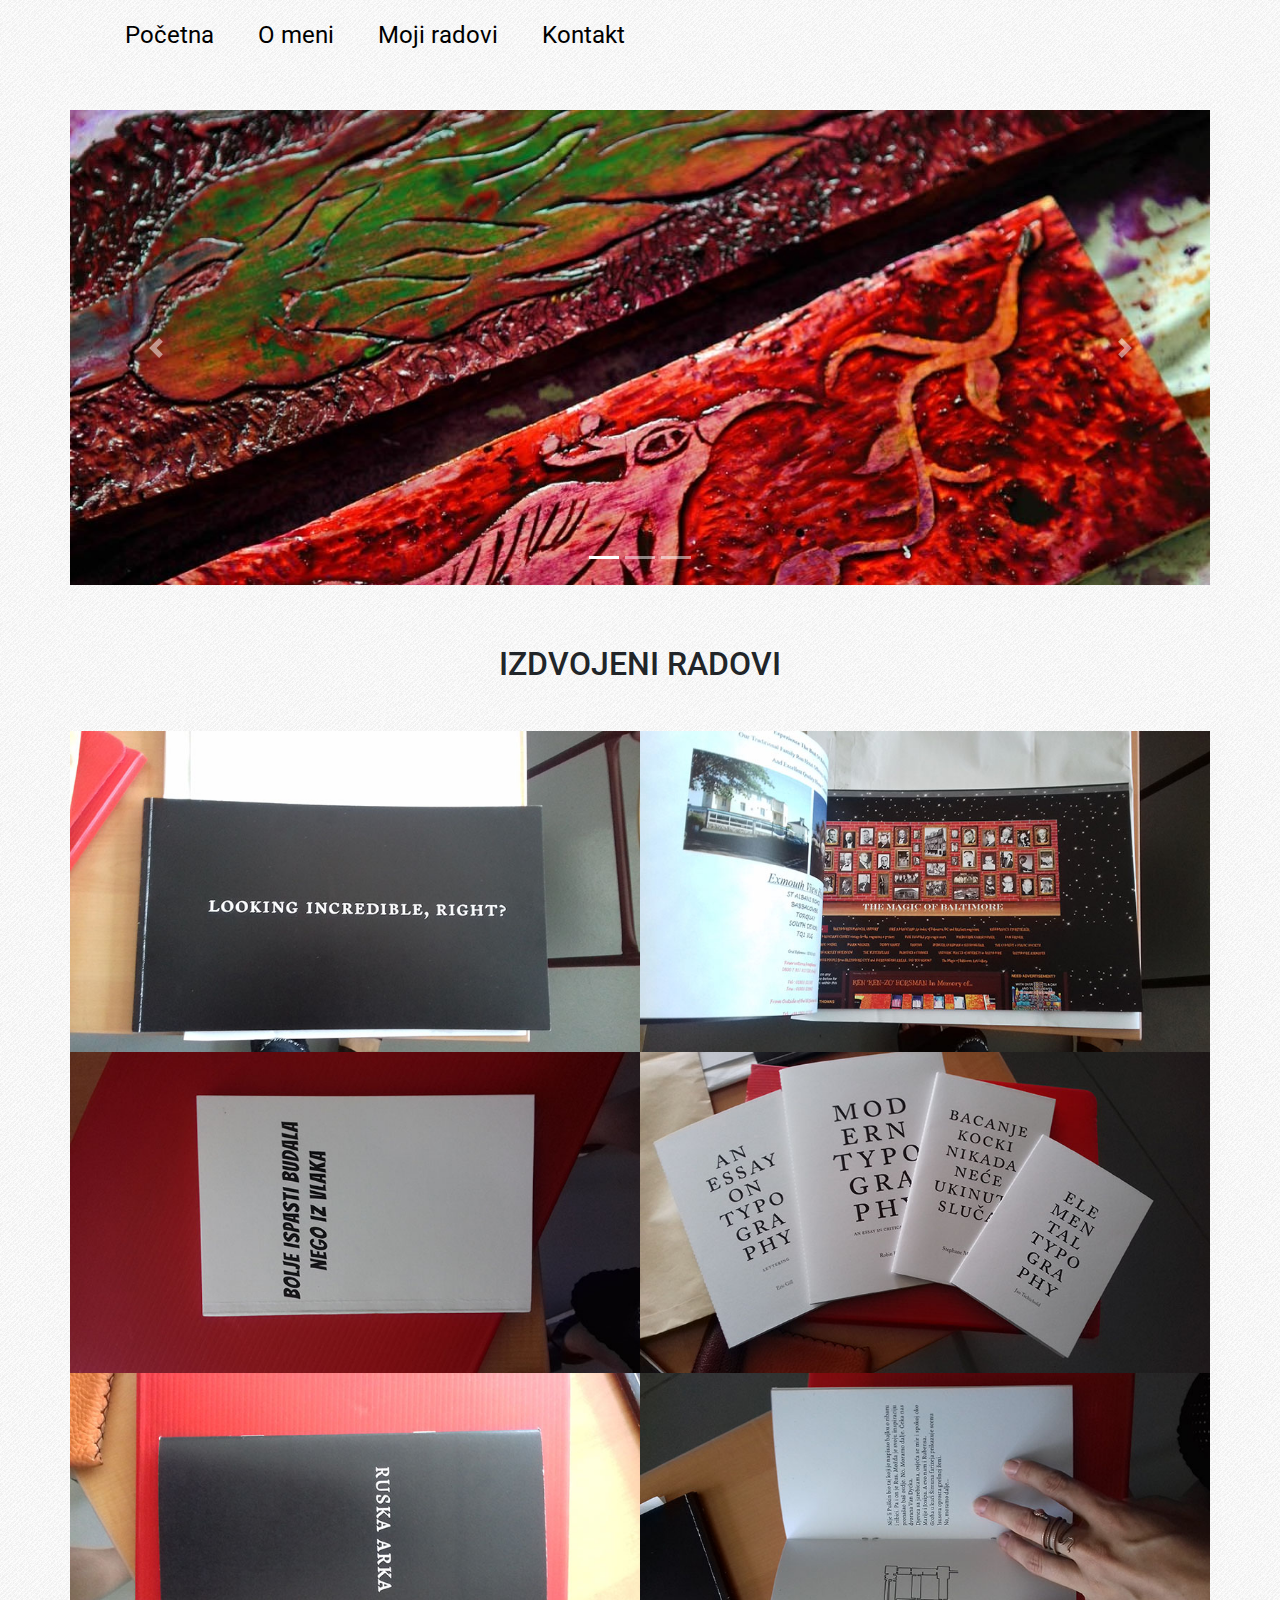
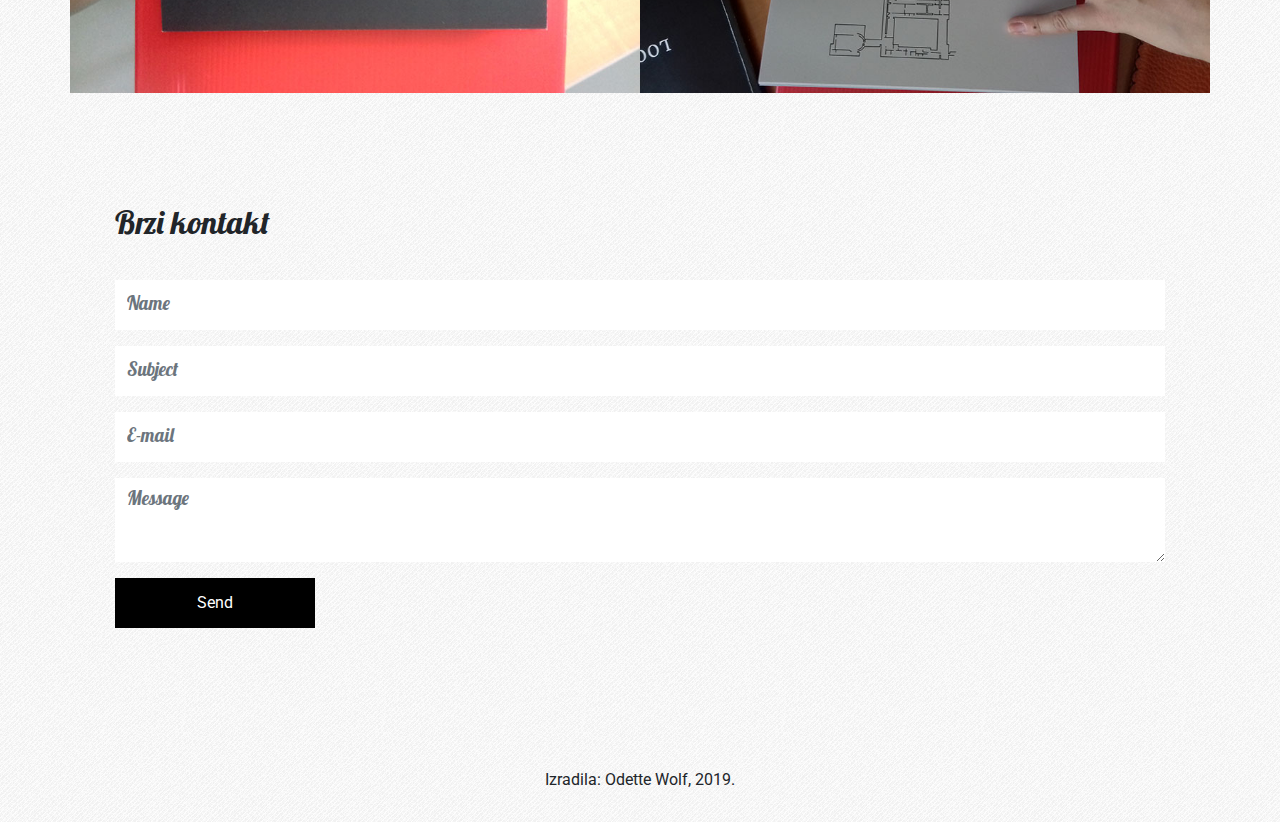
<file: index.html>
<!doctype html>
<html lang="hr">
	<head>
		<meta charset="utf-8">
		<meta name="viewport" content="width=device-width, initial-scale=1, shrink-to-fit=no">
		<title>Moj portfolio</title>
		<link rel="stylesheet" href="bootstrap/bootstrap.min.css">		
		<link href="https://fonts.googleapis.com/css?family=Lobster|Roboto" rel="stylesheet">
		<link rel="stylesheet" href="https://use.fontawesome.com/releases/v5.5.0/css/all.css">
		<link rel="stylesheet" href="lightbox/css/lightbox.css">
		<link rel="stylesheet" href="style.css">
	</head>
	<body>
		<div class="container">			
			<!-- ************** Zaglavlje / početak ************** -->
			<!--div class="row">
				<div class="col">
					<a href="index.html">Odette Wolf</a>
					
				</div>
			</div-->
			<!-- ************** Zaglavlje / kraj ************** -->
			
			<!-- ************** Navigacija / početak ************** -->
			<div class="row navigacija">
				<div class="col">
					<div class="hamburger">
						<span class="fas fa-bars"></span>
					</div>
					<ul class="main-menu">
						<li><a href="index.html">Početna</a></li>
						<li><a href="o_meni.html">O meni</a></li>
						<li><a href="moji_radovi.html">Moji radovi</a></li>
						<li><a href="kontakt.html">Kontakt</a></li>
					</ul>
				</div>
			</div>
			<!-- ************** Navigacija / kraj ************** -->

			<!-- ************** Carousel / početak ************** -->
			<div class="row slider">
				<div class="col">
					<div id="carouselIndicators" class="carousel slide carousel-fade" data-ride="carousel">
						<ol class="carousel-indicators">
							<!-- ************** Indikatori / početak ************** -->
							<li data-target="#carouselIndicators" data-slide-to="0" class="active"></li>
							<li data-target="#carouselIndicators" data-slide-to="1"></li>
							<li data-target="#carouselIndicators" data-slide-to="2"></li>
							<!-- ************** Indikatori / kraj ************** -->
						</ol>
						<div class="carousel-inner">
							<!-- ************** Slideovi / početak ************** -->
							<div class="carousel-item active">
								<!--img class="d-block w-100" src="slike/slider/001.jpg" alt="Prvi slide"-->
								<div class="d-block w-100 slika-slider">
									<img style="width: 100%;" src="slike/slider/001.jpg" alt="Prvi slide">
								</div>
								<!--div class="carousel-caption d-none d-md-block">
									<h2>Drvorez</h2>
									<p>Jela na bukvi</p>
								</div-->
							</div>
							<div class="carousel-item">
								<!--img class="d-block w-100" src="slike/slider/002.jpg" alt="Drugi slide"-->
								<div class="d-block w-100 slika-slider">
									<img style="width: 100%; position: relative; top: -140px;" src="slike/slider/002.jpg" alt="Prvi slide">
								</div>
								<!--div class="carousel-caption d-none d-md-block">
									<h2>Drvorez</h2>
									<p>Kratki opis rada</p>
								</div-->
							</div>
							<div class="carousel-item">
								<!--img class="d-block w-100" src="slike/slider/003.jpg" alt="Treći slide"-->
								<div class="d-block w-100 slika-slider">
									<img style="width: 100%;" src="slike/slider/003.jpg" alt="Prvi slide">
								</div>
								<!--div class="carousel-caption d-none d-md-block">
									<h2>Drvorez</h2>
									<p>Kratki opis rada</p>
								</div-->
							</div>							
							<!-- ************** Slideovi / kraj ************** -->
						</div>
						<a class="carousel-control-prev" href="#carouselIndicators" role="button" data-slide="prev">
							<span class="carousel-control-prev-icon" aria-hidden="true"></span>						
						</a>
						<a class="carousel-control-next" href="#carouselIndicators" role="button" data-slide="next">
							<span class="carousel-control-next-icon" aria-hidden="true"></span>						
						</a>
					</div>
				</div>
			</div>
			<!-- ************** Carousel / kraj ************** -->

			<!-- ************** Galerija / početak ************** -->
			<div class="row galerija">
				<div class="col-12">
					<h1>Izdvojeni radovi</h1>
				</div>
				
				<!-- ************** Prva slika / početak ************** -->
				<div class="col-12 col-md-6 slika">
					<div class="maska">
						<p>
							<a href="slike/0001.jpg" data-lightbox="galerija" class="naziv-rada">Dizajn medijskih sustava</a>
						
						</p>
					</div>
					<img src="slike/0001.jpg" class="img-fluid">
				</div>
				<!-- ************** Prva slika / kraj ************** -->
				
				<!-- ************** Druga slika / početak ************** -->
				<div class="col-12 col-md-6 slika">
					<div class="maska">
						<p>
							<a href="slike/0002.jpg" data-lightbox="galerija" class="naziv-rada">Dizajn medijskih sustava</a>
													
						</p>
					</div>
					<img src="slike/0002.jpg" class="img-fluid">
				</div>
				<!-- ************** Druga slika / kraj ************** -->
				
				<!-- ************** Treća slika / početak ************** -->
				<div class="col-12 col-md-6 slika">
					<div class="maska">
						<p>
							<a href="slike/0003.jpg" data-lightbox="galerija" class="naziv-rada">Alan Ford-citati</a>
				
						</p>
					</div>
					<img src="slike/0003.jpg" class="img-fluid">
				</div>
				<!-- ************** Treća slika / kraj ************** -->
				
				
				<!-- ************** Četvrta slika / početak ************** -->
				<div class="col-12 col-md-6 slika">
					<div class="maska">
						<p>
							<a href="slike/0004.jpg" data-lightbox="galerija" class="naziv-rada">Tekst i pismo</a>
						
						</p>
					</div>
					<img src="slike/0004.jpg" class="img-fluid">
				</div>
				<!-- ************** Četvrta slika / kraj ************** -->
				
				<!-- ************** Peta slika / početak ************** -->
				<div class="col-12 col-md-6 slika">
					<div class="maska">
						<p>
							<a href="slike/0005.jpg" data-lightbox="galerija" class="naziv-rada">Muzejska brošura</a>
						
						</p>
					</div>
					<img src="slike/0005.jpg" class="img-fluid">
				</div>
				<!-- ************** Peta slika / kraj ************** -->
				
				<!-- ************** Šesta slika / početak ************** -->
				<div class="col-12 col-md-6 slika">
					<div class="maska">
						<p>
							<a href="slike/0006.jpg" data-lightbox="galerija" class="naziv-rada">Muzejska brošura</a>
						
						</p>
					</div>
					<img src="slike/0006.jpg" class="img-fluid">
				</div>
				<!-- ************** Šesta slika / kraj ************** -->
			</div>
			<!-- ************** Galerija / kraj ************** -->
			
			<!-- ************** Kontakt / početak ************** -->
			<div class="row kontakt">
				<div class="col">
					<h1>Brzi kontakt</h1>
					<form action="" method="post">
						<div class="form-group">							
							<input type="text" class="form-control" id="name" placeholder="Name">
						</div>
						<div class="form-group">							
							<input type="text" class="form-control" id="subject" placeholder="Subject">
						</div>	
						<div class="form-group">							
							<input type="email" class="form-control" id="e-mail" placeholder="E-mail">
						</div>				
						<div class="form-group">
							<textarea class="form-control" id="message" rows="3" placeholder="Message"></textarea>
						</div>
						<button type="submit" class="btn btn-primary">Send</button>
					</form>
				</div>
			</div>
			<!-- ************** Kontakt / kraj ************** -->
		
			<!-- ************** Footer / početak ************** -->
			<div class="row footer">
				<div class="col">
					<div>
						
						<p>Izradila: Odette Wolf, 2019.</p>
					</div>
				</div>
			</div>
			<!-- ************** Footer / kraj ************** -->
		</div>
		<script src="bootstrap/jquery.min.js"></script>
		<script src="bootstrap/popper.min.js"></script>
		<script src="bootstrap/bootstrap.min.js"></script>
		<script src="lightbox/js/lightbox.js"></script>
		<script>
			$('.hamburger').click(function(){
				$('.main-menu').slideToggle();
			});
		</script>
	</body>
</html>
</file>
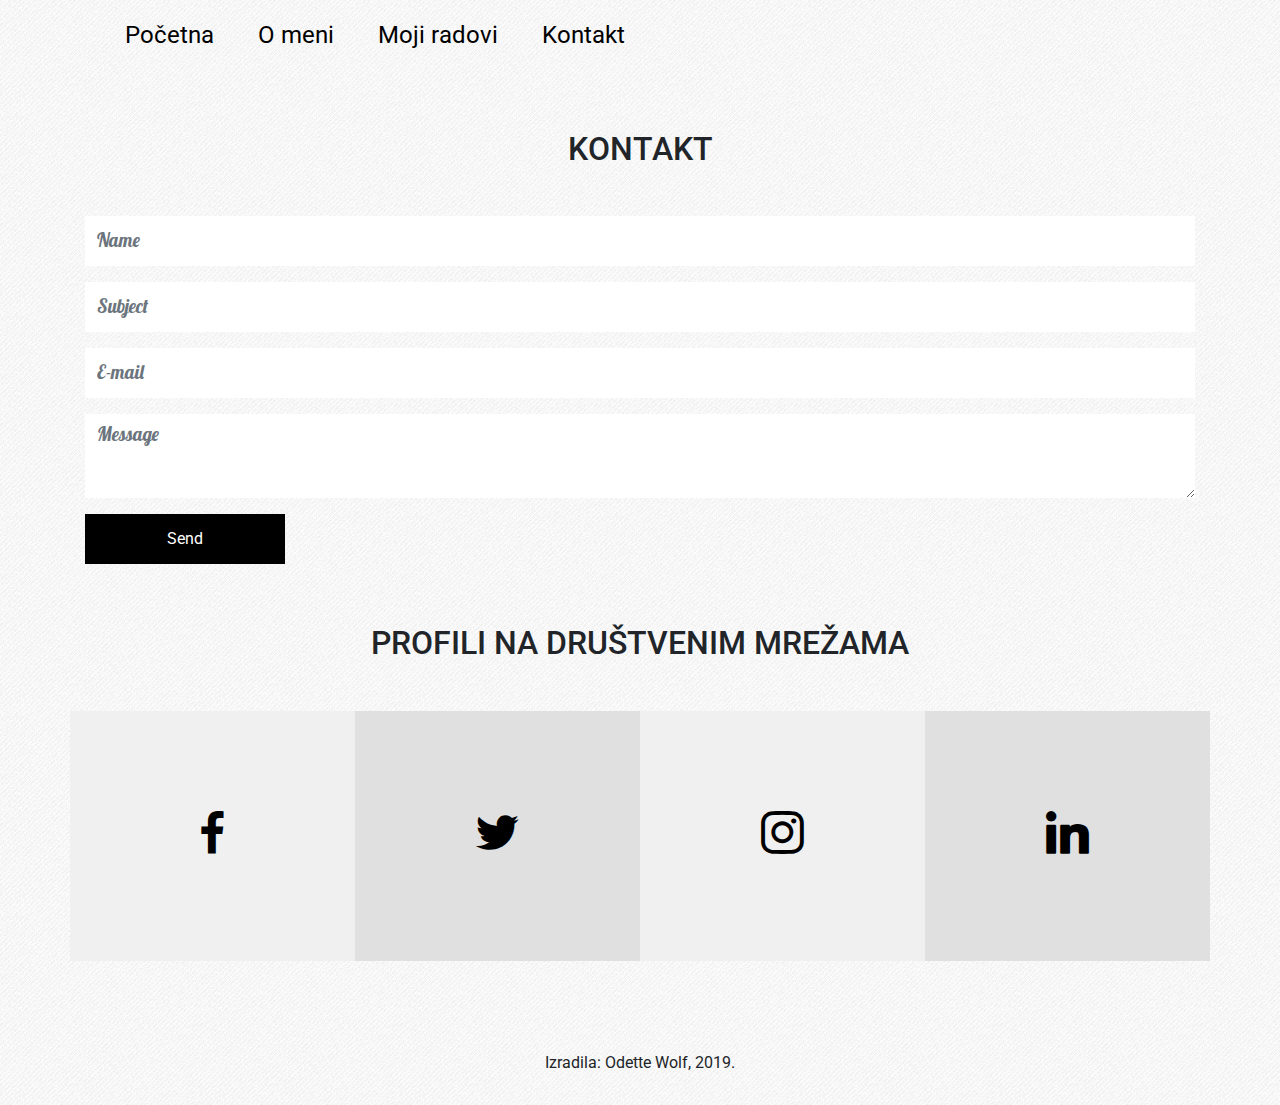
<file: kontakt.html>
<!doctype html>
<html lang="hr">
	<head>
		<meta charset="utf-8">
		<meta name="viewport" content="width=device-width, initial-scale=1, shrink-to-fit=no">
		<title>Moj portfolio</title>
		<link rel="stylesheet" href="bootstrap/bootstrap.min.css">		
		<link href="https://fonts.googleapis.com/css?family=Lobster|Roboto" rel="stylesheet">
		<link rel="stylesheet" href="https://use.fontawesome.com/releases/v5.5.0/css/all.css">
		<link rel="stylesheet" href="lightbox/css/lightbox.css">
		<link rel="stylesheet" href="socicon/style.css">
		<link rel="stylesheet" href="style.css">
	</head>
	<body>
		<div class="container">			
			<!-- ************** Zaglavlje / početak ************** -->
			<!--div class="row zaglavlje">
				<div class="col">
					<a href="index.html">Moj portfolio</a>
					<p>hello world!</p>
				</div>
			</div-->
			<!-- ************** Zaglavlje / kraj ************** -->
			
			<!-- ************** Navigacija / početak ************** -->
			<div class="row navigacija">
				<div class="col">
					<div class="hamburger">
						<span class="fas fa-bars"></span>
					</div>
					<ul class="main-menu">
						<li><a href="index.html">Početna</a></li>
						<li><a href="o_meni.html">O meni</a></li>
						<li><a href="moji_radovi.html">Moji radovi</a></li>
						<li><a href="kontakt.html">Kontakt</a></li>
					</ul>
				</div>
			</div>
			<!-- ************** Navigacija / kraj ************** -->
			
			<!-- ************** Kontakt / početak ************** -->
			<div class="row kontakt glavni">
				<div class="col-12">
					<h1>Kontakt</h1>
				</div>
				<div class="col">
					<form action="" method="post">
						<div class="form-group">							
							<input type="text" class="form-control" id="name" placeholder="Name">
						</div>
						<div class="form-group">							
							<input type="text" class="form-control" id="subject" placeholder="Subject">
						</div>	
						<div class="form-group">							
							<input type="email" class="form-control" id="e-mail" placeholder="E-mail">
						</div>				
						<div class="form-group">
							<textarea class="form-control" id="message" rows="3" placeholder="Message"></textarea>
						</div>
						<button type="submit" class="btn btn-primary">Send</button>
					</form>
				</div>
			</div>
			<!-- ************** Kontakt / kraj ************** -->

			<!-- ************** Društvene mreže / početak ************** -->			
			<div class="row social-profiles">
				<div class="col-12">
					<h1>Profili na društvenim mrežama</h1>
				</div>
				<div class="col-md-3 social-profile svijetlo-siva"><p><a href="https://facebook.com"><span class="socicon-facebook"></span></a></p></div>			
				<div class="col-md-3 social-profile tamno-siva"><p><a href="https://twitter.com"><span class="socicon-twitter"></span></a></p></div>			
				<div class="col-md-3 social-profile svijetlo-siva"><p><a href="https://instagram.com"><span class="socicon-instagram"></span></a></p></div>			
				<div class="col-md-3 social-profile tamno-siva"><p><a href="https://linkedin.com"><span class="socicon-linkedin"></span></a></p></div>	
			</div>
			
			<!-- ************** Društvene mreže / kraj ************** -->
					
			<!-- ************** Footer / početak ************** -->
			<div class="row footer">
				<div class="col">
					<div>
						
						<p>Izradila: Odette Wolf, 2019.</p>
					</div>
				</div>
			</div>
			<!-- ************** Footer / kraj ************** -->
		</div>
		<script src="bootstrap/jquery.min.js"></script>
		<script src="bootstrap/popper.min.js"></script>
		<script src="bootstrap/bootstrap.min.js"></script>
		<script src="lightbox/js/lightbox.js"></script>
		<script>
			$('.hamburger').click(function(){
				$('.main-menu').slideToggle();
			});
		</script>
	</body>
</html>
</file>
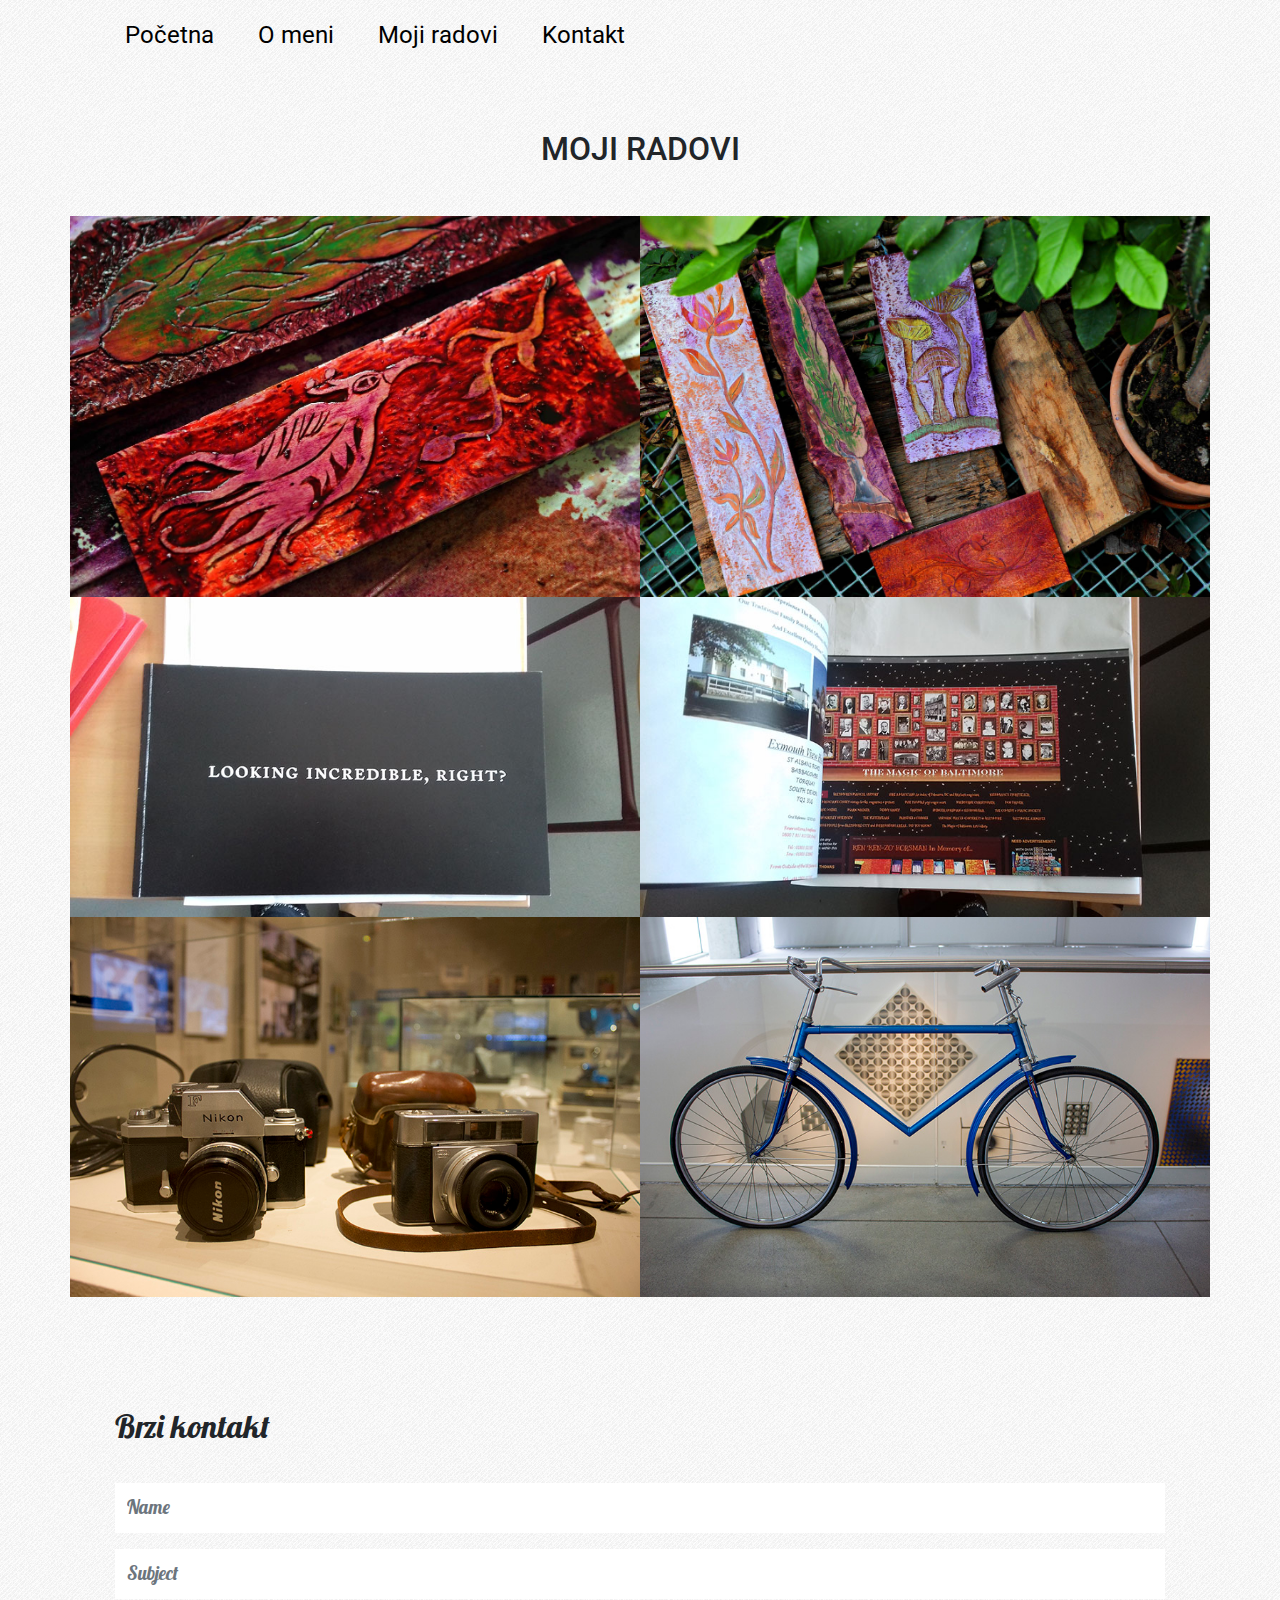
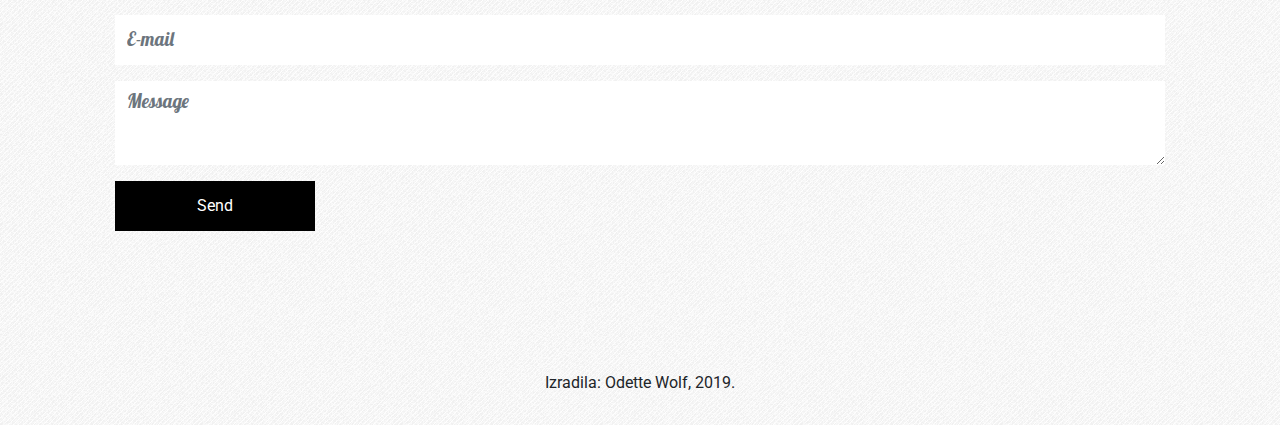
<file: moji_radovi.html>
<!doctype html>
<html lang="hr">
	<head>
		<meta charset="utf-8">
		<meta name="viewport" content="width=device-width, initial-scale=1, shrink-to-fit=no">
		<title>Moj portfolio</title>
		<link rel="stylesheet" href="bootstrap/bootstrap.min.css">		
		<link href="https://fonts.googleapis.com/css?family=Lobster|Roboto" rel="stylesheet">
		<link rel="stylesheet" href="https://use.fontawesome.com/releases/v5.5.0/css/all.css">
		<link rel="stylesheet" href="lightbox/css/lightbox.css">
		<link rel="stylesheet" href="style.css">
	</head>
	<body>
		<div class="container">			
			<!-- ************** Zaglavlje / početak ************** -->
			<!--div class="row zaglavlje">
				<div class="col">
					<a href="index.html">Moj portfolio</a>
					<p>hello world!</p>
				</div>
			</div-->
			<!-- ************** Zaglavlje / kraj ************** -->
			
			<!-- ************** Navigacija / početak ************** -->
			<div class="row navigacija">
				<div class="col">
					<div class="hamburger">
						<span class="fas fa-bars"></span>
					</div>
					<ul class="main-menu">
						<li><a href="index.html">Početna</a></li>
						<li><a href="o_meni.html">O meni</a></li>
						<li><a href="moji_radovi.html">Moji radovi</a></li>
						<li><a href="kontakt.html">Kontakt</a></li>
					</ul>
				</div>
			</div>
			<!-- ************** Navigacija / kraj ************** -->
									
			<!-- ************** Galerija / početak ************** -->
			<div class="row galerija">
				<div class="col-12">
					<h1>Moji radovi</h1>
				</div>
				
				<!-- ************** Prva slika / početak ************** -->
				<div class="col-12 col-md-6 slika">
					<div class="maska">
						<p>
							<a href="slike/slider/001.jpg" data-lightbox="galerija" class="naziv-rada">Drvotezna matrica</a>
							
						</p>
					</div>
					<img src="slike/slider/001.jpg" class="img-fluid">
				</div>
				<!-- ************** Prva slika / kraj ************** -->
				
				<!-- ************** Druga slika / početak ************** -->
				<div class="col-12 col-md-6 slika">
					<div class="maska">
						<p>
							<a href="slike/slider/003.jpg" data-lightbox="galerija" class="naziv-rada">Drvorezna matrica</a>
													
						</p>
					</div>
					<img src="slike/slider/003.jpg" class="img-fluid">
				</div>
				<!-- ************** Druga slika / kraj ************** -->
				
				<!-- ************** Treća slika / početak ************** -->
				<div class="col-12 col-md-6 slika">
					<div class="maska">
						<p>
							<a href="slike/0001.jpg" data-lightbox="galerija" class="naziv-rada">Dizajn medisjkih sustava</a>
							
						</p>
					</div>
					<img src="slike/0001.jpg" class="img-fluid">
				</div>
				<!-- ************** Treća slika / kraj ************** -->
				
				
				<!-- ************** Četvrta slika / početak ************** -->
				<div class="col-12 col-md-6 slika">
					<div class="maska">
						<p>
							<a href="slike/0002.jpg" data-lightbox="galerija" class="naziv-rada">Dizajn medisjkih sustava</a>
						
						</p>
					</div>
					<img src="slike/0002.jpg" class="img-fluid">
				</div>
				<!-- ************** Četvrta slika / kraj ************** -->
				
				<!-- ************** Peta slika / početak ************** -->
				<div class="col-12 col-md-6 slika">
					<div class="maska">
						<p>
							<a href="slike/IMG_3064.jpg" data-lightbox="galerija" class="naziv-rada">Izložba 60-e</a>
							
						</p>
					</div>
					<img src="slike/IMG_3064.jpg" class="img-fluid">
				</div>
				<!-- ************** Peta slika / kraj ************** -->
				
				<!-- ************** Šesta slika / početak ************** -->
				<div class="col-12 col-md-6 slika">
					<div class="maska">
						<p>
							<a href="slike/IMG_4608.jpg" data-lightbox="galerija" class="naziv-rada">Fotografija</a>
							
						</p>
					</div>
					<img src="slike/IMG_4608.jpg" class="img-fluid">
				</div>
				<!-- ************** Šesta slika / kraj ************** -->			
			</div>
			<!-- ************** Galerija / kraj ************** -->
			
			
			<!-- ************** Članci / početak ************** -->
						
			<!--div class="row clanci">
				<div class="col-12">
					<h1>Članci</h1>
				</div>
				<div class="row clanak">
					<div class="col-md-5">
						<img src="slike/o_meni.jpg" class="img-fluid">
					</div>				
					<div class="col-md-7">
						<h2>Naslov članka 1</h2>
						<p>Lorem ipsum dolor sit amet, consectetur adipiscing elit. Sed fringilla bibendum elit, dignissim placerat velit ultricies et. Nulla nec consequat orci. Sed vitae semper augue. Aliquam sed nunc mauris. Etiam nec rhoncus ex. Suspendisse potenti. Vivamus tempus ornare magna eget dignissim.</p>
						<p>Maecenas imperdiet ex quis enim volutpat, sed bibendum neque maximus. Praesent auctor erat sit amet nisi posuere venenatis. Aenean tristique tempus imperdiet. Etiam accumsan, enim posuere ullamcorper lacinia, quam sem dapibus nulla, dignissim commodo risus mauris et neque. Aenean sit amet nunc id lorem ultrices efficitur. Aliquam sodales eros et nulla finibus fermentum. In vestibulum metus eu vestibulum luctus.</p>
					</div>
				</div>
				<div class="row clanak mt-60">
					<div class="col-md-5">
						<img src="slike/o_meni.jpg" class="img-fluid">
					</div>				
					<div class="col-md-7">
						<h2>Naslov članka 2</h2>
						<p>Lorem ipsum dolor sit amet, consectetur adipiscing elit. Sed fringilla bibendum elit, dignissim placerat velit ultricies et. Nulla nec consequat orci. Sed vitae semper augue. Aliquam sed nunc mauris. Etiam nec rhoncus ex. Suspendisse potenti. Vivamus tempus ornare magna eget dignissim.</p>
						<p>Maecenas imperdiet ex quis enim volutpat, sed bibendum neque maximus. Praesent auctor erat sit amet nisi posuere venenatis. Aenean tristique tempus imperdiet. Etiam accumsan, enim posuere ullamcorper lacinia, quam sem dapibus nulla, dignissim commodo risus mauris et neque. Aenean sit amet nunc id lorem ultrices efficitur. Aliquam sodales eros et nulla finibus fermentum. In vestibulum metus eu vestibulum luctus.</p>
					</div>
				</div>
				<div class="row clanak mt-60">
					<div class="col-md-5">
						<img src="slike/o_meni.jpg" class="img-fluid">
					</div>				
					<div class="col-md-7">
						<h2>Naslov članka 2</h2>
						<p>Lorem ipsum dolor sit amet, consectetur adipiscing elit. Sed fringilla bibendum elit, dignissim placerat velit ultricies et. Nulla nec consequat orci. Sed vitae semper augue. Aliquam sed nunc mauris. Etiam nec rhoncus ex. Suspendisse potenti. Vivamus tempus ornare magna eget dignissim.</p>
						<p>Maecenas imperdiet ex quis enim volutpat, sed bibendum neque maximus. Praesent auctor erat sit amet nisi posuere venenatis. Aenean tristique tempus imperdiet. Etiam accumsan, enim posuere ullamcorper lacinia, quam sem dapibus nulla, dignissim commodo risus mauris et neque. Aenean sit amet nunc id lorem ultrices efficitur. Aliquam sodales eros et nulla finibus fermentum. In vestibulum metus eu vestibulum luctus.</p>
					</div>
				</div>
			</div-->
			
			<!-- ************** Članci / kraj ************** -->
			
			<!-- ************** Kontakt / početak ************** -->
			<div class="row kontakt">
				<div class="col">
					<h1>Brzi kontakt</h1>
					<form action="" method="post">
						<div class="form-group">							
							<input type="text" class="form-control" id="name" placeholder="Name">
						</div>
						<div class="form-group">							
							<input type="text" class="form-control" id="subject" placeholder="Subject">
						</div>	
						<div class="form-group">							
							<input type="email" class="form-control" id="e-mail" placeholder="E-mail">
						</div>				
						<div class="form-group">
							<textarea class="form-control" id="message" rows="3" placeholder="Message"></textarea>
						</div>
						<button type="submit" class="btn btn-primary">Send</button>
					</form>
				</div>
			</div>
			<!-- ************** Kontakt / kraj ************** -->
		
			<!-- ************** Footer / početak ************** -->
			<div class="row footer">
				<div class="col">
					<div>
						<p>Izradila: Odette Wolf, 2019.</p>
					</div>
				</div>
			</div>
			<!-- ************** Footer / kraj ************** -->
		</div>
		<script src="bootstrap/jquery.min.js"></script>
		<script src="bootstrap/popper.min.js"></script>
		<script src="bootstrap/bootstrap.min.js"></script>
		<script src="lightbox/js/lightbox.js"></script>
		<script>
			$('.hamburger').click(function(){
				$('.main-menu').slideToggle();
			});
		</script>
	</body>
</html>
</file>
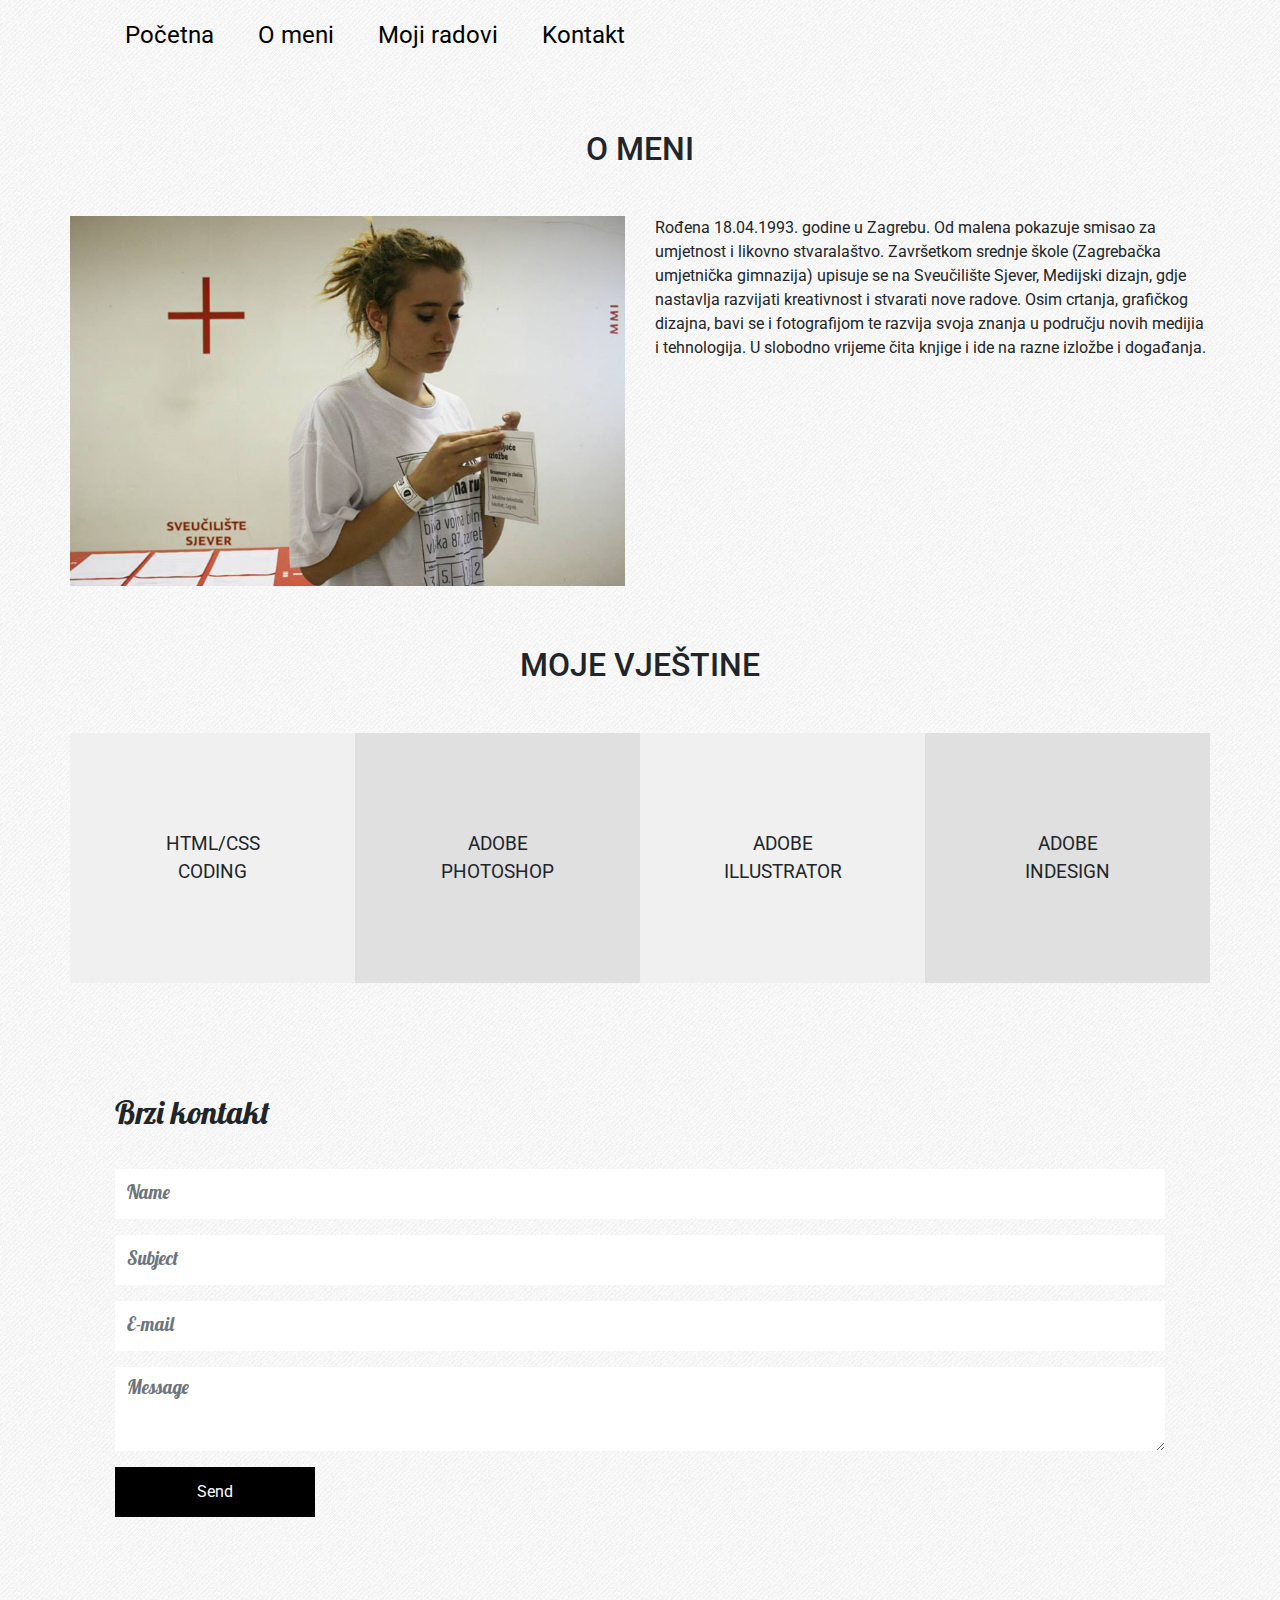
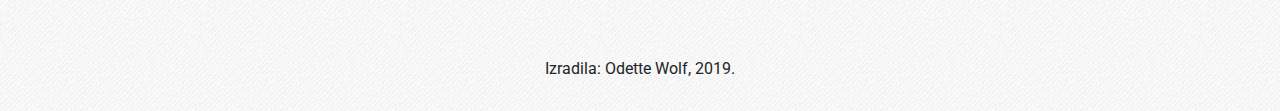
<file: o_meni.html>
<!doctype html>
<html lang="hr">
	<head>
		<meta charset="utf-8">
		<meta name="viewport" content="width=device-width, initial-scale=1, shrink-to-fit=no">
		<title>Moj portfolio</title>
		<link rel="stylesheet" href="bootstrap/bootstrap.min.css">		
		<link href="https://fonts.googleapis.com/css?family=Lobster|Roboto" rel="stylesheet">
		<link rel="stylesheet" href="https://use.fontawesome.com/releases/v5.5.0/css/all.css">
		<link rel="stylesheet" href="lightbox/css/lightbox.css">
		<link rel="stylesheet" href="style.css">
	</head>
	<body>
		<div class="container">			
			<!-- ************** Zaglavlje / početak ************** -->
			<!--div class="row zaglavlje">
				<div class="col">
					<a href="index.html">Moj portfolio</a>
					<p>hello world!</p>
				</div>
			</div-->
			<!-- ************** Zaglavlje / kraj ************** -->
			
			<!-- ************** Navigacija / početak ************** -->
			<div class="row navigacija">
				<div class="col">
					<div class="hamburger">
						<span class="fas fa-bars"></span>
					</div>
					<ul class="main-menu">
						<li><a href="index.html">Početna</a></li>
						<li><a href="o_meni.html">O meni</a></li>
						<li><a href="moji_radovi.html">Moji radovi</a></li>
						<li><a href="kontakt.html">Kontakt</a></li>
					</ul>
				</div>
			</div>
			<!-- ************** Navigacija / kraj ************** -->

			<!-- ************** O meni / početak ************** -->
						
			<div class="row o-meni">
				<div class="col-12">
					<h1>O meni</h1>
				</div>
				<div class="row">
					<div class="col-md-6">
						<img src="slike/o_meni.jpg" class="img-fluid">
					</div>				
					<div class="col-md-6">
						<p>Rođena 18.04.1993. godine u Zagrebu. Od malena pokazuje smisao za umjetnost i likovno stvaralaštvo. Završetkom srednje škole (Zagrebačka umjetnička gimnazija) upisuje se na Sveučilište Sjever, Medijski dizajn, gdje nastavlja razvijati kreativnost i stvarati nove radove. Osim crtanja, grafičkog dizajna, bavi se i fotografijom te razvija svoja znanja u području novih medijia i tehnologija. U slobodno vrijeme čita knjige i ide na razne izložbe i događanja.</p>
						<p></p>
					</div>
				</div>
			</div>
			
			<div class="row vjestine">
				<div class="col-12">
					<h1>Moje vještine</h1>
				</div>		
				<div class="col-md-3 vjestina svijetlo-siva"><p>HTML/CSS Coding</p></div>			
				<div class="col-md-3 vjestina tamno-siva"><p>Adobe Photoshop</p></div>
				<div class="col-md-3 vjestina svijetlo-siva"><p>Adobe Illustrator</p></div>		
				<div class="col-md-3 vjestina tamno-siva"><p>Adobe InDesign</p></div>		
			</div>
			
			<!-- ************** O meni / kraj ************** -->
			
			<!-- ************** Kontakt / početak ************** -->
			<div class="row kontakt">
				<div class="col">
					<h1>Brzi kontakt</h1>
					<form action="" method="post">
						<div class="form-group">							
							<input type="text" class="form-control" id="name" placeholder="Name">
						</div>
						<div class="form-group">							
							<input type="text" class="form-control" id="subject" placeholder="Subject">
						</div>	
						<div class="form-group">							
							<input type="email" class="form-control" id="e-mail" placeholder="E-mail">
						</div>				
						<div class="form-group">
							<textarea class="form-control" id="message" rows="3" placeholder="Message"></textarea>
						</div>
						<button type="submit" class="btn btn-primary">Send</button>
					</form>
				</div>
			</div>
			<!-- ************** Kontakt / kraj ************** -->
		
			<!-- ************** Footer / početak ************** -->
			<div class="row footer">
				<div class="col">
					<div>
						
						<p>Izradila: Odette Wolf, 2019.</p>
					</div>
				</div>
			</div>
			<!-- ************** Footer / kraj ************** -->
		</div>
		<script src="bootstrap/jquery.min.js"></script>
		<script src="bootstrap/popper.min.js"></script>
		<script src="bootstrap/bootstrap.min.js"></script>
		<script src="lightbox/js/lightbox.js"></script>
		<script>
			$('.hamburger').click(function(){
				$('.main-menu').slideToggle();
			});
		</script>
	</body>
</html>
</file>
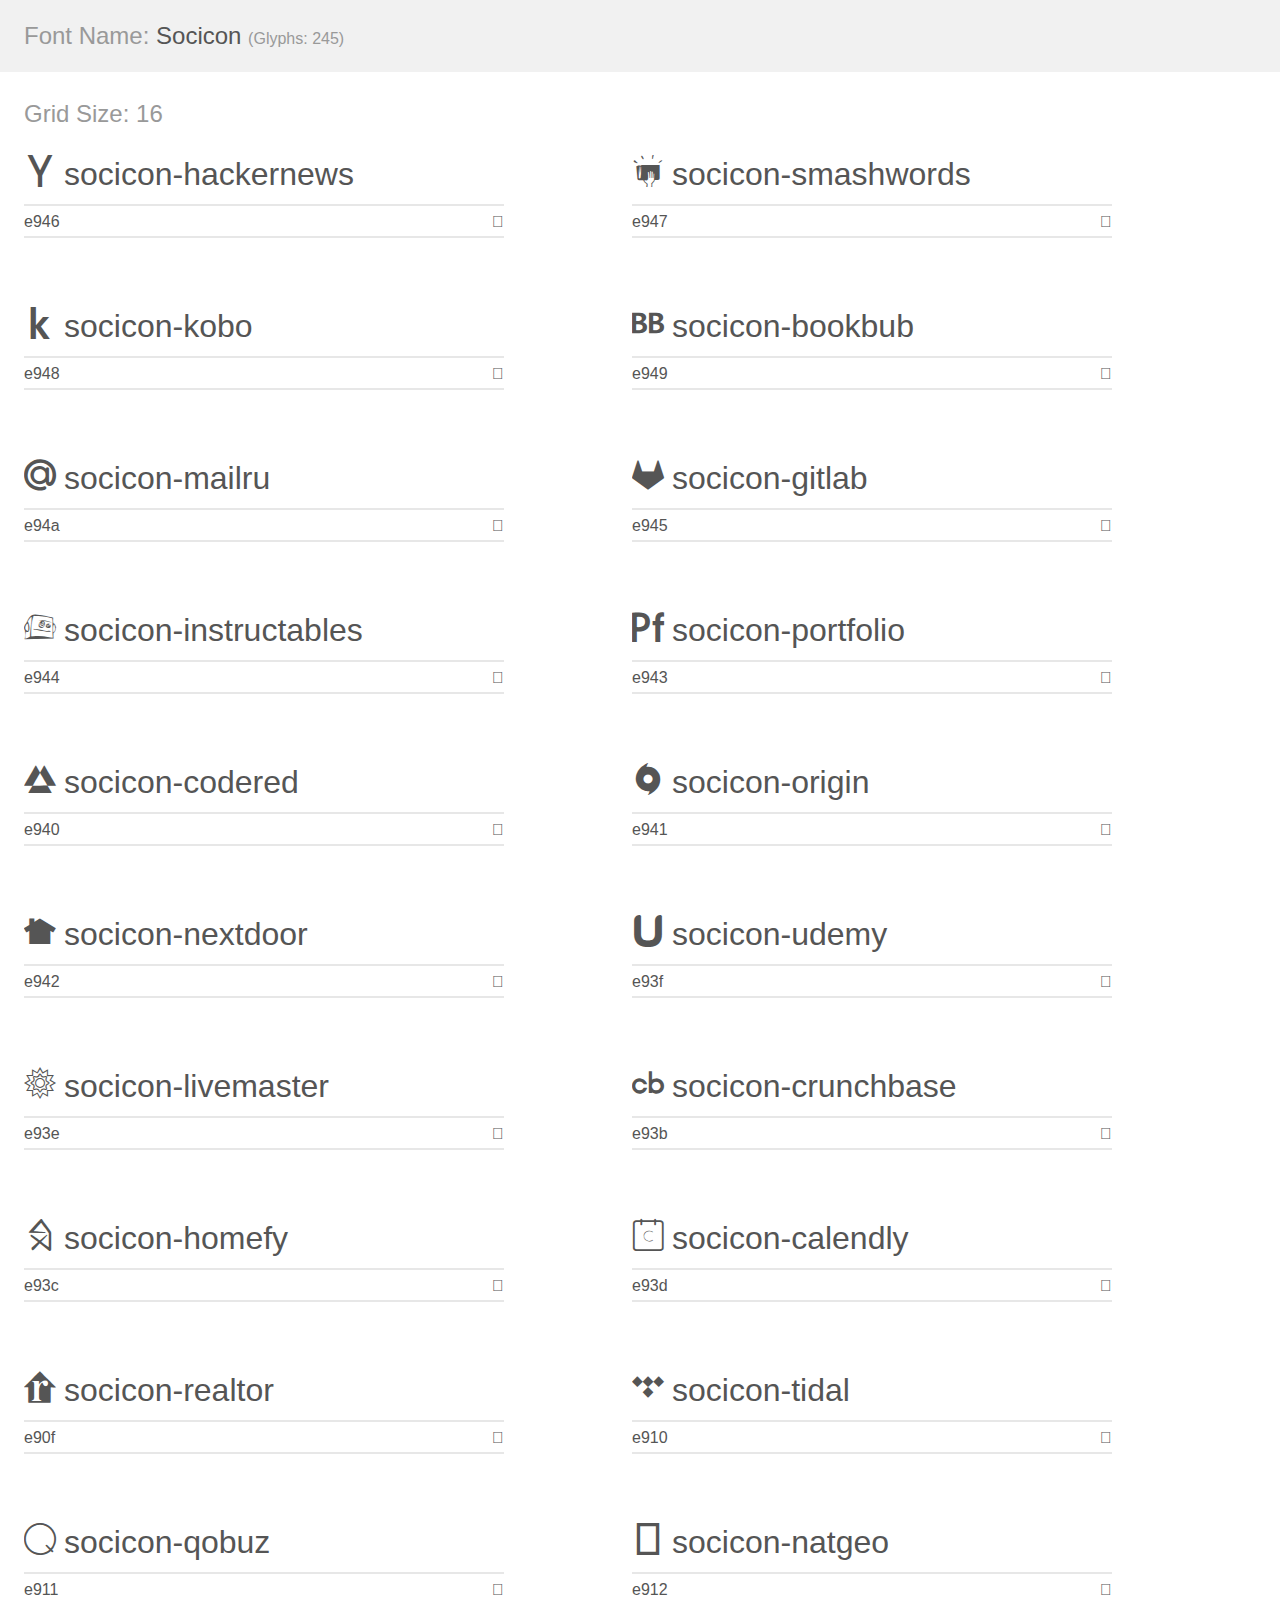
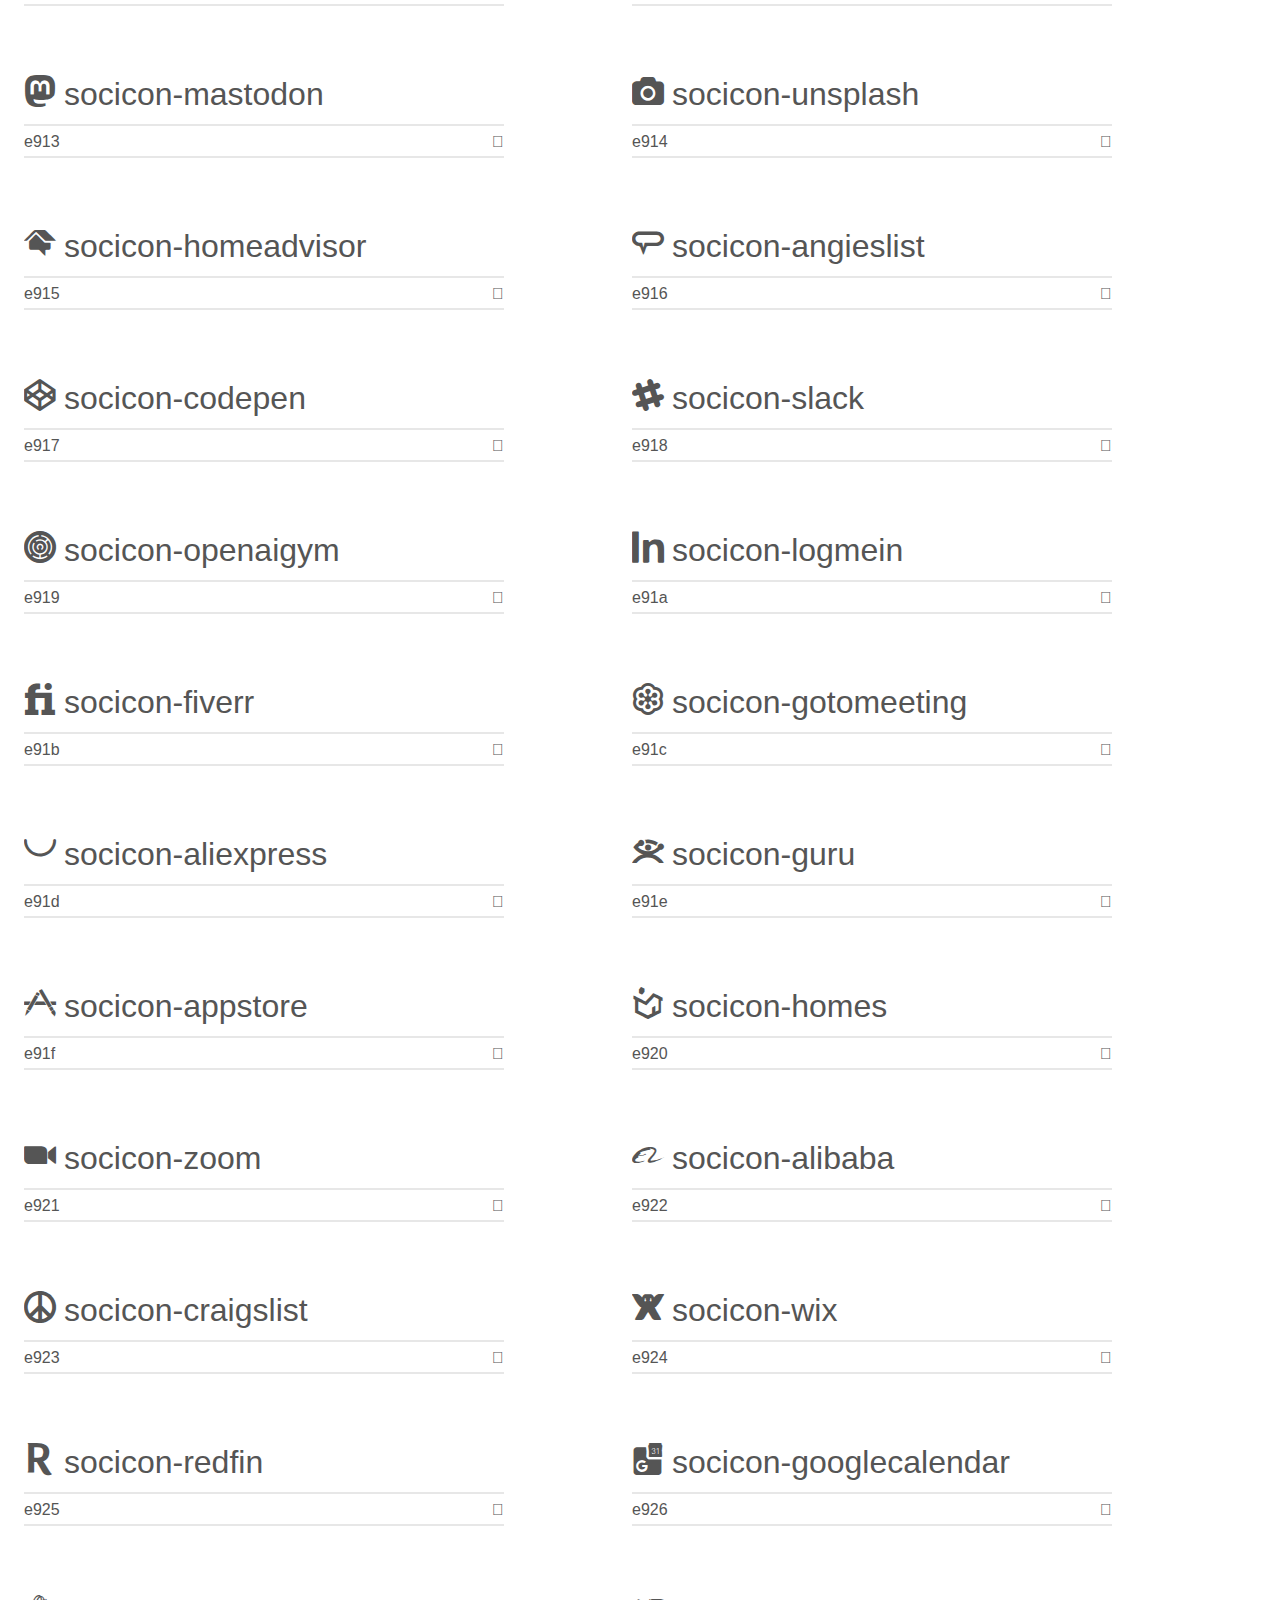
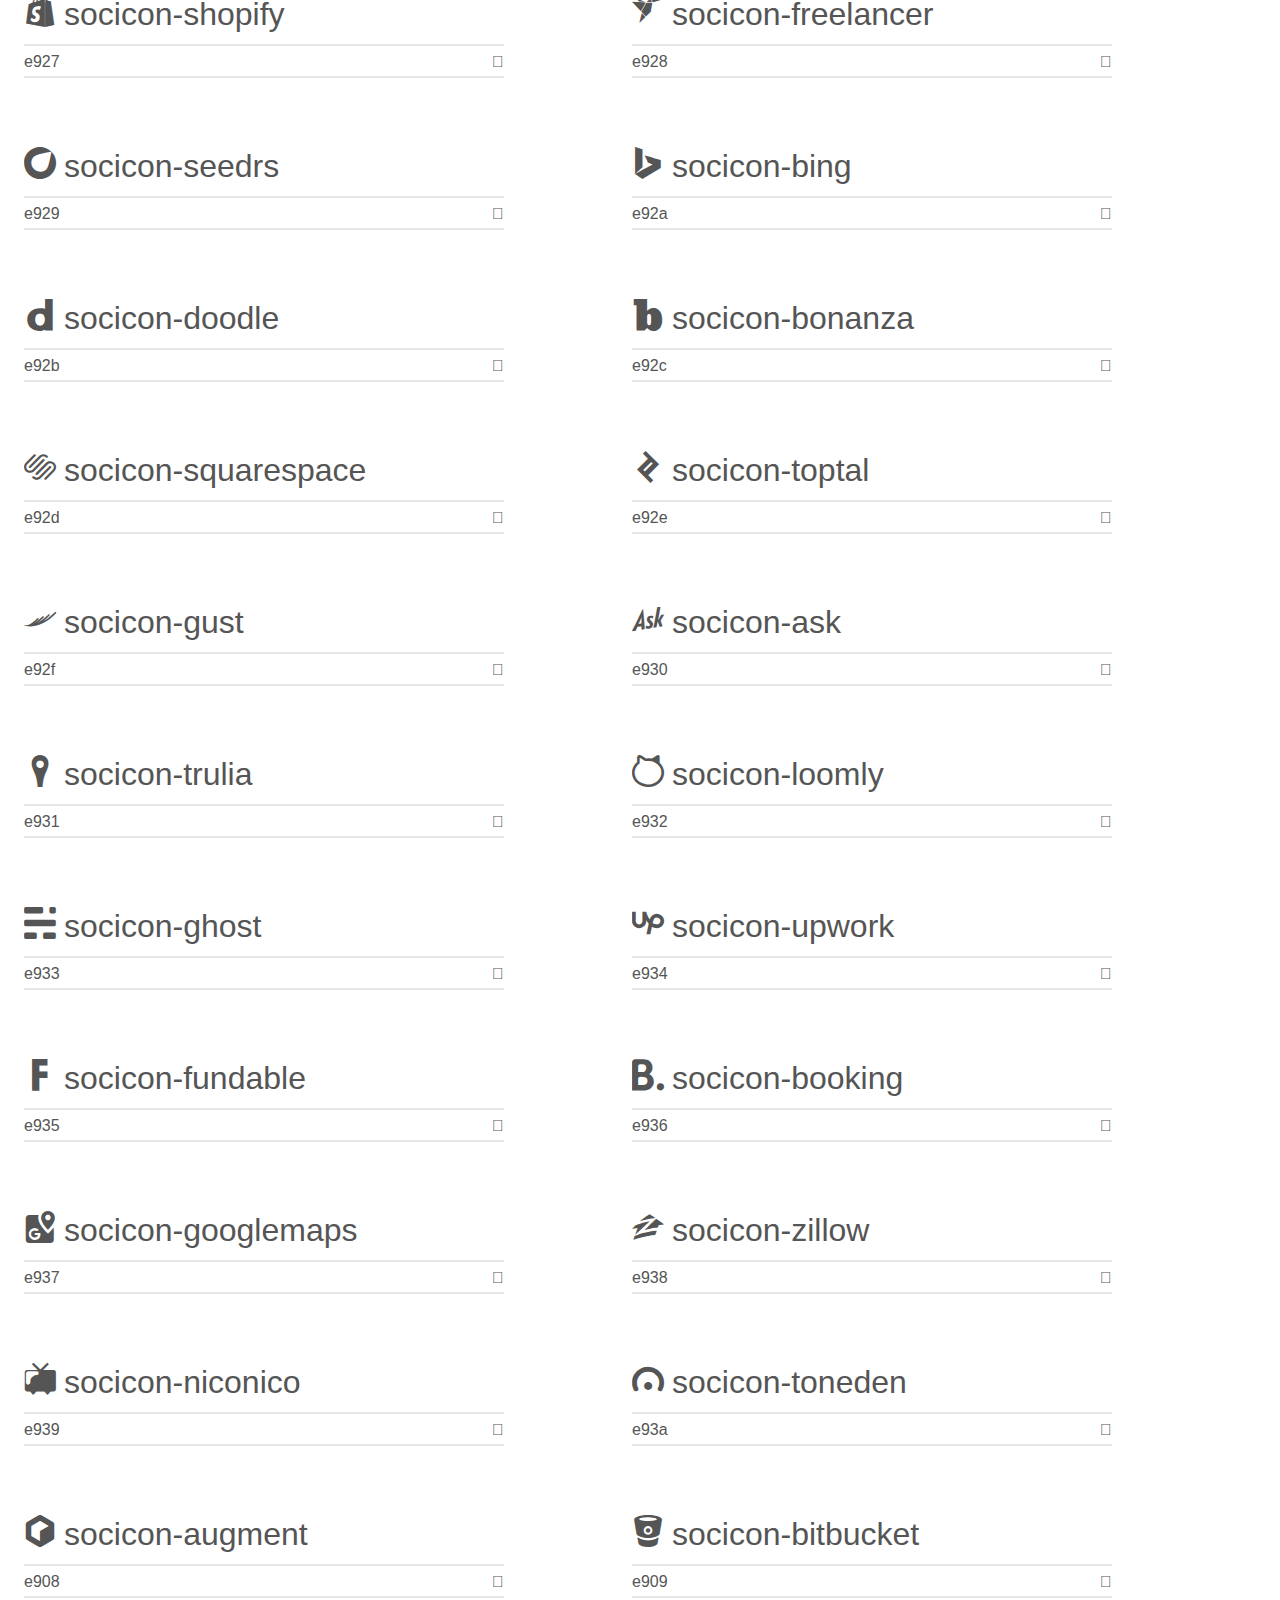
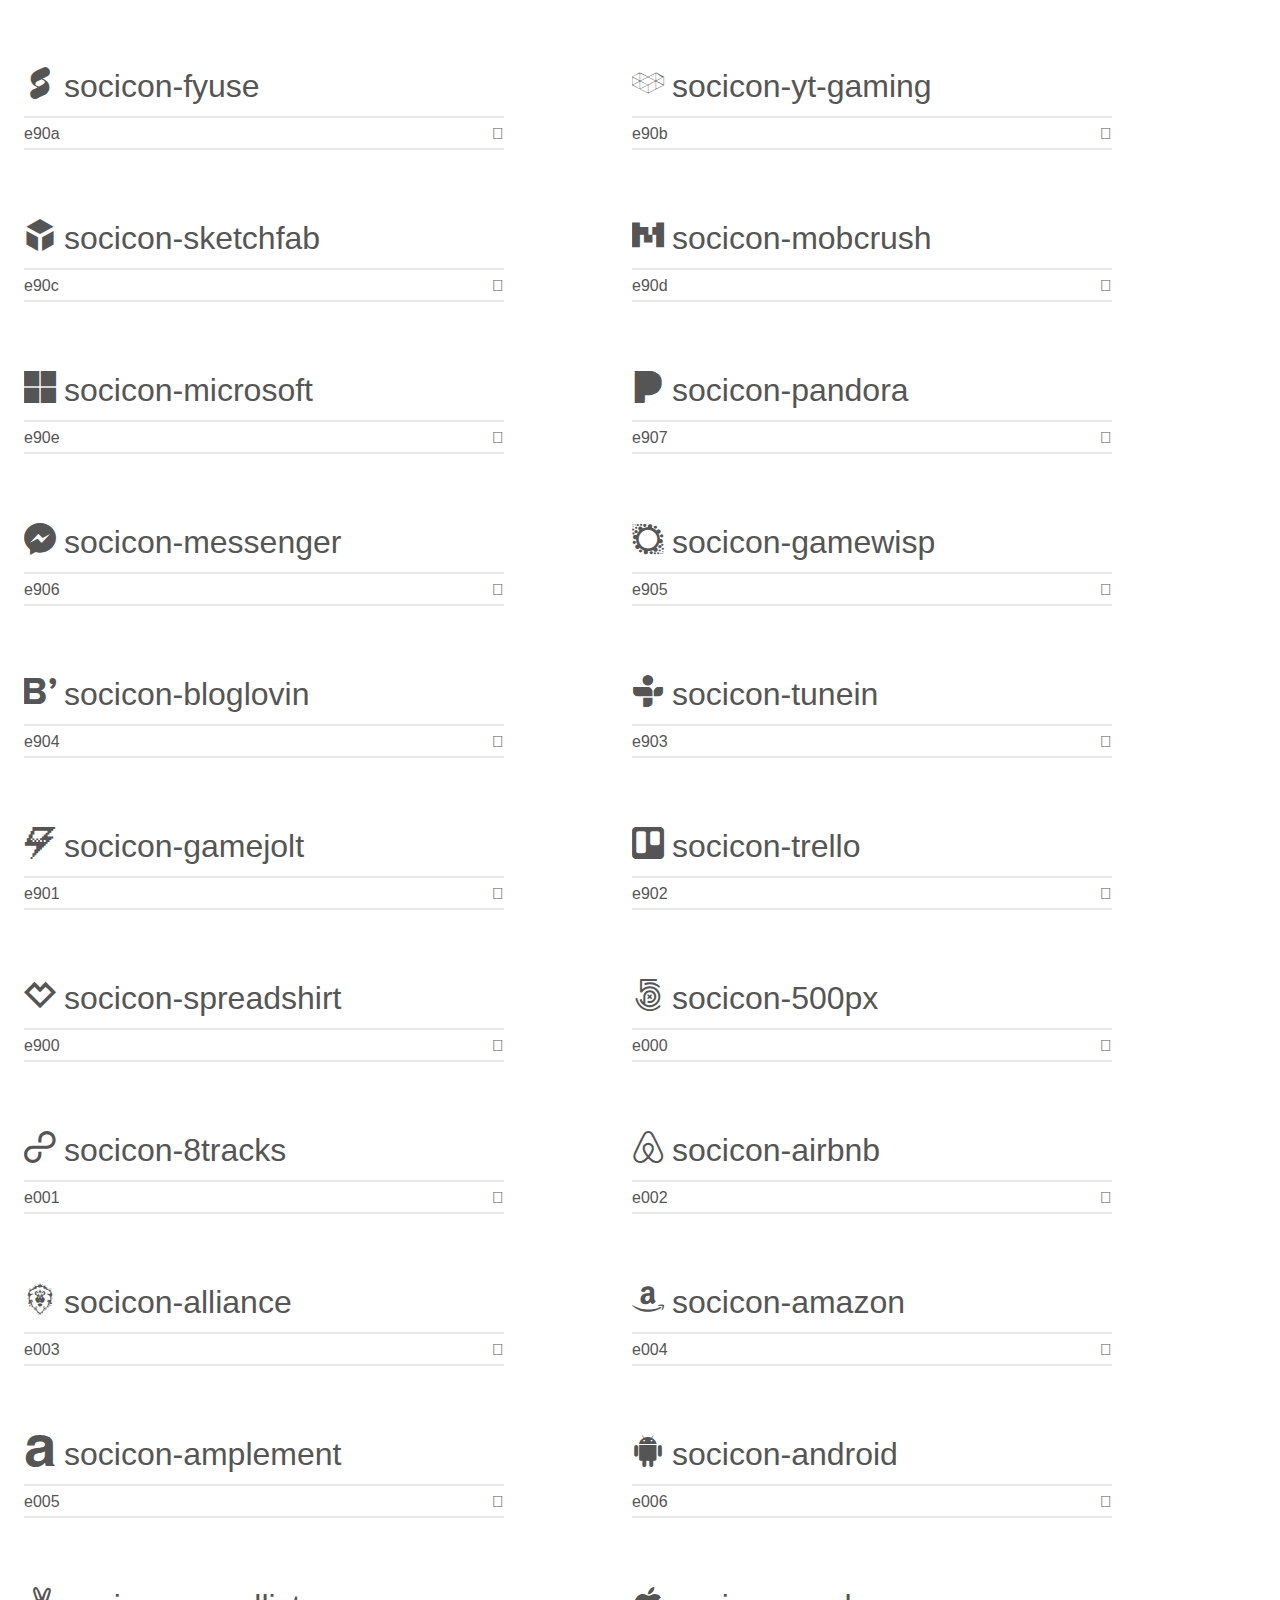
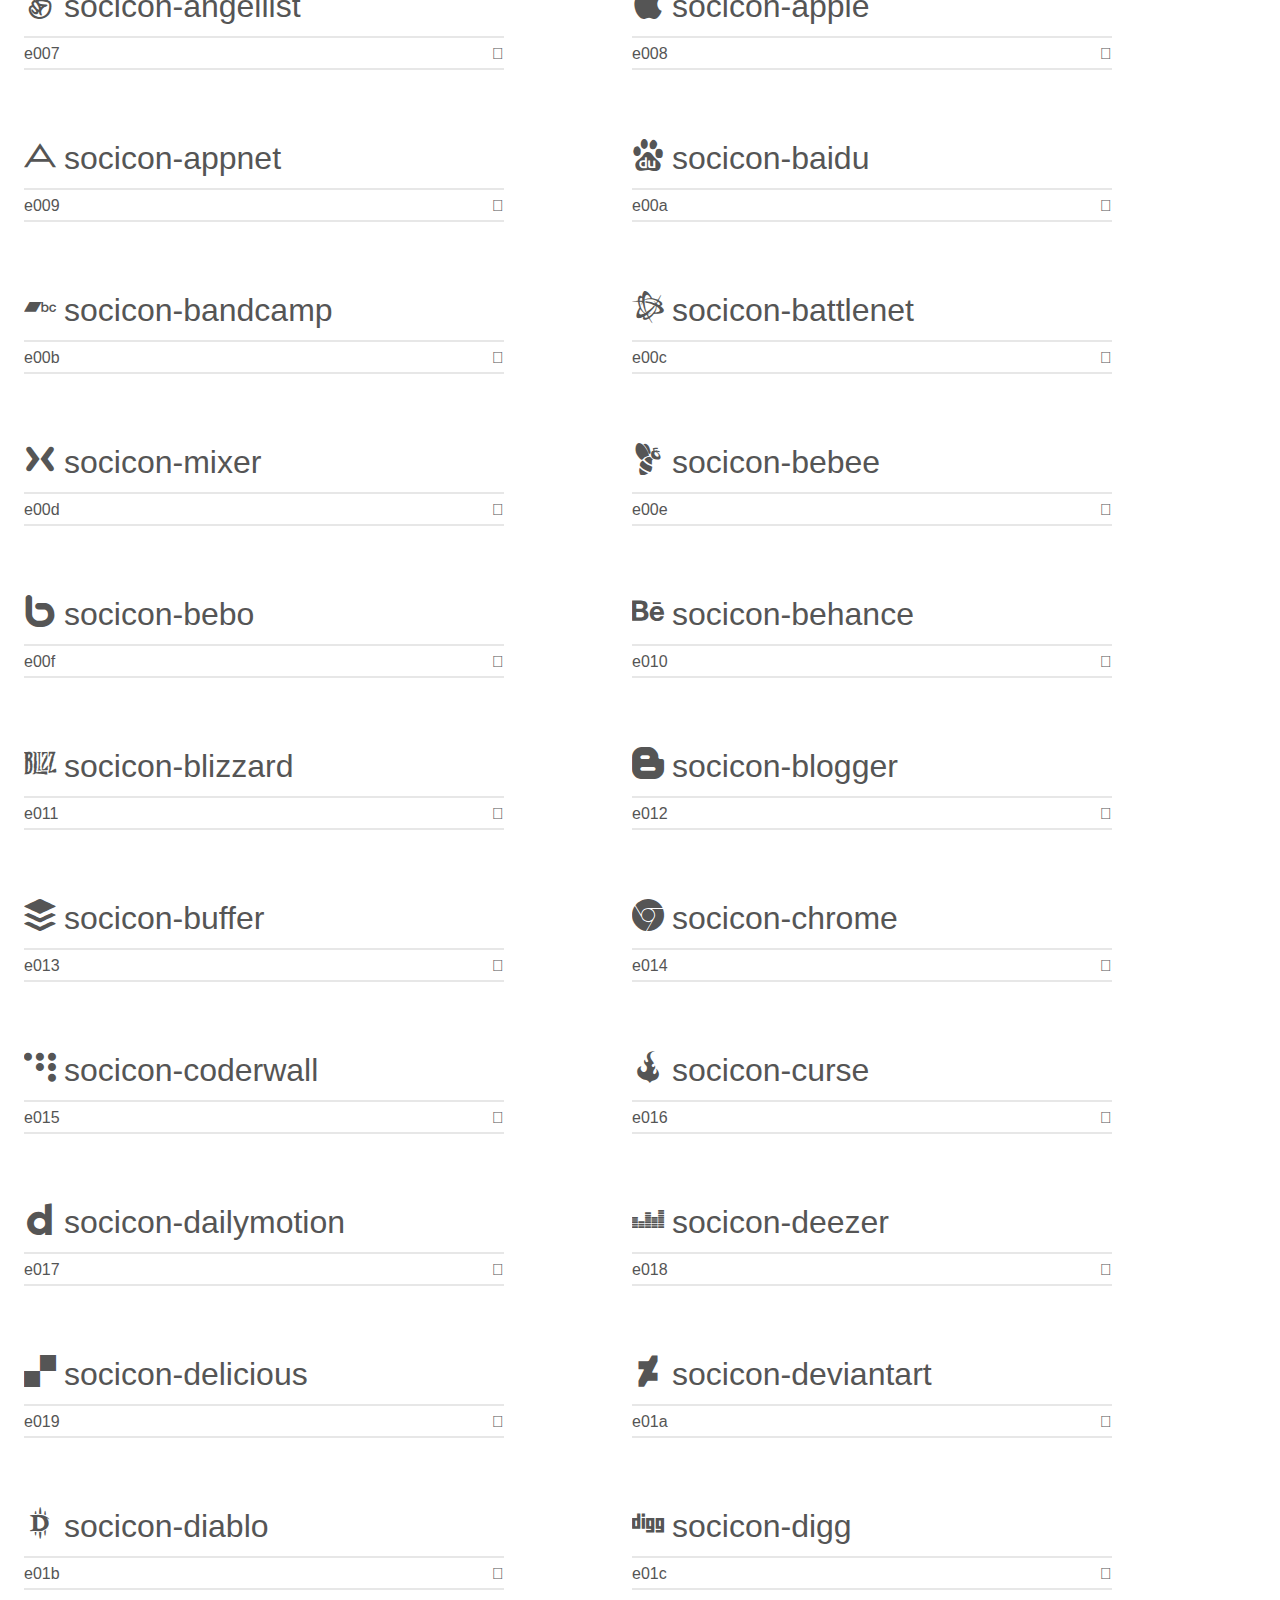
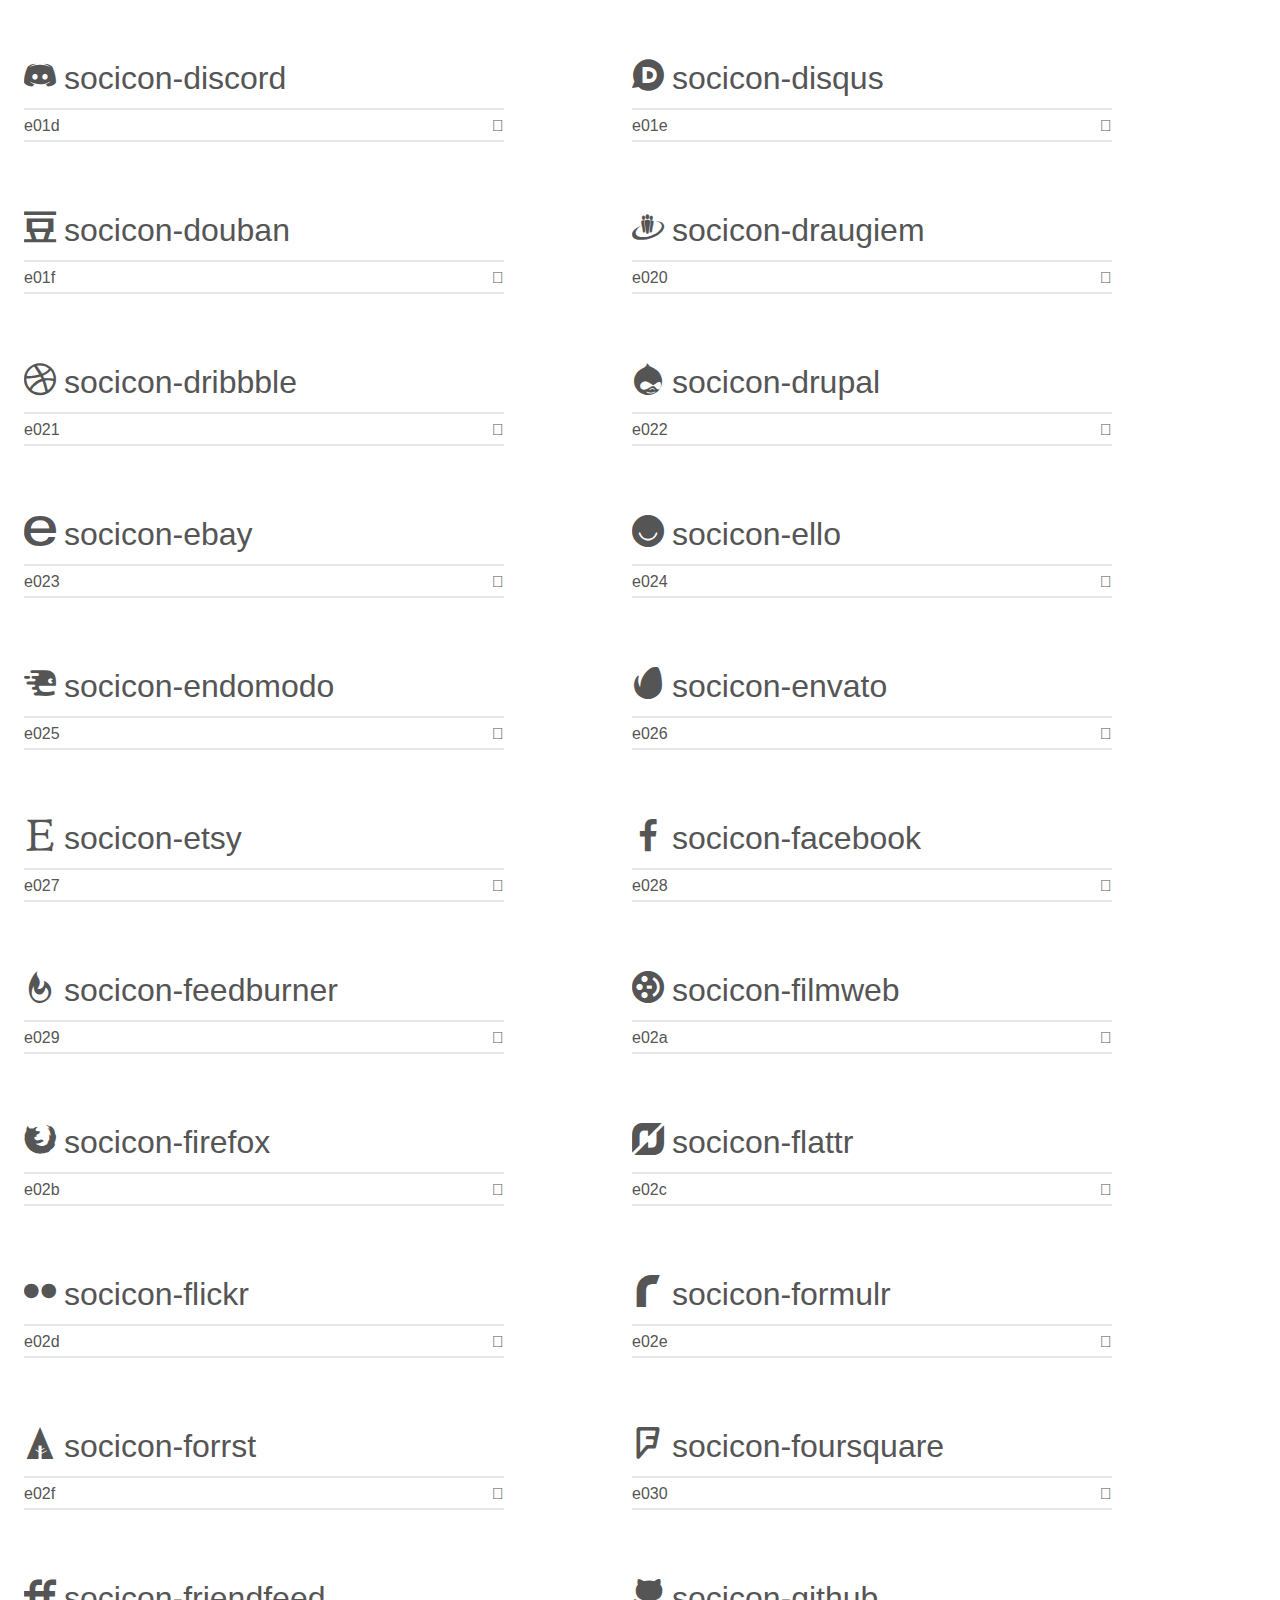
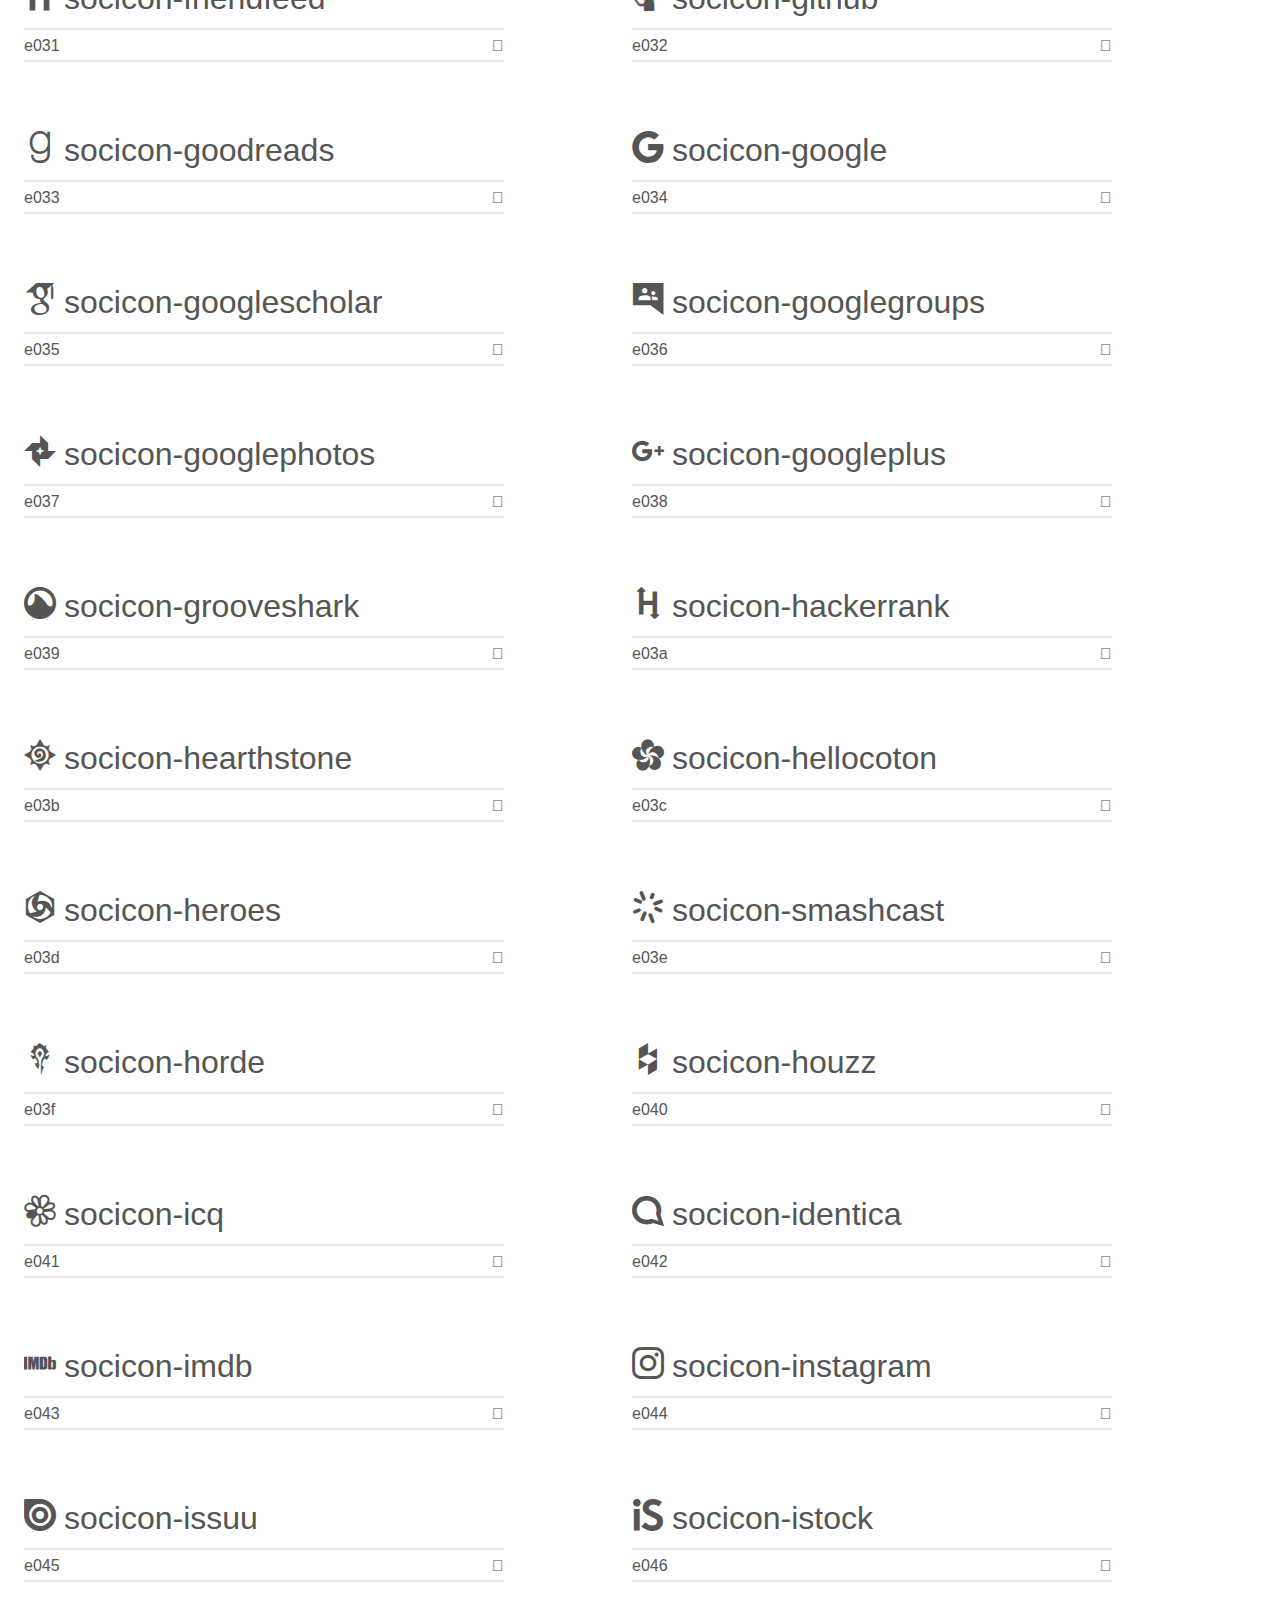
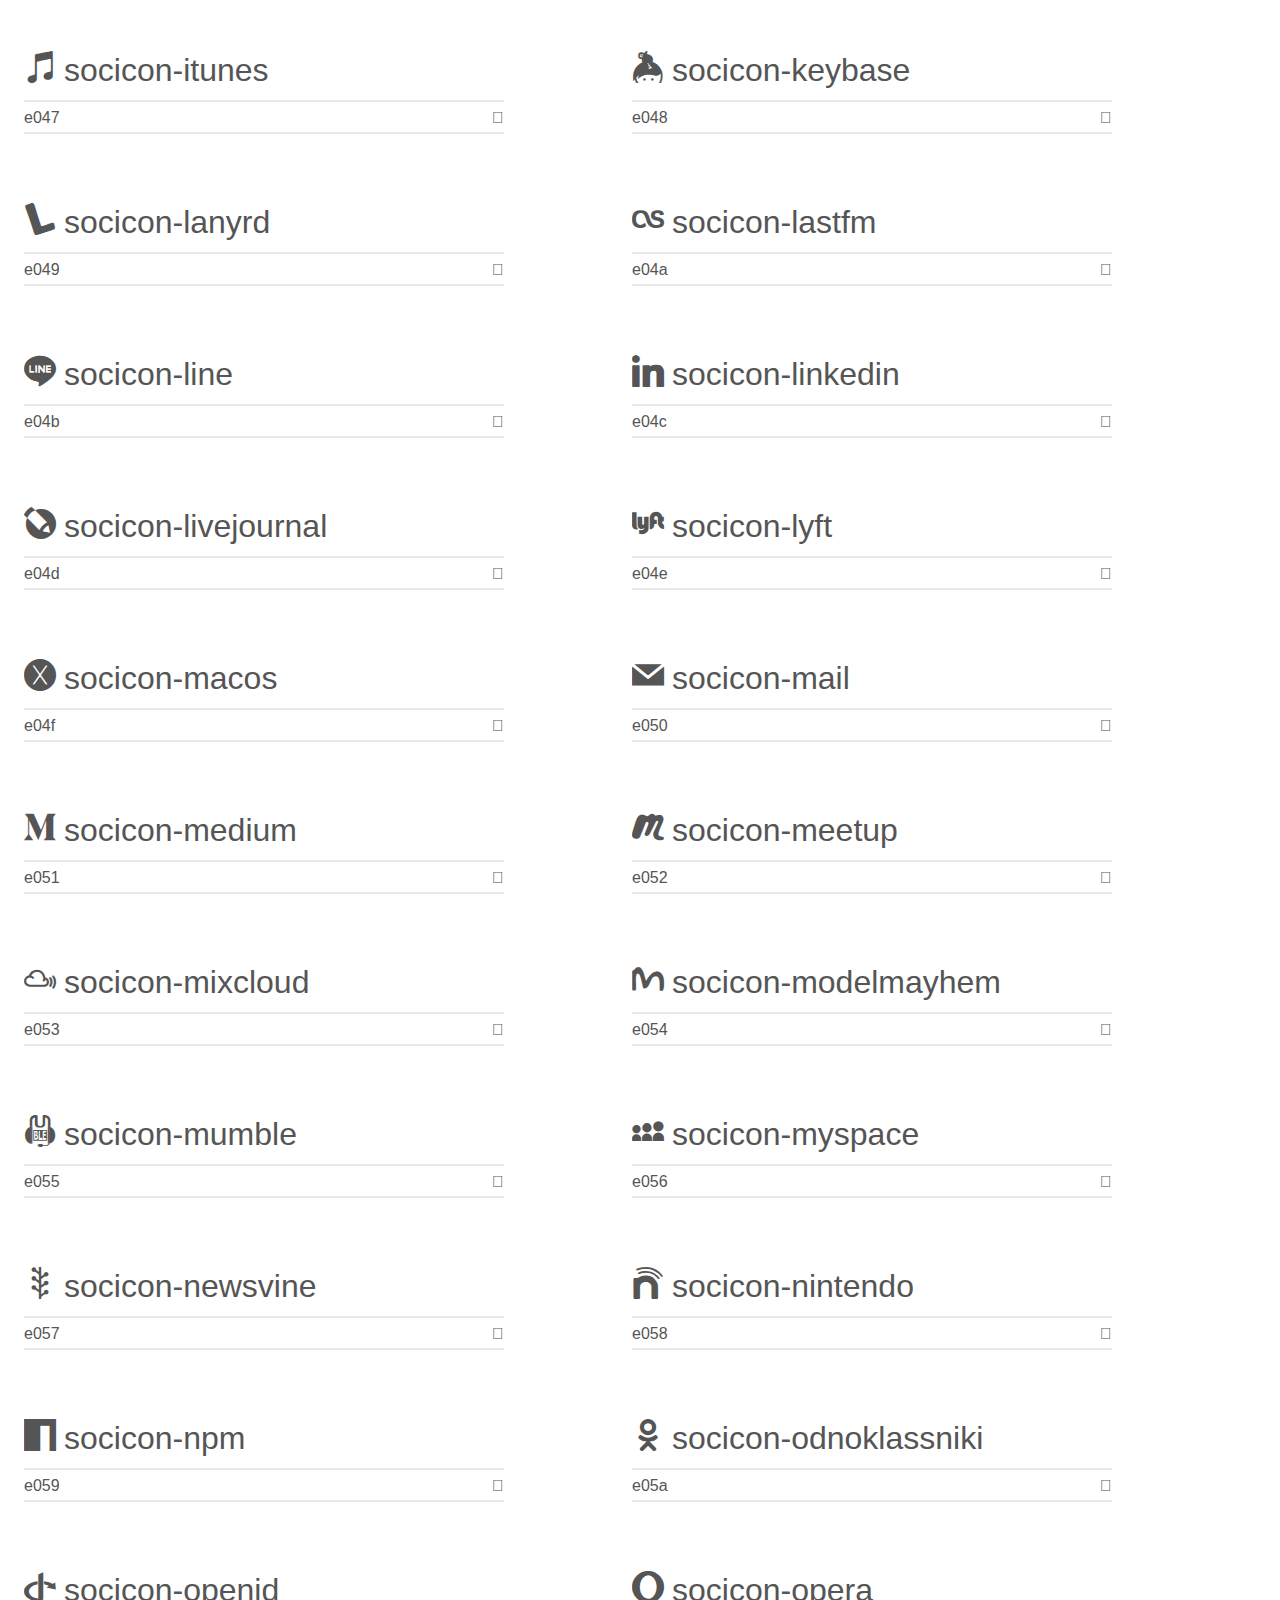
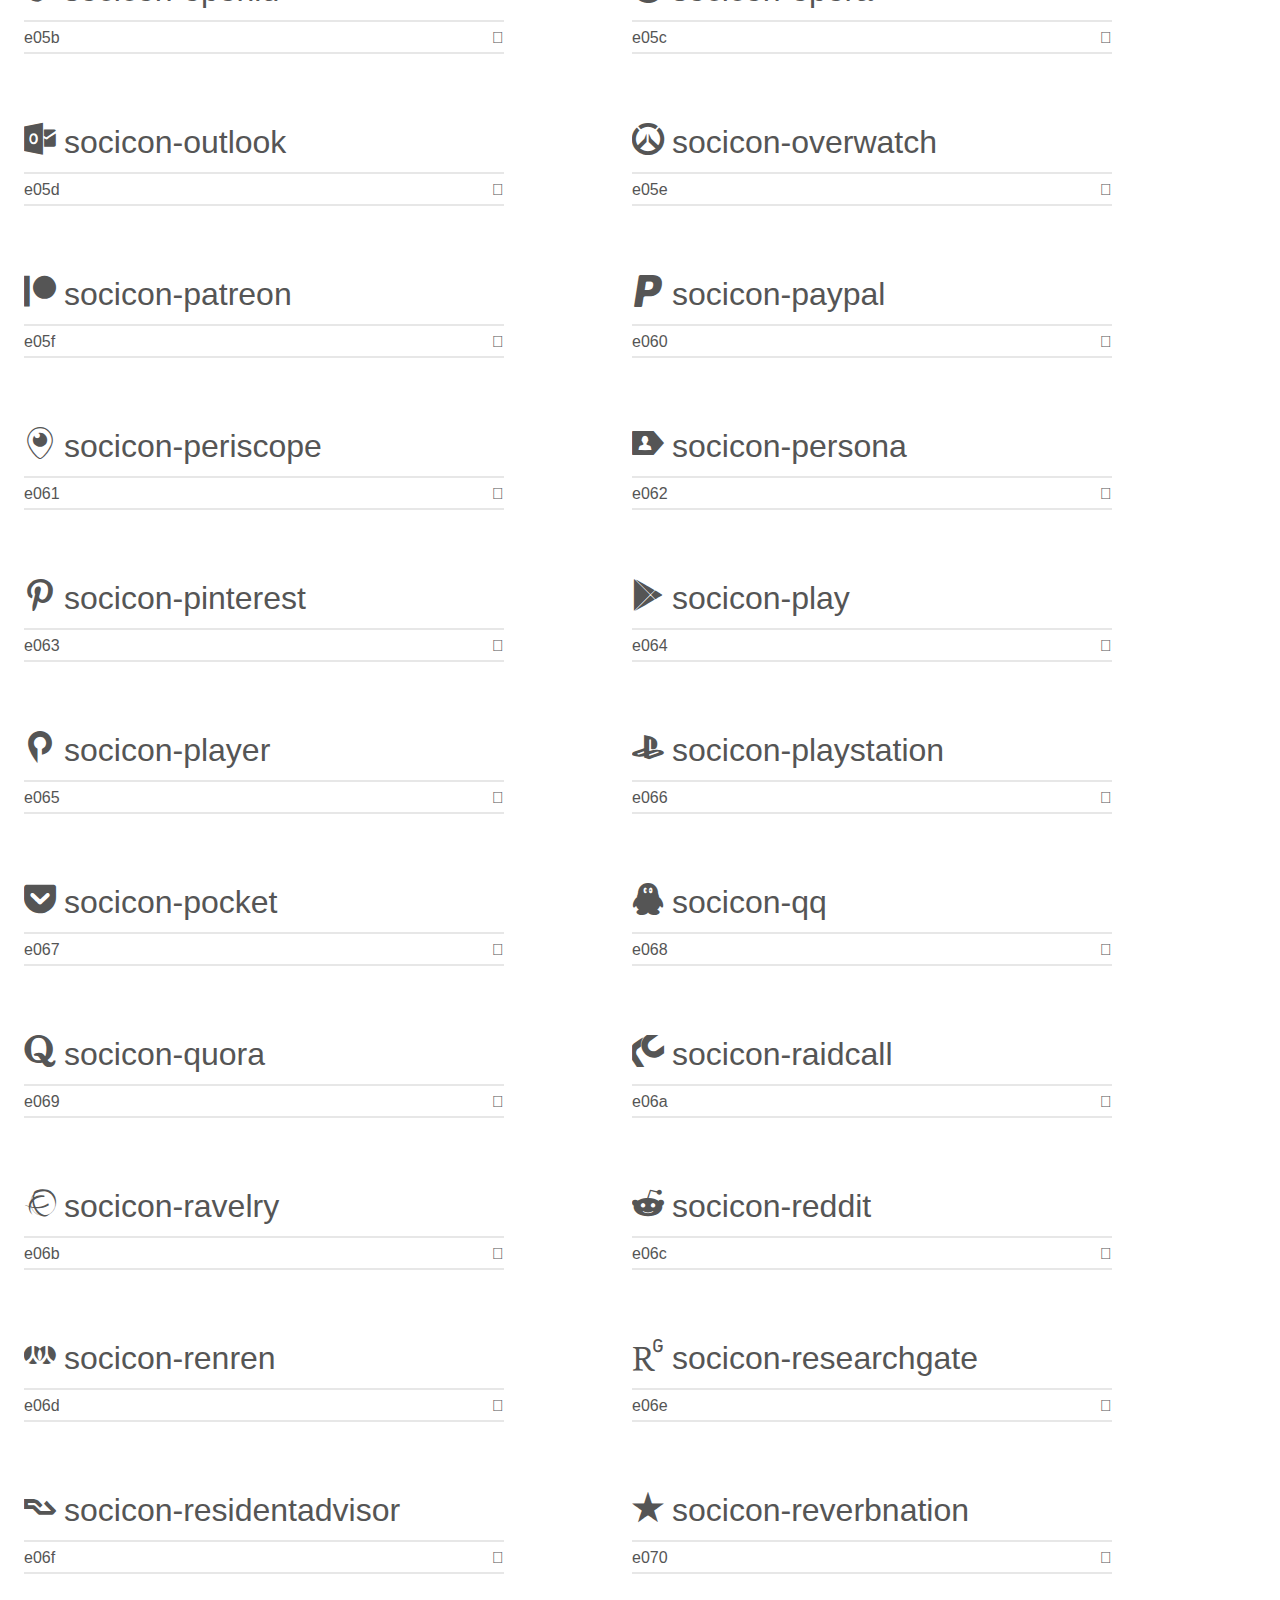
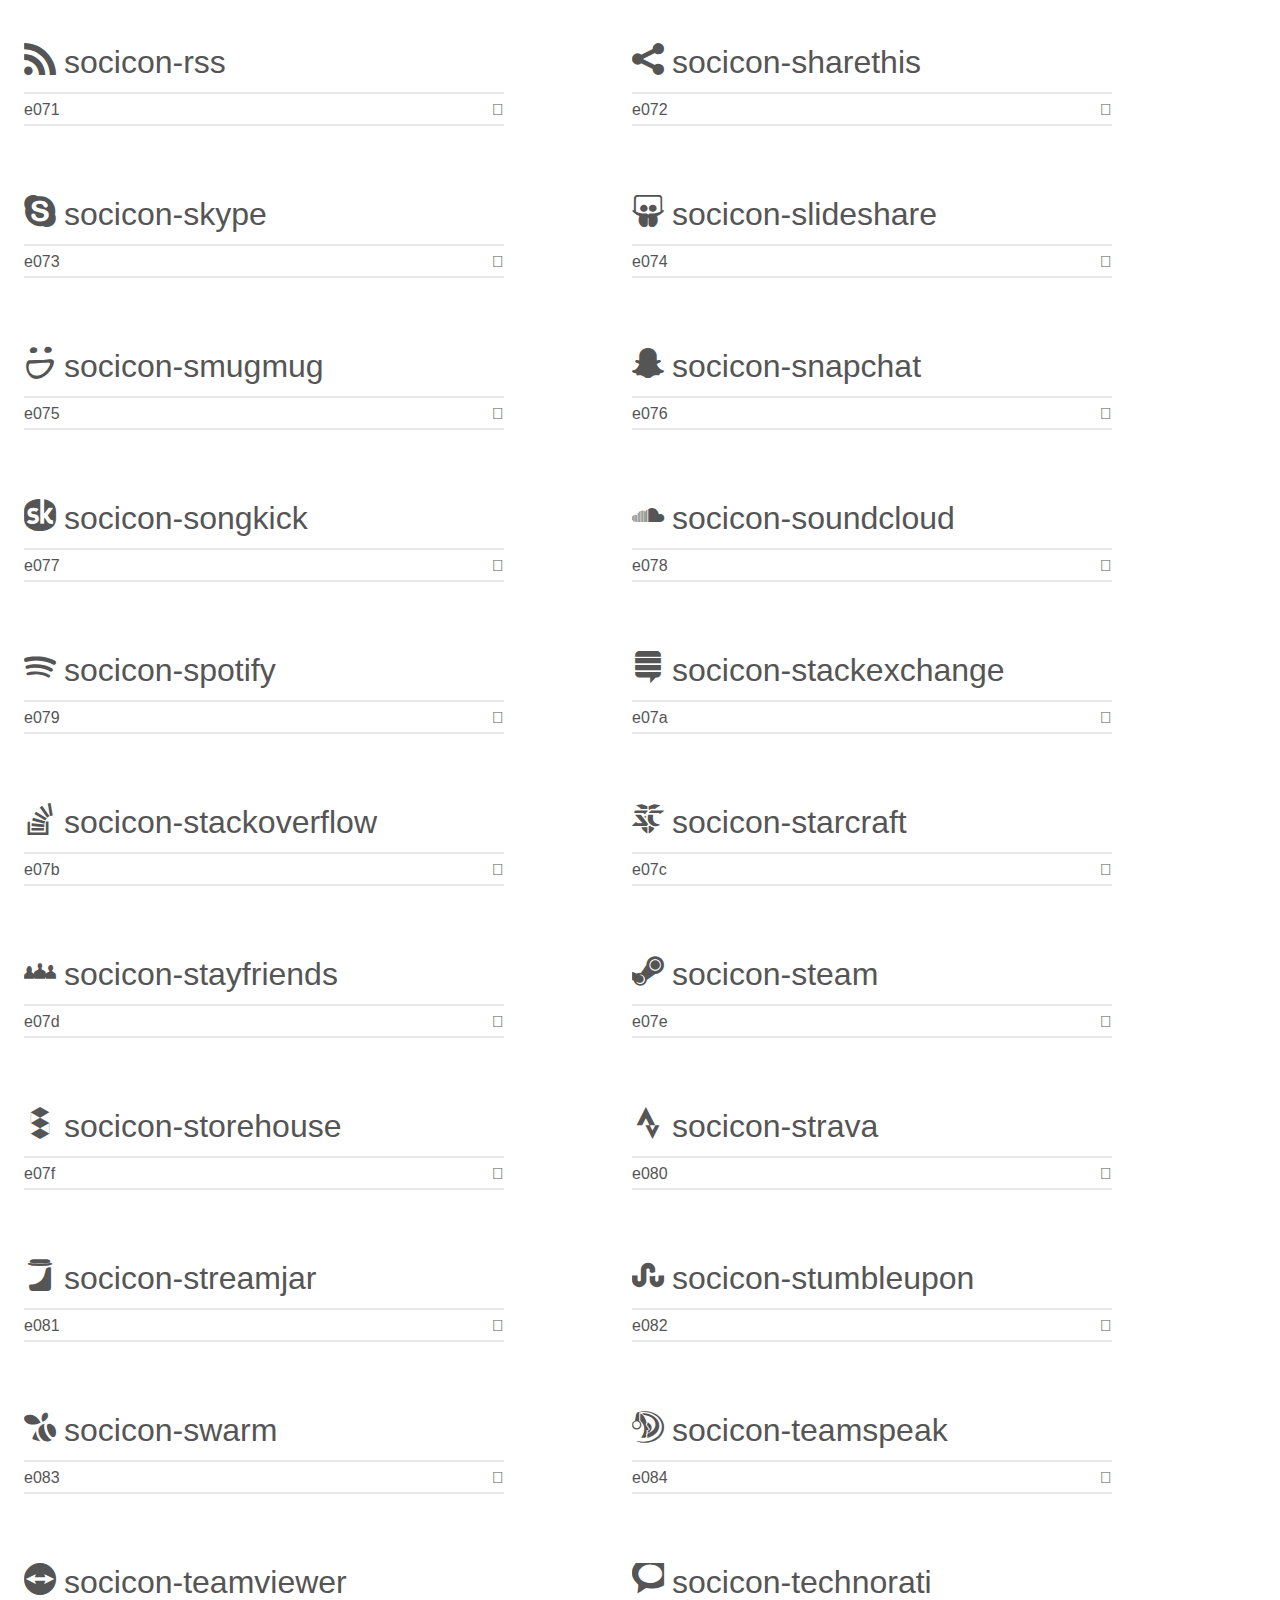
<file: socicon/demo.html>
<!doctype html>
<html>
<head>
    <meta charset="utf-8">
    <title>IcoMoon Demo</title>
    <meta name="description" content="An Icon Font Generated By IcoMoon.io">
    <meta name="viewport" content="width=device-width, initial-scale=1">
    <link rel="stylesheet" href="demo-files/demo.css">
    <link rel="stylesheet" href="style.css"></head>
<body>
    <div class="bgc1 clearfix">
        <h1 class="mhmm mvm"><span class="fgc1">Font Name:</span> Socicon <small class="fgc1">(Glyphs:&nbsp;245)</small></h1>
    </div>
    <div class="clearfix mhl ptl">
        <h1 class="mvm mtn fgc1">Grid Size: 16</h1>
        <div class="glyph fs1">
            <div class="clearfix bshadow0 pbs">
                <span class="socicon-hackernews">
                
                </span>
                <span class="mls"> socicon-hackernews</span>
            </div>
            <fieldset class="fs0 size1of1 clearfix hidden-false">
                <input type="text" readonly value="e946" class="unit size1of2" />
                <input type="text" maxlength="1" readonly value="&#xe946;" class="unitRight size1of2 talign-right" />
            </fieldset>
            <div class="fs0 bshadow0 clearfix hidden-true">
                <span class="unit pvs fgc1">liga: </span>
                <input type="text" readonly value="" class="liga unitRight" />
            </div>
        </div>
        <div class="glyph fs1">
            <div class="clearfix bshadow0 pbs">
                <span class="socicon-smashwords">
                
                </span>
                <span class="mls"> socicon-smashwords</span>
            </div>
            <fieldset class="fs0 size1of1 clearfix hidden-false">
                <input type="text" readonly value="e947" class="unit size1of2" />
                <input type="text" maxlength="1" readonly value="&#xe947;" class="unitRight size1of2 talign-right" />
            </fieldset>
            <div class="fs0 bshadow0 clearfix hidden-true">
                <span class="unit pvs fgc1">liga: </span>
                <input type="text" readonly value="" class="liga unitRight" />
            </div>
        </div>
        <div class="glyph fs1">
            <div class="clearfix bshadow0 pbs">
                <span class="socicon-kobo">
                
                </span>
                <span class="mls"> socicon-kobo</span>
            </div>
            <fieldset class="fs0 size1of1 clearfix hidden-false">
                <input type="text" readonly value="e948" class="unit size1of2" />
                <input type="text" maxlength="1" readonly value="&#xe948;" class="unitRight size1of2 talign-right" />
            </fieldset>
            <div class="fs0 bshadow0 clearfix hidden-true">
                <span class="unit pvs fgc1">liga: </span>
                <input type="text" readonly value="" class="liga unitRight" />
            </div>
        </div>
        <div class="glyph fs1">
            <div class="clearfix bshadow0 pbs">
                <span class="socicon-bookbub">
                
                </span>
                <span class="mls"> socicon-bookbub</span>
            </div>
            <fieldset class="fs0 size1of1 clearfix hidden-false">
                <input type="text" readonly value="e949" class="unit size1of2" />
                <input type="text" maxlength="1" readonly value="&#xe949;" class="unitRight size1of2 talign-right" />
            </fieldset>
            <div class="fs0 bshadow0 clearfix hidden-true">
                <span class="unit pvs fgc1">liga: </span>
                <input type="text" readonly value="" class="liga unitRight" />
            </div>
        </div>
        <div class="glyph fs1">
            <div class="clearfix bshadow0 pbs">
                <span class="socicon-mailru">
                
                </span>
                <span class="mls"> socicon-mailru</span>
            </div>
            <fieldset class="fs0 size1of1 clearfix hidden-false">
                <input type="text" readonly value="e94a" class="unit size1of2" />
                <input type="text" maxlength="1" readonly value="&#xe94a;" class="unitRight size1of2 talign-right" />
            </fieldset>
            <div class="fs0 bshadow0 clearfix hidden-true">
                <span class="unit pvs fgc1">liga: </span>
                <input type="text" readonly value="" class="liga unitRight" />
            </div>
        </div>
        <div class="glyph fs1">
            <div class="clearfix bshadow0 pbs">
                <span class="socicon-gitlab">
                
                </span>
                <span class="mls"> socicon-gitlab</span>
            </div>
            <fieldset class="fs0 size1of1 clearfix hidden-false">
                <input type="text" readonly value="e945" class="unit size1of2" />
                <input type="text" maxlength="1" readonly value="&#xe945;" class="unitRight size1of2 talign-right" />
            </fieldset>
            <div class="fs0 bshadow0 clearfix hidden-true">
                <span class="unit pvs fgc1">liga: </span>
                <input type="text" readonly value="" class="liga unitRight" />
            </div>
        </div>
        <div class="glyph fs1">
            <div class="clearfix bshadow0 pbs">
                <span class="socicon-instructables">
                
                </span>
                <span class="mls"> socicon-instructables</span>
            </div>
            <fieldset class="fs0 size1of1 clearfix hidden-false">
                <input type="text" readonly value="e944" class="unit size1of2" />
                <input type="text" maxlength="1" readonly value="&#xe944;" class="unitRight size1of2 talign-right" />
            </fieldset>
            <div class="fs0 bshadow0 clearfix hidden-true">
                <span class="unit pvs fgc1">liga: </span>
                <input type="text" readonly value="" class="liga unitRight" />
            </div>
        </div>
        <div class="glyph fs1">
            <div class="clearfix bshadow0 pbs">
                <span class="socicon-portfolio">
                
                </span>
                <span class="mls"> socicon-portfolio</span>
            </div>
            <fieldset class="fs0 size1of1 clearfix hidden-false">
                <input type="text" readonly value="e943" class="unit size1of2" />
                <input type="text" maxlength="1" readonly value="&#xe943;" class="unitRight size1of2 talign-right" />
            </fieldset>
            <div class="fs0 bshadow0 clearfix hidden-true">
                <span class="unit pvs fgc1">liga: </span>
                <input type="text" readonly value="" class="liga unitRight" />
            </div>
        </div>
        <div class="glyph fs1">
            <div class="clearfix bshadow0 pbs">
                <span class="socicon-codered">
                
                </span>
                <span class="mls"> socicon-codered</span>
            </div>
            <fieldset class="fs0 size1of1 clearfix hidden-false">
                <input type="text" readonly value="e940" class="unit size1of2" />
                <input type="text" maxlength="1" readonly value="&#xe940;" class="unitRight size1of2 talign-right" />
            </fieldset>
            <div class="fs0 bshadow0 clearfix hidden-true">
                <span class="unit pvs fgc1">liga: </span>
                <input type="text" readonly value="" class="liga unitRight" />
            </div>
        </div>
        <div class="glyph fs1">
            <div class="clearfix bshadow0 pbs">
                <span class="socicon-origin">
                
                </span>
                <span class="mls"> socicon-origin</span>
            </div>
            <fieldset class="fs0 size1of1 clearfix hidden-false">
                <input type="text" readonly value="e941" class="unit size1of2" />
                <input type="text" maxlength="1" readonly value="&#xe941;" class="unitRight size1of2 talign-right" />
            </fieldset>
            <div class="fs0 bshadow0 clearfix hidden-true">
                <span class="unit pvs fgc1">liga: </span>
                <input type="text" readonly value="" class="liga unitRight" />
            </div>
        </div>
        <div class="glyph fs1">
            <div class="clearfix bshadow0 pbs">
                <span class="socicon-nextdoor">
                
                </span>
                <span class="mls"> socicon-nextdoor</span>
            </div>
            <fieldset class="fs0 size1of1 clearfix hidden-false">
                <input type="text" readonly value="e942" class="unit size1of2" />
                <input type="text" maxlength="1" readonly value="&#xe942;" class="unitRight size1of2 talign-right" />
            </fieldset>
            <div class="fs0 bshadow0 clearfix hidden-true">
                <span class="unit pvs fgc1">liga: </span>
                <input type="text" readonly value="" class="liga unitRight" />
            </div>
        </div>
        <div class="glyph fs1">
            <div class="clearfix bshadow0 pbs">
                <span class="socicon-udemy">
                
                </span>
                <span class="mls"> socicon-udemy</span>
            </div>
            <fieldset class="fs0 size1of1 clearfix hidden-false">
                <input type="text" readonly value="e93f" class="unit size1of2" />
                <input type="text" maxlength="1" readonly value="&#xe93f;" class="unitRight size1of2 talign-right" />
            </fieldset>
            <div class="fs0 bshadow0 clearfix hidden-true">
                <span class="unit pvs fgc1">liga: </span>
                <input type="text" readonly value="" class="liga unitRight" />
            </div>
        </div>
        <div class="glyph fs1">
            <div class="clearfix bshadow0 pbs">
                <span class="socicon-livemaster">
                
                </span>
                <span class="mls"> socicon-livemaster</span>
            </div>
            <fieldset class="fs0 size1of1 clearfix hidden-false">
                <input type="text" readonly value="e93e" class="unit size1of2" />
                <input type="text" maxlength="1" readonly value="&#xe93e;" class="unitRight size1of2 talign-right" />
            </fieldset>
            <div class="fs0 bshadow0 clearfix hidden-true">
                <span class="unit pvs fgc1">liga: </span>
                <input type="text" readonly value="" class="liga unitRight" />
            </div>
        </div>
        <div class="glyph fs1">
            <div class="clearfix bshadow0 pbs">
                <span class="socicon-crunchbase">
                
                </span>
                <span class="mls"> socicon-crunchbase</span>
            </div>
            <fieldset class="fs0 size1of1 clearfix hidden-false">
                <input type="text" readonly value="e93b" class="unit size1of2" />
                <input type="text" maxlength="1" readonly value="&#xe93b;" class="unitRight size1of2 talign-right" />
            </fieldset>
            <div class="fs0 bshadow0 clearfix hidden-true">
                <span class="unit pvs fgc1">liga: </span>
                <input type="text" readonly value="" class="liga unitRight" />
            </div>
        </div>
        <div class="glyph fs1">
            <div class="clearfix bshadow0 pbs">
                <span class="socicon-homefy">
                
                </span>
                <span class="mls"> socicon-homefy</span>
            </div>
            <fieldset class="fs0 size1of1 clearfix hidden-false">
                <input type="text" readonly value="e93c" class="unit size1of2" />
                <input type="text" maxlength="1" readonly value="&#xe93c;" class="unitRight size1of2 talign-right" />
            </fieldset>
            <div class="fs0 bshadow0 clearfix hidden-true">
                <span class="unit pvs fgc1">liga: </span>
                <input type="text" readonly value="" class="liga unitRight" />
            </div>
        </div>
        <div class="glyph fs1">
            <div class="clearfix bshadow0 pbs">
                <span class="socicon-calendly">
                
                </span>
                <span class="mls"> socicon-calendly</span>
            </div>
            <fieldset class="fs0 size1of1 clearfix hidden-false">
                <input type="text" readonly value="e93d" class="unit size1of2" />
                <input type="text" maxlength="1" readonly value="&#xe93d;" class="unitRight size1of2 talign-right" />
            </fieldset>
            <div class="fs0 bshadow0 clearfix hidden-true">
                <span class="unit pvs fgc1">liga: </span>
                <input type="text" readonly value="" class="liga unitRight" />
            </div>
        </div>
        <div class="glyph fs1">
            <div class="clearfix bshadow0 pbs">
                <span class="socicon-realtor">
                
                </span>
                <span class="mls"> socicon-realtor</span>
            </div>
            <fieldset class="fs0 size1of1 clearfix hidden-false">
                <input type="text" readonly value="e90f" class="unit size1of2" />
                <input type="text" maxlength="1" readonly value="&#xe90f;" class="unitRight size1of2 talign-right" />
            </fieldset>
            <div class="fs0 bshadow0 clearfix hidden-true">
                <span class="unit pvs fgc1">liga: </span>
                <input type="text" readonly value="" class="liga unitRight" />
            </div>
        </div>
        <div class="glyph fs1">
            <div class="clearfix bshadow0 pbs">
                <span class="socicon-tidal">
                
                </span>
                <span class="mls"> socicon-tidal</span>
            </div>
            <fieldset class="fs0 size1of1 clearfix hidden-false">
                <input type="text" readonly value="e910" class="unit size1of2" />
                <input type="text" maxlength="1" readonly value="&#xe910;" class="unitRight size1of2 talign-right" />
            </fieldset>
            <div class="fs0 bshadow0 clearfix hidden-true">
                <span class="unit pvs fgc1">liga: </span>
                <input type="text" readonly value="" class="liga unitRight" />
            </div>
        </div>
        <div class="glyph fs1">
            <div class="clearfix bshadow0 pbs">
                <span class="socicon-qobuz">
                
                </span>
                <span class="mls"> socicon-qobuz</span>
            </div>
            <fieldset class="fs0 size1of1 clearfix hidden-false">
                <input type="text" readonly value="e911" class="unit size1of2" />
                <input type="text" maxlength="1" readonly value="&#xe911;" class="unitRight size1of2 talign-right" />
            </fieldset>
            <div class="fs0 bshadow0 clearfix hidden-true">
                <span class="unit pvs fgc1">liga: </span>
                <input type="text" readonly value="" class="liga unitRight" />
            </div>
        </div>
        <div class="glyph fs1">
            <div class="clearfix bshadow0 pbs">
                <span class="socicon-natgeo">
                
                </span>
                <span class="mls"> socicon-natgeo</span>
            </div>
            <fieldset class="fs0 size1of1 clearfix hidden-false">
                <input type="text" readonly value="e912" class="unit size1of2" />
                <input type="text" maxlength="1" readonly value="&#xe912;" class="unitRight size1of2 talign-right" />
            </fieldset>
            <div class="fs0 bshadow0 clearfix hidden-true">
                <span class="unit pvs fgc1">liga: </span>
                <input type="text" readonly value="" class="liga unitRight" />
            </div>
        </div>
        <div class="glyph fs1">
            <div class="clearfix bshadow0 pbs">
                <span class="socicon-mastodon">
                
                </span>
                <span class="mls"> socicon-mastodon</span>
            </div>
            <fieldset class="fs0 size1of1 clearfix hidden-false">
                <input type="text" readonly value="e913" class="unit size1of2" />
                <input type="text" maxlength="1" readonly value="&#xe913;" class="unitRight size1of2 talign-right" />
            </fieldset>
            <div class="fs0 bshadow0 clearfix hidden-true">
                <span class="unit pvs fgc1">liga: </span>
                <input type="text" readonly value="" class="liga unitRight" />
            </div>
        </div>
        <div class="glyph fs1">
            <div class="clearfix bshadow0 pbs">
                <span class="socicon-unsplash">
                
                </span>
                <span class="mls"> socicon-unsplash</span>
            </div>
            <fieldset class="fs0 size1of1 clearfix hidden-false">
                <input type="text" readonly value="e914" class="unit size1of2" />
                <input type="text" maxlength="1" readonly value="&#xe914;" class="unitRight size1of2 talign-right" />
            </fieldset>
            <div class="fs0 bshadow0 clearfix hidden-true">
                <span class="unit pvs fgc1">liga: </span>
                <input type="text" readonly value="" class="liga unitRight" />
            </div>
        </div>
        <div class="glyph fs1">
            <div class="clearfix bshadow0 pbs">
                <span class="socicon-homeadvisor">
                
                </span>
                <span class="mls"> socicon-homeadvisor</span>
            </div>
            <fieldset class="fs0 size1of1 clearfix hidden-false">
                <input type="text" readonly value="e915" class="unit size1of2" />
                <input type="text" maxlength="1" readonly value="&#xe915;" class="unitRight size1of2 talign-right" />
            </fieldset>
            <div class="fs0 bshadow0 clearfix hidden-true">
                <span class="unit pvs fgc1">liga: </span>
                <input type="text" readonly value="" class="liga unitRight" />
            </div>
        </div>
        <div class="glyph fs1">
            <div class="clearfix bshadow0 pbs">
                <span class="socicon-angieslist">
                
                </span>
                <span class="mls"> socicon-angieslist</span>
            </div>
            <fieldset class="fs0 size1of1 clearfix hidden-false">
                <input type="text" readonly value="e916" class="unit size1of2" />
                <input type="text" maxlength="1" readonly value="&#xe916;" class="unitRight size1of2 talign-right" />
            </fieldset>
            <div class="fs0 bshadow0 clearfix hidden-true">
                <span class="unit pvs fgc1">liga: </span>
                <input type="text" readonly value="" class="liga unitRight" />
            </div>
        </div>
        <div class="glyph fs1">
            <div class="clearfix bshadow0 pbs">
                <span class="socicon-codepen">
                
                </span>
                <span class="mls"> socicon-codepen</span>
            </div>
            <fieldset class="fs0 size1of1 clearfix hidden-false">
                <input type="text" readonly value="e917" class="unit size1of2" />
                <input type="text" maxlength="1" readonly value="&#xe917;" class="unitRight size1of2 talign-right" />
            </fieldset>
            <div class="fs0 bshadow0 clearfix hidden-true">
                <span class="unit pvs fgc1">liga: </span>
                <input type="text" readonly value="" class="liga unitRight" />
            </div>
        </div>
        <div class="glyph fs1">
            <div class="clearfix bshadow0 pbs">
                <span class="socicon-slack">
                
                </span>
                <span class="mls"> socicon-slack</span>
            </div>
            <fieldset class="fs0 size1of1 clearfix hidden-false">
                <input type="text" readonly value="e918" class="unit size1of2" />
                <input type="text" maxlength="1" readonly value="&#xe918;" class="unitRight size1of2 talign-right" />
            </fieldset>
            <div class="fs0 bshadow0 clearfix hidden-true">
                <span class="unit pvs fgc1">liga: </span>
                <input type="text" readonly value="" class="liga unitRight" />
            </div>
        </div>
        <div class="glyph fs1">
            <div class="clearfix bshadow0 pbs">
                <span class="socicon-openaigym">
                
                </span>
                <span class="mls"> socicon-openaigym</span>
            </div>
            <fieldset class="fs0 size1of1 clearfix hidden-false">
                <input type="text" readonly value="e919" class="unit size1of2" />
                <input type="text" maxlength="1" readonly value="&#xe919;" class="unitRight size1of2 talign-right" />
            </fieldset>
            <div class="fs0 bshadow0 clearfix hidden-true">
                <span class="unit pvs fgc1">liga: </span>
                <input type="text" readonly value="" class="liga unitRight" />
            </div>
        </div>
        <div class="glyph fs1">
            <div class="clearfix bshadow0 pbs">
                <span class="socicon-logmein">
                
                </span>
                <span class="mls"> socicon-logmein</span>
            </div>
            <fieldset class="fs0 size1of1 clearfix hidden-false">
                <input type="text" readonly value="e91a" class="unit size1of2" />
                <input type="text" maxlength="1" readonly value="&#xe91a;" class="unitRight size1of2 talign-right" />
            </fieldset>
            <div class="fs0 bshadow0 clearfix hidden-true">
                <span class="unit pvs fgc1">liga: </span>
                <input type="text" readonly value="" class="liga unitRight" />
            </div>
        </div>
        <div class="glyph fs1">
            <div class="clearfix bshadow0 pbs">
                <span class="socicon-fiverr">
                
                </span>
                <span class="mls"> socicon-fiverr</span>
            </div>
            <fieldset class="fs0 size1of1 clearfix hidden-false">
                <input type="text" readonly value="e91b" class="unit size1of2" />
                <input type="text" maxlength="1" readonly value="&#xe91b;" class="unitRight size1of2 talign-right" />
            </fieldset>
            <div class="fs0 bshadow0 clearfix hidden-true">
                <span class="unit pvs fgc1">liga: </span>
                <input type="text" readonly value="" class="liga unitRight" />
            </div>
        </div>
        <div class="glyph fs1">
            <div class="clearfix bshadow0 pbs">
                <span class="socicon-gotomeeting">
                
                </span>
                <span class="mls"> socicon-gotomeeting</span>
            </div>
            <fieldset class="fs0 size1of1 clearfix hidden-false">
                <input type="text" readonly value="e91c" class="unit size1of2" />
                <input type="text" maxlength="1" readonly value="&#xe91c;" class="unitRight size1of2 talign-right" />
            </fieldset>
            <div class="fs0 bshadow0 clearfix hidden-true">
                <span class="unit pvs fgc1">liga: </span>
                <input type="text" readonly value="" class="liga unitRight" />
            </div>
        </div>
        <div class="glyph fs1">
            <div class="clearfix bshadow0 pbs">
                <span class="socicon-aliexpress">
                
                </span>
                <span class="mls"> socicon-aliexpress</span>
            </div>
            <fieldset class="fs0 size1of1 clearfix hidden-false">
                <input type="text" readonly value="e91d" class="unit size1of2" />
                <input type="text" maxlength="1" readonly value="&#xe91d;" class="unitRight size1of2 talign-right" />
            </fieldset>
            <div class="fs0 bshadow0 clearfix hidden-true">
                <span class="unit pvs fgc1">liga: </span>
                <input type="text" readonly value="" class="liga unitRight" />
            </div>
        </div>
        <div class="glyph fs1">
            <div class="clearfix bshadow0 pbs">
                <span class="socicon-guru">
                
                </span>
                <span class="mls"> socicon-guru</span>
            </div>
            <fieldset class="fs0 size1of1 clearfix hidden-false">
                <input type="text" readonly value="e91e" class="unit size1of2" />
                <input type="text" maxlength="1" readonly value="&#xe91e;" class="unitRight size1of2 talign-right" />
            </fieldset>
            <div class="fs0 bshadow0 clearfix hidden-true">
                <span class="unit pvs fgc1">liga: </span>
                <input type="text" readonly value="" class="liga unitRight" />
            </div>
        </div>
        <div class="glyph fs1">
            <div class="clearfix bshadow0 pbs">
                <span class="socicon-appstore">
                
                </span>
                <span class="mls"> socicon-appstore</span>
            </div>
            <fieldset class="fs0 size1of1 clearfix hidden-false">
                <input type="text" readonly value="e91f" class="unit size1of2" />
                <input type="text" maxlength="1" readonly value="&#xe91f;" class="unitRight size1of2 talign-right" />
            </fieldset>
            <div class="fs0 bshadow0 clearfix hidden-true">
                <span class="unit pvs fgc1">liga: </span>
                <input type="text" readonly value="" class="liga unitRight" />
            </div>
        </div>
        <div class="glyph fs1">
            <div class="clearfix bshadow0 pbs">
                <span class="socicon-homes">
                
                </span>
                <span class="mls"> socicon-homes</span>
            </div>
            <fieldset class="fs0 size1of1 clearfix hidden-false">
                <input type="text" readonly value="e920" class="unit size1of2" />
                <input type="text" maxlength="1" readonly value="&#xe920;" class="unitRight size1of2 talign-right" />
            </fieldset>
            <div class="fs0 bshadow0 clearfix hidden-true">
                <span class="unit pvs fgc1">liga: </span>
                <input type="text" readonly value="" class="liga unitRight" />
            </div>
        </div>
        <div class="glyph fs1">
            <div class="clearfix bshadow0 pbs">
                <span class="socicon-zoom">
                
                </span>
                <span class="mls"> socicon-zoom</span>
            </div>
            <fieldset class="fs0 size1of1 clearfix hidden-false">
                <input type="text" readonly value="e921" class="unit size1of2" />
                <input type="text" maxlength="1" readonly value="&#xe921;" class="unitRight size1of2 talign-right" />
            </fieldset>
            <div class="fs0 bshadow0 clearfix hidden-true">
                <span class="unit pvs fgc1">liga: </span>
                <input type="text" readonly value="" class="liga unitRight" />
            </div>
        </div>
        <div class="glyph fs1">
            <div class="clearfix bshadow0 pbs">
                <span class="socicon-alibaba">
                
                </span>
                <span class="mls"> socicon-alibaba</span>
            </div>
            <fieldset class="fs0 size1of1 clearfix hidden-false">
                <input type="text" readonly value="e922" class="unit size1of2" />
                <input type="text" maxlength="1" readonly value="&#xe922;" class="unitRight size1of2 talign-right" />
            </fieldset>
            <div class="fs0 bshadow0 clearfix hidden-true">
                <span class="unit pvs fgc1">liga: </span>
                <input type="text" readonly value="" class="liga unitRight" />
            </div>
        </div>
        <div class="glyph fs1">
            <div class="clearfix bshadow0 pbs">
                <span class="socicon-craigslist">
                
                </span>
                <span class="mls"> socicon-craigslist</span>
            </div>
            <fieldset class="fs0 size1of1 clearfix hidden-false">
                <input type="text" readonly value="e923" class="unit size1of2" />
                <input type="text" maxlength="1" readonly value="&#xe923;" class="unitRight size1of2 talign-right" />
            </fieldset>
            <div class="fs0 bshadow0 clearfix hidden-true">
                <span class="unit pvs fgc1">liga: </span>
                <input type="text" readonly value="" class="liga unitRight" />
            </div>
        </div>
        <div class="glyph fs1">
            <div class="clearfix bshadow0 pbs">
                <span class="socicon-wix">
                
                </span>
                <span class="mls"> socicon-wix</span>
            </div>
            <fieldset class="fs0 size1of1 clearfix hidden-false">
                <input type="text" readonly value="e924" class="unit size1of2" />
                <input type="text" maxlength="1" readonly value="&#xe924;" class="unitRight size1of2 talign-right" />
            </fieldset>
            <div class="fs0 bshadow0 clearfix hidden-true">
                <span class="unit pvs fgc1">liga: </span>
                <input type="text" readonly value="" class="liga unitRight" />
            </div>
        </div>
        <div class="glyph fs1">
            <div class="clearfix bshadow0 pbs">
                <span class="socicon-redfin">
                
                </span>
                <span class="mls"> socicon-redfin</span>
            </div>
            <fieldset class="fs0 size1of1 clearfix hidden-false">
                <input type="text" readonly value="e925" class="unit size1of2" />
                <input type="text" maxlength="1" readonly value="&#xe925;" class="unitRight size1of2 talign-right" />
            </fieldset>
            <div class="fs0 bshadow0 clearfix hidden-true">
                <span class="unit pvs fgc1">liga: </span>
                <input type="text" readonly value="" class="liga unitRight" />
            </div>
        </div>
        <div class="glyph fs1">
            <div class="clearfix bshadow0 pbs">
                <span class="socicon-googlecalendar">
                
                </span>
                <span class="mls"> socicon-googlecalendar</span>
            </div>
            <fieldset class="fs0 size1of1 clearfix hidden-false">
                <input type="text" readonly value="e926" class="unit size1of2" />
                <input type="text" maxlength="1" readonly value="&#xe926;" class="unitRight size1of2 talign-right" />
            </fieldset>
            <div class="fs0 bshadow0 clearfix hidden-true">
                <span class="unit pvs fgc1">liga: </span>
                <input type="text" readonly value="" class="liga unitRight" />
            </div>
        </div>
        <div class="glyph fs1">
            <div class="clearfix bshadow0 pbs">
                <span class="socicon-shopify">
                
                </span>
                <span class="mls"> socicon-shopify</span>
            </div>
            <fieldset class="fs0 size1of1 clearfix hidden-false">
                <input type="text" readonly value="e927" class="unit size1of2" />
                <input type="text" maxlength="1" readonly value="&#xe927;" class="unitRight size1of2 talign-right" />
            </fieldset>
            <div class="fs0 bshadow0 clearfix hidden-true">
                <span class="unit pvs fgc1">liga: </span>
                <input type="text" readonly value="" class="liga unitRight" />
            </div>
        </div>
        <div class="glyph fs1">
            <div class="clearfix bshadow0 pbs">
                <span class="socicon-freelancer">
                
                </span>
                <span class="mls"> socicon-freelancer</span>
            </div>
            <fieldset class="fs0 size1of1 clearfix hidden-false">
                <input type="text" readonly value="e928" class="unit size1of2" />
                <input type="text" maxlength="1" readonly value="&#xe928;" class="unitRight size1of2 talign-right" />
            </fieldset>
            <div class="fs0 bshadow0 clearfix hidden-true">
                <span class="unit pvs fgc1">liga: </span>
                <input type="text" readonly value="" class="liga unitRight" />
            </div>
        </div>
        <div class="glyph fs1">
            <div class="clearfix bshadow0 pbs">
                <span class="socicon-seedrs">
                
                </span>
                <span class="mls"> socicon-seedrs</span>
            </div>
            <fieldset class="fs0 size1of1 clearfix hidden-false">
                <input type="text" readonly value="e929" class="unit size1of2" />
                <input type="text" maxlength="1" readonly value="&#xe929;" class="unitRight size1of2 talign-right" />
            </fieldset>
            <div class="fs0 bshadow0 clearfix hidden-true">
                <span class="unit pvs fgc1">liga: </span>
                <input type="text" readonly value="" class="liga unitRight" />
            </div>
        </div>
        <div class="glyph fs1">
            <div class="clearfix bshadow0 pbs">
                <span class="socicon-bing">
                
                </span>
                <span class="mls"> socicon-bing</span>
            </div>
            <fieldset class="fs0 size1of1 clearfix hidden-false">
                <input type="text" readonly value="e92a" class="unit size1of2" />
                <input type="text" maxlength="1" readonly value="&#xe92a;" class="unitRight size1of2 talign-right" />
            </fieldset>
            <div class="fs0 bshadow0 clearfix hidden-true">
                <span class="unit pvs fgc1">liga: </span>
                <input type="text" readonly value="" class="liga unitRight" />
            </div>
        </div>
        <div class="glyph fs1">
            <div class="clearfix bshadow0 pbs">
                <span class="socicon-doodle">
                
                </span>
                <span class="mls"> socicon-doodle</span>
            </div>
            <fieldset class="fs0 size1of1 clearfix hidden-false">
                <input type="text" readonly value="e92b" class="unit size1of2" />
                <input type="text" maxlength="1" readonly value="&#xe92b;" class="unitRight size1of2 talign-right" />
            </fieldset>
            <div class="fs0 bshadow0 clearfix hidden-true">
                <span class="unit pvs fgc1">liga: </span>
                <input type="text" readonly value="" class="liga unitRight" />
            </div>
        </div>
        <div class="glyph fs1">
            <div class="clearfix bshadow0 pbs">
                <span class="socicon-bonanza">
                
                </span>
                <span class="mls"> socicon-bonanza</span>
            </div>
            <fieldset class="fs0 size1of1 clearfix hidden-false">
                <input type="text" readonly value="e92c" class="unit size1of2" />
                <input type="text" maxlength="1" readonly value="&#xe92c;" class="unitRight size1of2 talign-right" />
            </fieldset>
            <div class="fs0 bshadow0 clearfix hidden-true">
                <span class="unit pvs fgc1">liga: </span>
                <input type="text" readonly value="" class="liga unitRight" />
            </div>
        </div>
        <div class="glyph fs1">
            <div class="clearfix bshadow0 pbs">
                <span class="socicon-squarespace">
                
                </span>
                <span class="mls"> socicon-squarespace</span>
            </div>
            <fieldset class="fs0 size1of1 clearfix hidden-false">
                <input type="text" readonly value="e92d" class="unit size1of2" />
                <input type="text" maxlength="1" readonly value="&#xe92d;" class="unitRight size1of2 talign-right" />
            </fieldset>
            <div class="fs0 bshadow0 clearfix hidden-true">
                <span class="unit pvs fgc1">liga: </span>
                <input type="text" readonly value="" class="liga unitRight" />
            </div>
        </div>
        <div class="glyph fs1">
            <div class="clearfix bshadow0 pbs">
                <span class="socicon-toptal">
                
                </span>
                <span class="mls"> socicon-toptal</span>
            </div>
            <fieldset class="fs0 size1of1 clearfix hidden-false">
                <input type="text" readonly value="e92e" class="unit size1of2" />
                <input type="text" maxlength="1" readonly value="&#xe92e;" class="unitRight size1of2 talign-right" />
            </fieldset>
            <div class="fs0 bshadow0 clearfix hidden-true">
                <span class="unit pvs fgc1">liga: </span>
                <input type="text" readonly value="" class="liga unitRight" />
            </div>
        </div>
        <div class="glyph fs1">
            <div class="clearfix bshadow0 pbs">
                <span class="socicon-gust">
                
                </span>
                <span class="mls"> socicon-gust</span>
            </div>
            <fieldset class="fs0 size1of1 clearfix hidden-false">
                <input type="text" readonly value="e92f" class="unit size1of2" />
                <input type="text" maxlength="1" readonly value="&#xe92f;" class="unitRight size1of2 talign-right" />
            </fieldset>
            <div class="fs0 bshadow0 clearfix hidden-true">
                <span class="unit pvs fgc1">liga: </span>
                <input type="text" readonly value="" class="liga unitRight" />
            </div>
        </div>
        <div class="glyph fs1">
            <div class="clearfix bshadow0 pbs">
                <span class="socicon-ask">
                
                </span>
                <span class="mls"> socicon-ask</span>
            </div>
            <fieldset class="fs0 size1of1 clearfix hidden-false">
                <input type="text" readonly value="e930" class="unit size1of2" />
                <input type="text" maxlength="1" readonly value="&#xe930;" class="unitRight size1of2 talign-right" />
            </fieldset>
            <div class="fs0 bshadow0 clearfix hidden-true">
                <span class="unit pvs fgc1">liga: </span>
                <input type="text" readonly value="" class="liga unitRight" />
            </div>
        </div>
        <div class="glyph fs1">
            <div class="clearfix bshadow0 pbs">
                <span class="socicon-trulia">
                
                </span>
                <span class="mls"> socicon-trulia</span>
            </div>
            <fieldset class="fs0 size1of1 clearfix hidden-false">
                <input type="text" readonly value="e931" class="unit size1of2" />
                <input type="text" maxlength="1" readonly value="&#xe931;" class="unitRight size1of2 talign-right" />
            </fieldset>
            <div class="fs0 bshadow0 clearfix hidden-true">
                <span class="unit pvs fgc1">liga: </span>
                <input type="text" readonly value="" class="liga unitRight" />
            </div>
        </div>
        <div class="glyph fs1">
            <div class="clearfix bshadow0 pbs">
                <span class="socicon-loomly">
                
                </span>
                <span class="mls"> socicon-loomly</span>
            </div>
            <fieldset class="fs0 size1of1 clearfix hidden-false">
                <input type="text" readonly value="e932" class="unit size1of2" />
                <input type="text" maxlength="1" readonly value="&#xe932;" class="unitRight size1of2 talign-right" />
            </fieldset>
            <div class="fs0 bshadow0 clearfix hidden-true">
                <span class="unit pvs fgc1">liga: </span>
                <input type="text" readonly value="" class="liga unitRight" />
            </div>
        </div>
        <div class="glyph fs1">
            <div class="clearfix bshadow0 pbs">
                <span class="socicon-ghost">
                
                </span>
                <span class="mls"> socicon-ghost</span>
            </div>
            <fieldset class="fs0 size1of1 clearfix hidden-false">
                <input type="text" readonly value="e933" class="unit size1of2" />
                <input type="text" maxlength="1" readonly value="&#xe933;" class="unitRight size1of2 talign-right" />
            </fieldset>
            <div class="fs0 bshadow0 clearfix hidden-true">
                <span class="unit pvs fgc1">liga: </span>
                <input type="text" readonly value="" class="liga unitRight" />
            </div>
        </div>
        <div class="glyph fs1">
            <div class="clearfix bshadow0 pbs">
                <span class="socicon-upwork">
                
                </span>
                <span class="mls"> socicon-upwork</span>
            </div>
            <fieldset class="fs0 size1of1 clearfix hidden-false">
                <input type="text" readonly value="e934" class="unit size1of2" />
                <input type="text" maxlength="1" readonly value="&#xe934;" class="unitRight size1of2 talign-right" />
            </fieldset>
            <div class="fs0 bshadow0 clearfix hidden-true">
                <span class="unit pvs fgc1">liga: </span>
                <input type="text" readonly value="" class="liga unitRight" />
            </div>
        </div>
        <div class="glyph fs1">
            <div class="clearfix bshadow0 pbs">
                <span class="socicon-fundable">
                
                </span>
                <span class="mls"> socicon-fundable</span>
            </div>
            <fieldset class="fs0 size1of1 clearfix hidden-false">
                <input type="text" readonly value="e935" class="unit size1of2" />
                <input type="text" maxlength="1" readonly value="&#xe935;" class="unitRight size1of2 talign-right" />
            </fieldset>
            <div class="fs0 bshadow0 clearfix hidden-true">
                <span class="unit pvs fgc1">liga: </span>
                <input type="text" readonly value="" class="liga unitRight" />
            </div>
        </div>
        <div class="glyph fs1">
            <div class="clearfix bshadow0 pbs">
                <span class="socicon-booking">
                
                </span>
                <span class="mls"> socicon-booking</span>
            </div>
            <fieldset class="fs0 size1of1 clearfix hidden-false">
                <input type="text" readonly value="e936" class="unit size1of2" />
                <input type="text" maxlength="1" readonly value="&#xe936;" class="unitRight size1of2 talign-right" />
            </fieldset>
            <div class="fs0 bshadow0 clearfix hidden-true">
                <span class="unit pvs fgc1">liga: </span>
                <input type="text" readonly value="" class="liga unitRight" />
            </div>
        </div>
        <div class="glyph fs1">
            <div class="clearfix bshadow0 pbs">
                <span class="socicon-googlemaps">
                
                </span>
                <span class="mls"> socicon-googlemaps</span>
            </div>
            <fieldset class="fs0 size1of1 clearfix hidden-false">
                <input type="text" readonly value="e937" class="unit size1of2" />
                <input type="text" maxlength="1" readonly value="&#xe937;" class="unitRight size1of2 talign-right" />
            </fieldset>
            <div class="fs0 bshadow0 clearfix hidden-true">
                <span class="unit pvs fgc1">liga: </span>
                <input type="text" readonly value="" class="liga unitRight" />
            </div>
        </div>
        <div class="glyph fs1">
            <div class="clearfix bshadow0 pbs">
                <span class="socicon-zillow">
                
                </span>
                <span class="mls"> socicon-zillow</span>
            </div>
            <fieldset class="fs0 size1of1 clearfix hidden-false">
                <input type="text" readonly value="e938" class="unit size1of2" />
                <input type="text" maxlength="1" readonly value="&#xe938;" class="unitRight size1of2 talign-right" />
            </fieldset>
            <div class="fs0 bshadow0 clearfix hidden-true">
                <span class="unit pvs fgc1">liga: </span>
                <input type="text" readonly value="" class="liga unitRight" />
            </div>
        </div>
        <div class="glyph fs1">
            <div class="clearfix bshadow0 pbs">
                <span class="socicon-niconico">
                
                </span>
                <span class="mls"> socicon-niconico</span>
            </div>
            <fieldset class="fs0 size1of1 clearfix hidden-false">
                <input type="text" readonly value="e939" class="unit size1of2" />
                <input type="text" maxlength="1" readonly value="&#xe939;" class="unitRight size1of2 talign-right" />
            </fieldset>
            <div class="fs0 bshadow0 clearfix hidden-true">
                <span class="unit pvs fgc1">liga: </span>
                <input type="text" readonly value="" class="liga unitRight" />
            </div>
        </div>
        <div class="glyph fs1">
            <div class="clearfix bshadow0 pbs">
                <span class="socicon-toneden">
                
                </span>
                <span class="mls"> socicon-toneden</span>
            </div>
            <fieldset class="fs0 size1of1 clearfix hidden-false">
                <input type="text" readonly value="e93a" class="unit size1of2" />
                <input type="text" maxlength="1" readonly value="&#xe93a;" class="unitRight size1of2 talign-right" />
            </fieldset>
            <div class="fs0 bshadow0 clearfix hidden-true">
                <span class="unit pvs fgc1">liga: </span>
                <input type="text" readonly value="" class="liga unitRight" />
            </div>
        </div>
        <div class="glyph fs1">
            <div class="clearfix bshadow0 pbs">
                <span class="socicon-augment">
                
                </span>
                <span class="mls"> socicon-augment</span>
            </div>
            <fieldset class="fs0 size1of1 clearfix hidden-false">
                <input type="text" readonly value="e908" class="unit size1of2" />
                <input type="text" maxlength="1" readonly value="&#xe908;" class="unitRight size1of2 talign-right" />
            </fieldset>
            <div class="fs0 bshadow0 clearfix hidden-true">
                <span class="unit pvs fgc1">liga: </span>
                <input type="text" readonly value="" class="liga unitRight" />
            </div>
        </div>
        <div class="glyph fs1">
            <div class="clearfix bshadow0 pbs">
                <span class="socicon-bitbucket">
                
                </span>
                <span class="mls"> socicon-bitbucket</span>
            </div>
            <fieldset class="fs0 size1of1 clearfix hidden-false">
                <input type="text" readonly value="e909" class="unit size1of2" />
                <input type="text" maxlength="1" readonly value="&#xe909;" class="unitRight size1of2 talign-right" />
            </fieldset>
            <div class="fs0 bshadow0 clearfix hidden-true">
                <span class="unit pvs fgc1">liga: </span>
                <input type="text" readonly value="" class="liga unitRight" />
            </div>
        </div>
        <div class="glyph fs1">
            <div class="clearfix bshadow0 pbs">
                <span class="socicon-fyuse">
                
                </span>
                <span class="mls"> socicon-fyuse</span>
            </div>
            <fieldset class="fs0 size1of1 clearfix hidden-false">
                <input type="text" readonly value="e90a" class="unit size1of2" />
                <input type="text" maxlength="1" readonly value="&#xe90a;" class="unitRight size1of2 talign-right" />
            </fieldset>
            <div class="fs0 bshadow0 clearfix hidden-true">
                <span class="unit pvs fgc1">liga: </span>
                <input type="text" readonly value="" class="liga unitRight" />
            </div>
        </div>
        <div class="glyph fs1">
            <div class="clearfix bshadow0 pbs">
                <span class="socicon-yt-gaming">
                
                </span>
                <span class="mls"> socicon-yt-gaming</span>
            </div>
            <fieldset class="fs0 size1of1 clearfix hidden-false">
                <input type="text" readonly value="e90b" class="unit size1of2" />
                <input type="text" maxlength="1" readonly value="&#xe90b;" class="unitRight size1of2 talign-right" />
            </fieldset>
            <div class="fs0 bshadow0 clearfix hidden-true">
                <span class="unit pvs fgc1">liga: </span>
                <input type="text" readonly value="" class="liga unitRight" />
            </div>
        </div>
        <div class="glyph fs1">
            <div class="clearfix bshadow0 pbs">
                <span class="socicon-sketchfab">
                
                </span>
                <span class="mls"> socicon-sketchfab</span>
            </div>
            <fieldset class="fs0 size1of1 clearfix hidden-false">
                <input type="text" readonly value="e90c" class="unit size1of2" />
                <input type="text" maxlength="1" readonly value="&#xe90c;" class="unitRight size1of2 talign-right" />
            </fieldset>
            <div class="fs0 bshadow0 clearfix hidden-true">
                <span class="unit pvs fgc1">liga: </span>
                <input type="text" readonly value="" class="liga unitRight" />
            </div>
        </div>
        <div class="glyph fs1">
            <div class="clearfix bshadow0 pbs">
                <span class="socicon-mobcrush">
                
                </span>
                <span class="mls"> socicon-mobcrush</span>
            </div>
            <fieldset class="fs0 size1of1 clearfix hidden-false">
                <input type="text" readonly value="e90d" class="unit size1of2" />
                <input type="text" maxlength="1" readonly value="&#xe90d;" class="unitRight size1of2 talign-right" />
            </fieldset>
            <div class="fs0 bshadow0 clearfix hidden-true">
                <span class="unit pvs fgc1">liga: </span>
                <input type="text" readonly value="" class="liga unitRight" />
            </div>
        </div>
        <div class="glyph fs1">
            <div class="clearfix bshadow0 pbs">
                <span class="socicon-microsoft">
                
                </span>
                <span class="mls"> socicon-microsoft</span>
            </div>
            <fieldset class="fs0 size1of1 clearfix hidden-false">
                <input type="text" readonly value="e90e" class="unit size1of2" />
                <input type="text" maxlength="1" readonly value="&#xe90e;" class="unitRight size1of2 talign-right" />
            </fieldset>
            <div class="fs0 bshadow0 clearfix hidden-true">
                <span class="unit pvs fgc1">liga: </span>
                <input type="text" readonly value="" class="liga unitRight" />
            </div>
        </div>
        <div class="glyph fs1">
            <div class="clearfix bshadow0 pbs">
                <span class="socicon-pandora">
                
                </span>
                <span class="mls"> socicon-pandora</span>
            </div>
            <fieldset class="fs0 size1of1 clearfix hidden-false">
                <input type="text" readonly value="e907" class="unit size1of2" />
                <input type="text" maxlength="1" readonly value="&#xe907;" class="unitRight size1of2 talign-right" />
            </fieldset>
            <div class="fs0 bshadow0 clearfix hidden-true">
                <span class="unit pvs fgc1">liga: </span>
                <input type="text" readonly value="" class="liga unitRight" />
            </div>
        </div>
        <div class="glyph fs1">
            <div class="clearfix bshadow0 pbs">
                <span class="socicon-messenger">
                
                </span>
                <span class="mls"> socicon-messenger</span>
            </div>
            <fieldset class="fs0 size1of1 clearfix hidden-false">
                <input type="text" readonly value="e906" class="unit size1of2" />
                <input type="text" maxlength="1" readonly value="&#xe906;" class="unitRight size1of2 talign-right" />
            </fieldset>
            <div class="fs0 bshadow0 clearfix hidden-true">
                <span class="unit pvs fgc1">liga: </span>
                <input type="text" readonly value="" class="liga unitRight" />
            </div>
        </div>
        <div class="glyph fs1">
            <div class="clearfix bshadow0 pbs">
                <span class="socicon-gamewisp">
                
                </span>
                <span class="mls"> socicon-gamewisp</span>
            </div>
            <fieldset class="fs0 size1of1 clearfix hidden-false">
                <input type="text" readonly value="e905" class="unit size1of2" />
                <input type="text" maxlength="1" readonly value="&#xe905;" class="unitRight size1of2 talign-right" />
            </fieldset>
            <div class="fs0 bshadow0 clearfix hidden-true">
                <span class="unit pvs fgc1">liga: </span>
                <input type="text" readonly value="" class="liga unitRight" />
            </div>
        </div>
        <div class="glyph fs1">
            <div class="clearfix bshadow0 pbs">
                <span class="socicon-bloglovin">
                
                </span>
                <span class="mls"> socicon-bloglovin</span>
            </div>
            <fieldset class="fs0 size1of1 clearfix hidden-false">
                <input type="text" readonly value="e904" class="unit size1of2" />
                <input type="text" maxlength="1" readonly value="&#xe904;" class="unitRight size1of2 talign-right" />
            </fieldset>
            <div class="fs0 bshadow0 clearfix hidden-true">
                <span class="unit pvs fgc1">liga: </span>
                <input type="text" readonly value="" class="liga unitRight" />
            </div>
        </div>
        <div class="glyph fs1">
            <div class="clearfix bshadow0 pbs">
                <span class="socicon-tunein">
                
                </span>
                <span class="mls"> socicon-tunein</span>
            </div>
            <fieldset class="fs0 size1of1 clearfix hidden-false">
                <input type="text" readonly value="e903" class="unit size1of2" />
                <input type="text" maxlength="1" readonly value="&#xe903;" class="unitRight size1of2 talign-right" />
            </fieldset>
            <div class="fs0 bshadow0 clearfix hidden-true">
                <span class="unit pvs fgc1">liga: </span>
                <input type="text" readonly value="" class="liga unitRight" />
            </div>
        </div>
        <div class="glyph fs1">
            <div class="clearfix bshadow0 pbs">
                <span class="socicon-gamejolt">
                
                </span>
                <span class="mls"> socicon-gamejolt</span>
            </div>
            <fieldset class="fs0 size1of1 clearfix hidden-false">
                <input type="text" readonly value="e901" class="unit size1of2" />
                <input type="text" maxlength="1" readonly value="&#xe901;" class="unitRight size1of2 talign-right" />
            </fieldset>
            <div class="fs0 bshadow0 clearfix hidden-true">
                <span class="unit pvs fgc1">liga: </span>
                <input type="text" readonly value="" class="liga unitRight" />
            </div>
        </div>
        <div class="glyph fs1">
            <div class="clearfix bshadow0 pbs">
                <span class="socicon-trello">
                
                </span>
                <span class="mls"> socicon-trello</span>
            </div>
            <fieldset class="fs0 size1of1 clearfix hidden-false">
                <input type="text" readonly value="e902" class="unit size1of2" />
                <input type="text" maxlength="1" readonly value="&#xe902;" class="unitRight size1of2 talign-right" />
            </fieldset>
            <div class="fs0 bshadow0 clearfix hidden-true">
                <span class="unit pvs fgc1">liga: </span>
                <input type="text" readonly value="" class="liga unitRight" />
            </div>
        </div>
        <div class="glyph fs1">
            <div class="clearfix bshadow0 pbs">
                <span class="socicon-spreadshirt">
                
                </span>
                <span class="mls"> socicon-spreadshirt</span>
            </div>
            <fieldset class="fs0 size1of1 clearfix hidden-false">
                <input type="text" readonly value="e900" class="unit size1of2" />
                <input type="text" maxlength="1" readonly value="&#xe900;" class="unitRight size1of2 talign-right" />
            </fieldset>
            <div class="fs0 bshadow0 clearfix hidden-true">
                <span class="unit pvs fgc1">liga: </span>
                <input type="text" readonly value="" class="liga unitRight" />
            </div>
        </div>
        <div class="glyph fs1">
            <div class="clearfix bshadow0 pbs">
                <span class="socicon-500px">
                
                </span>
                <span class="mls"> socicon-500px</span>
            </div>
            <fieldset class="fs0 size1of1 clearfix hidden-false">
                <input type="text" readonly value="e000" class="unit size1of2" />
                <input type="text" maxlength="1" readonly value="&#xe000;" class="unitRight size1of2 talign-right" />
            </fieldset>
            <div class="fs0 bshadow0 clearfix hidden-true">
                <span class="unit pvs fgc1">liga: </span>
                <input type="text" readonly value="" class="liga unitRight" />
            </div>
        </div>
        <div class="glyph fs1">
            <div class="clearfix bshadow0 pbs">
                <span class="socicon-8tracks">
                
                </span>
                <span class="mls"> socicon-8tracks</span>
            </div>
            <fieldset class="fs0 size1of1 clearfix hidden-false">
                <input type="text" readonly value="e001" class="unit size1of2" />
                <input type="text" maxlength="1" readonly value="&#xe001;" class="unitRight size1of2 talign-right" />
            </fieldset>
            <div class="fs0 bshadow0 clearfix hidden-true">
                <span class="unit pvs fgc1">liga: </span>
                <input type="text" readonly value="" class="liga unitRight" />
            </div>
        </div>
        <div class="glyph fs1">
            <div class="clearfix bshadow0 pbs">
                <span class="socicon-airbnb">
                
                </span>
                <span class="mls"> socicon-airbnb</span>
            </div>
            <fieldset class="fs0 size1of1 clearfix hidden-false">
                <input type="text" readonly value="e002" class="unit size1of2" />
                <input type="text" maxlength="1" readonly value="&#xe002;" class="unitRight size1of2 talign-right" />
            </fieldset>
            <div class="fs0 bshadow0 clearfix hidden-true">
                <span class="unit pvs fgc1">liga: </span>
                <input type="text" readonly value="" class="liga unitRight" />
            </div>
        </div>
        <div class="glyph fs1">
            <div class="clearfix bshadow0 pbs">
                <span class="socicon-alliance">
                
                </span>
                <span class="mls"> socicon-alliance</span>
            </div>
            <fieldset class="fs0 size1of1 clearfix hidden-false">
                <input type="text" readonly value="e003" class="unit size1of2" />
                <input type="text" maxlength="1" readonly value="&#xe003;" class="unitRight size1of2 talign-right" />
            </fieldset>
            <div class="fs0 bshadow0 clearfix hidden-true">
                <span class="unit pvs fgc1">liga: </span>
                <input type="text" readonly value="" class="liga unitRight" />
            </div>
        </div>
        <div class="glyph fs1">
            <div class="clearfix bshadow0 pbs">
                <span class="socicon-amazon">
                
                </span>
                <span class="mls"> socicon-amazon</span>
            </div>
            <fieldset class="fs0 size1of1 clearfix hidden-false">
                <input type="text" readonly value="e004" class="unit size1of2" />
                <input type="text" maxlength="1" readonly value="&#xe004;" class="unitRight size1of2 talign-right" />
            </fieldset>
            <div class="fs0 bshadow0 clearfix hidden-true">
                <span class="unit pvs fgc1">liga: </span>
                <input type="text" readonly value="" class="liga unitRight" />
            </div>
        </div>
        <div class="glyph fs1">
            <div class="clearfix bshadow0 pbs">
                <span class="socicon-amplement">
                
                </span>
                <span class="mls"> socicon-amplement</span>
            </div>
            <fieldset class="fs0 size1of1 clearfix hidden-false">
                <input type="text" readonly value="e005" class="unit size1of2" />
                <input type="text" maxlength="1" readonly value="&#xe005;" class="unitRight size1of2 talign-right" />
            </fieldset>
            <div class="fs0 bshadow0 clearfix hidden-true">
                <span class="unit pvs fgc1">liga: </span>
                <input type="text" readonly value="" class="liga unitRight" />
            </div>
        </div>
        <div class="glyph fs1">
            <div class="clearfix bshadow0 pbs">
                <span class="socicon-android">
                
                </span>
                <span class="mls"> socicon-android</span>
            </div>
            <fieldset class="fs0 size1of1 clearfix hidden-false">
                <input type="text" readonly value="e006" class="unit size1of2" />
                <input type="text" maxlength="1" readonly value="&#xe006;" class="unitRight size1of2 talign-right" />
            </fieldset>
            <div class="fs0 bshadow0 clearfix hidden-true">
                <span class="unit pvs fgc1">liga: </span>
                <input type="text" readonly value="" class="liga unitRight" />
            </div>
        </div>
        <div class="glyph fs1">
            <div class="clearfix bshadow0 pbs">
                <span class="socicon-angellist">
                
                </span>
                <span class="mls"> socicon-angellist</span>
            </div>
            <fieldset class="fs0 size1of1 clearfix hidden-false">
                <input type="text" readonly value="e007" class="unit size1of2" />
                <input type="text" maxlength="1" readonly value="&#xe007;" class="unitRight size1of2 talign-right" />
            </fieldset>
            <div class="fs0 bshadow0 clearfix hidden-true">
                <span class="unit pvs fgc1">liga: </span>
                <input type="text" readonly value="" class="liga unitRight" />
            </div>
        </div>
        <div class="glyph fs1">
            <div class="clearfix bshadow0 pbs">
                <span class="socicon-apple">
                
                </span>
                <span class="mls"> socicon-apple</span>
            </div>
            <fieldset class="fs0 size1of1 clearfix hidden-false">
                <input type="text" readonly value="e008" class="unit size1of2" />
                <input type="text" maxlength="1" readonly value="&#xe008;" class="unitRight size1of2 talign-right" />
            </fieldset>
            <div class="fs0 bshadow0 clearfix hidden-true">
                <span class="unit pvs fgc1">liga: </span>
                <input type="text" readonly value="" class="liga unitRight" />
            </div>
        </div>
        <div class="glyph fs1">
            <div class="clearfix bshadow0 pbs">
                <span class="socicon-appnet">
                
                </span>
                <span class="mls"> socicon-appnet</span>
            </div>
            <fieldset class="fs0 size1of1 clearfix hidden-false">
                <input type="text" readonly value="e009" class="unit size1of2" />
                <input type="text" maxlength="1" readonly value="&#xe009;" class="unitRight size1of2 talign-right" />
            </fieldset>
            <div class="fs0 bshadow0 clearfix hidden-true">
                <span class="unit pvs fgc1">liga: </span>
                <input type="text" readonly value="" class="liga unitRight" />
            </div>
        </div>
        <div class="glyph fs1">
            <div class="clearfix bshadow0 pbs">
                <span class="socicon-baidu">
                
                </span>
                <span class="mls"> socicon-baidu</span>
            </div>
            <fieldset class="fs0 size1of1 clearfix hidden-false">
                <input type="text" readonly value="e00a" class="unit size1of2" />
                <input type="text" maxlength="1" readonly value="&#xe00a;" class="unitRight size1of2 talign-right" />
            </fieldset>
            <div class="fs0 bshadow0 clearfix hidden-true">
                <span class="unit pvs fgc1">liga: </span>
                <input type="text" readonly value="" class="liga unitRight" />
            </div>
        </div>
        <div class="glyph fs1">
            <div class="clearfix bshadow0 pbs">
                <span class="socicon-bandcamp">
                
                </span>
                <span class="mls"> socicon-bandcamp</span>
            </div>
            <fieldset class="fs0 size1of1 clearfix hidden-false">
                <input type="text" readonly value="e00b" class="unit size1of2" />
                <input type="text" maxlength="1" readonly value="&#xe00b;" class="unitRight size1of2 talign-right" />
            </fieldset>
            <div class="fs0 bshadow0 clearfix hidden-true">
                <span class="unit pvs fgc1">liga: </span>
                <input type="text" readonly value="" class="liga unitRight" />
            </div>
        </div>
        <div class="glyph fs1">
            <div class="clearfix bshadow0 pbs">
                <span class="socicon-battlenet">
                
                </span>
                <span class="mls"> socicon-battlenet</span>
            </div>
            <fieldset class="fs0 size1of1 clearfix hidden-false">
                <input type="text" readonly value="e00c" class="unit size1of2" />
                <input type="text" maxlength="1" readonly value="&#xe00c;" class="unitRight size1of2 talign-right" />
            </fieldset>
            <div class="fs0 bshadow0 clearfix hidden-true">
                <span class="unit pvs fgc1">liga: </span>
                <input type="text" readonly value="" class="liga unitRight" />
            </div>
        </div>
        <div class="glyph fs1">
            <div class="clearfix bshadow0 pbs">
                <span class="socicon-mixer">
                
                </span>
                <span class="mls"> socicon-mixer</span>
            </div>
            <fieldset class="fs0 size1of1 clearfix hidden-false">
                <input type="text" readonly value="e00d" class="unit size1of2" />
                <input type="text" maxlength="1" readonly value="&#xe00d;" class="unitRight size1of2 talign-right" />
            </fieldset>
            <div class="fs0 bshadow0 clearfix hidden-true">
                <span class="unit pvs fgc1">liga: </span>
                <input type="text" readonly value="" class="liga unitRight" />
            </div>
        </div>
        <div class="glyph fs1">
            <div class="clearfix bshadow0 pbs">
                <span class="socicon-bebee">
                
                </span>
                <span class="mls"> socicon-bebee</span>
            </div>
            <fieldset class="fs0 size1of1 clearfix hidden-false">
                <input type="text" readonly value="e00e" class="unit size1of2" />
                <input type="text" maxlength="1" readonly value="&#xe00e;" class="unitRight size1of2 talign-right" />
            </fieldset>
            <div class="fs0 bshadow0 clearfix hidden-true">
                <span class="unit pvs fgc1">liga: </span>
                <input type="text" readonly value="" class="liga unitRight" />
            </div>
        </div>
        <div class="glyph fs1">
            <div class="clearfix bshadow0 pbs">
                <span class="socicon-bebo">
                
                </span>
                <span class="mls"> socicon-bebo</span>
            </div>
            <fieldset class="fs0 size1of1 clearfix hidden-false">
                <input type="text" readonly value="e00f" class="unit size1of2" />
                <input type="text" maxlength="1" readonly value="&#xe00f;" class="unitRight size1of2 talign-right" />
            </fieldset>
            <div class="fs0 bshadow0 clearfix hidden-true">
                <span class="unit pvs fgc1">liga: </span>
                <input type="text" readonly value="" class="liga unitRight" />
            </div>
        </div>
        <div class="glyph fs1">
            <div class="clearfix bshadow0 pbs">
                <span class="socicon-behance">
                
                </span>
                <span class="mls"> socicon-behance</span>
            </div>
            <fieldset class="fs0 size1of1 clearfix hidden-false">
                <input type="text" readonly value="e010" class="unit size1of2" />
                <input type="text" maxlength="1" readonly value="&#xe010;" class="unitRight size1of2 talign-right" />
            </fieldset>
            <div class="fs0 bshadow0 clearfix hidden-true">
                <span class="unit pvs fgc1">liga: </span>
                <input type="text" readonly value="" class="liga unitRight" />
            </div>
        </div>
        <div class="glyph fs1">
            <div class="clearfix bshadow0 pbs">
                <span class="socicon-blizzard">
                
                </span>
                <span class="mls"> socicon-blizzard</span>
            </div>
            <fieldset class="fs0 size1of1 clearfix hidden-false">
                <input type="text" readonly value="e011" class="unit size1of2" />
                <input type="text" maxlength="1" readonly value="&#xe011;" class="unitRight size1of2 talign-right" />
            </fieldset>
            <div class="fs0 bshadow0 clearfix hidden-true">
                <span class="unit pvs fgc1">liga: </span>
                <input type="text" readonly value="" class="liga unitRight" />
            </div>
        </div>
        <div class="glyph fs1">
            <div class="clearfix bshadow0 pbs">
                <span class="socicon-blogger">
                
                </span>
                <span class="mls"> socicon-blogger</span>
            </div>
            <fieldset class="fs0 size1of1 clearfix hidden-false">
                <input type="text" readonly value="e012" class="unit size1of2" />
                <input type="text" maxlength="1" readonly value="&#xe012;" class="unitRight size1of2 talign-right" />
            </fieldset>
            <div class="fs0 bshadow0 clearfix hidden-true">
                <span class="unit pvs fgc1">liga: </span>
                <input type="text" readonly value="" class="liga unitRight" />
            </div>
        </div>
        <div class="glyph fs1">
            <div class="clearfix bshadow0 pbs">
                <span class="socicon-buffer">
                
                </span>
                <span class="mls"> socicon-buffer</span>
            </div>
            <fieldset class="fs0 size1of1 clearfix hidden-false">
                <input type="text" readonly value="e013" class="unit size1of2" />
                <input type="text" maxlength="1" readonly value="&#xe013;" class="unitRight size1of2 talign-right" />
            </fieldset>
            <div class="fs0 bshadow0 clearfix hidden-true">
                <span class="unit pvs fgc1">liga: </span>
                <input type="text" readonly value="" class="liga unitRight" />
            </div>
        </div>
        <div class="glyph fs1">
            <div class="clearfix bshadow0 pbs">
                <span class="socicon-chrome">
                
                </span>
                <span class="mls"> socicon-chrome</span>
            </div>
            <fieldset class="fs0 size1of1 clearfix hidden-false">
                <input type="text" readonly value="e014" class="unit size1of2" />
                <input type="text" maxlength="1" readonly value="&#xe014;" class="unitRight size1of2 talign-right" />
            </fieldset>
            <div class="fs0 bshadow0 clearfix hidden-true">
                <span class="unit pvs fgc1">liga: </span>
                <input type="text" readonly value="" class="liga unitRight" />
            </div>
        </div>
        <div class="glyph fs1">
            <div class="clearfix bshadow0 pbs">
                <span class="socicon-coderwall">
                
                </span>
                <span class="mls"> socicon-coderwall</span>
            </div>
            <fieldset class="fs0 size1of1 clearfix hidden-false">
                <input type="text" readonly value="e015" class="unit size1of2" />
                <input type="text" maxlength="1" readonly value="&#xe015;" class="unitRight size1of2 talign-right" />
            </fieldset>
            <div class="fs0 bshadow0 clearfix hidden-true">
                <span class="unit pvs fgc1">liga: </span>
                <input type="text" readonly value="" class="liga unitRight" />
            </div>
        </div>
        <div class="glyph fs1">
            <div class="clearfix bshadow0 pbs">
                <span class="socicon-curse">
                
                </span>
                <span class="mls"> socicon-curse</span>
            </div>
            <fieldset class="fs0 size1of1 clearfix hidden-false">
                <input type="text" readonly value="e016" class="unit size1of2" />
                <input type="text" maxlength="1" readonly value="&#xe016;" class="unitRight size1of2 talign-right" />
            </fieldset>
            <div class="fs0 bshadow0 clearfix hidden-true">
                <span class="unit pvs fgc1">liga: </span>
                <input type="text" readonly value="" class="liga unitRight" />
            </div>
        </div>
        <div class="glyph fs1">
            <div class="clearfix bshadow0 pbs">
                <span class="socicon-dailymotion">
                
                </span>
                <span class="mls"> socicon-dailymotion</span>
            </div>
            <fieldset class="fs0 size1of1 clearfix hidden-false">
                <input type="text" readonly value="e017" class="unit size1of2" />
                <input type="text" maxlength="1" readonly value="&#xe017;" class="unitRight size1of2 talign-right" />
            </fieldset>
            <div class="fs0 bshadow0 clearfix hidden-true">
                <span class="unit pvs fgc1">liga: </span>
                <input type="text" readonly value="" class="liga unitRight" />
            </div>
        </div>
        <div class="glyph fs1">
            <div class="clearfix bshadow0 pbs">
                <span class="socicon-deezer">
                
                </span>
                <span class="mls"> socicon-deezer</span>
            </div>
            <fieldset class="fs0 size1of1 clearfix hidden-false">
                <input type="text" readonly value="e018" class="unit size1of2" />
                <input type="text" maxlength="1" readonly value="&#xe018;" class="unitRight size1of2 talign-right" />
            </fieldset>
            <div class="fs0 bshadow0 clearfix hidden-true">
                <span class="unit pvs fgc1">liga: </span>
                <input type="text" readonly value="" class="liga unitRight" />
            </div>
        </div>
        <div class="glyph fs1">
            <div class="clearfix bshadow0 pbs">
                <span class="socicon-delicious">
                
                </span>
                <span class="mls"> socicon-delicious</span>
            </div>
            <fieldset class="fs0 size1of1 clearfix hidden-false">
                <input type="text" readonly value="e019" class="unit size1of2" />
                <input type="text" maxlength="1" readonly value="&#xe019;" class="unitRight size1of2 talign-right" />
            </fieldset>
            <div class="fs0 bshadow0 clearfix hidden-true">
                <span class="unit pvs fgc1">liga: </span>
                <input type="text" readonly value="" class="liga unitRight" />
            </div>
        </div>
        <div class="glyph fs1">
            <div class="clearfix bshadow0 pbs">
                <span class="socicon-deviantart">
                
                </span>
                <span class="mls"> socicon-deviantart</span>
            </div>
            <fieldset class="fs0 size1of1 clearfix hidden-false">
                <input type="text" readonly value="e01a" class="unit size1of2" />
                <input type="text" maxlength="1" readonly value="&#xe01a;" class="unitRight size1of2 talign-right" />
            </fieldset>
            <div class="fs0 bshadow0 clearfix hidden-true">
                <span class="unit pvs fgc1">liga: </span>
                <input type="text" readonly value="" class="liga unitRight" />
            </div>
        </div>
        <div class="glyph fs1">
            <div class="clearfix bshadow0 pbs">
                <span class="socicon-diablo">
                
                </span>
                <span class="mls"> socicon-diablo</span>
            </div>
            <fieldset class="fs0 size1of1 clearfix hidden-false">
                <input type="text" readonly value="e01b" class="unit size1of2" />
                <input type="text" maxlength="1" readonly value="&#xe01b;" class="unitRight size1of2 talign-right" />
            </fieldset>
            <div class="fs0 bshadow0 clearfix hidden-true">
                <span class="unit pvs fgc1">liga: </span>
                <input type="text" readonly value="" class="liga unitRight" />
            </div>
        </div>
        <div class="glyph fs1">
            <div class="clearfix bshadow0 pbs">
                <span class="socicon-digg">
                
                </span>
                <span class="mls"> socicon-digg</span>
            </div>
            <fieldset class="fs0 size1of1 clearfix hidden-false">
                <input type="text" readonly value="e01c" class="unit size1of2" />
                <input type="text" maxlength="1" readonly value="&#xe01c;" class="unitRight size1of2 talign-right" />
            </fieldset>
            <div class="fs0 bshadow0 clearfix hidden-true">
                <span class="unit pvs fgc1">liga: </span>
                <input type="text" readonly value="" class="liga unitRight" />
            </div>
        </div>
        <div class="glyph fs1">
            <div class="clearfix bshadow0 pbs">
                <span class="socicon-discord">
                
                </span>
                <span class="mls"> socicon-discord</span>
            </div>
            <fieldset class="fs0 size1of1 clearfix hidden-false">
                <input type="text" readonly value="e01d" class="unit size1of2" />
                <input type="text" maxlength="1" readonly value="&#xe01d;" class="unitRight size1of2 talign-right" />
            </fieldset>
            <div class="fs0 bshadow0 clearfix hidden-true">
                <span class="unit pvs fgc1">liga: </span>
                <input type="text" readonly value="" class="liga unitRight" />
            </div>
        </div>
        <div class="glyph fs1">
            <div class="clearfix bshadow0 pbs">
                <span class="socicon-disqus">
                
                </span>
                <span class="mls"> socicon-disqus</span>
            </div>
            <fieldset class="fs0 size1of1 clearfix hidden-false">
                <input type="text" readonly value="e01e" class="unit size1of2" />
                <input type="text" maxlength="1" readonly value="&#xe01e;" class="unitRight size1of2 talign-right" />
            </fieldset>
            <div class="fs0 bshadow0 clearfix hidden-true">
                <span class="unit pvs fgc1">liga: </span>
                <input type="text" readonly value="" class="liga unitRight" />
            </div>
        </div>
        <div class="glyph fs1">
            <div class="clearfix bshadow0 pbs">
                <span class="socicon-douban">
                
                </span>
                <span class="mls"> socicon-douban</span>
            </div>
            <fieldset class="fs0 size1of1 clearfix hidden-false">
                <input type="text" readonly value="e01f" class="unit size1of2" />
                <input type="text" maxlength="1" readonly value="&#xe01f;" class="unitRight size1of2 talign-right" />
            </fieldset>
            <div class="fs0 bshadow0 clearfix hidden-true">
                <span class="unit pvs fgc1">liga: </span>
                <input type="text" readonly value="" class="liga unitRight" />
            </div>
        </div>
        <div class="glyph fs1">
            <div class="clearfix bshadow0 pbs">
                <span class="socicon-draugiem">
                
                </span>
                <span class="mls"> socicon-draugiem</span>
            </div>
            <fieldset class="fs0 size1of1 clearfix hidden-false">
                <input type="text" readonly value="e020" class="unit size1of2" />
                <input type="text" maxlength="1" readonly value="&#xe020;" class="unitRight size1of2 talign-right" />
            </fieldset>
            <div class="fs0 bshadow0 clearfix hidden-true">
                <span class="unit pvs fgc1">liga: </span>
                <input type="text" readonly value="" class="liga unitRight" />
            </div>
        </div>
        <div class="glyph fs1">
            <div class="clearfix bshadow0 pbs">
                <span class="socicon-dribbble">
                
                </span>
                <span class="mls"> socicon-dribbble</span>
            </div>
            <fieldset class="fs0 size1of1 clearfix hidden-false">
                <input type="text" readonly value="e021" class="unit size1of2" />
                <input type="text" maxlength="1" readonly value="&#xe021;" class="unitRight size1of2 talign-right" />
            </fieldset>
            <div class="fs0 bshadow0 clearfix hidden-true">
                <span class="unit pvs fgc1">liga: </span>
                <input type="text" readonly value="" class="liga unitRight" />
            </div>
        </div>
        <div class="glyph fs1">
            <div class="clearfix bshadow0 pbs">
                <span class="socicon-drupal">
                
                </span>
                <span class="mls"> socicon-drupal</span>
            </div>
            <fieldset class="fs0 size1of1 clearfix hidden-false">
                <input type="text" readonly value="e022" class="unit size1of2" />
                <input type="text" maxlength="1" readonly value="&#xe022;" class="unitRight size1of2 talign-right" />
            </fieldset>
            <div class="fs0 bshadow0 clearfix hidden-true">
                <span class="unit pvs fgc1">liga: </span>
                <input type="text" readonly value="" class="liga unitRight" />
            </div>
        </div>
        <div class="glyph fs1">
            <div class="clearfix bshadow0 pbs">
                <span class="socicon-ebay">
                
                </span>
                <span class="mls"> socicon-ebay</span>
            </div>
            <fieldset class="fs0 size1of1 clearfix hidden-false">
                <input type="text" readonly value="e023" class="unit size1of2" />
                <input type="text" maxlength="1" readonly value="&#xe023;" class="unitRight size1of2 talign-right" />
            </fieldset>
            <div class="fs0 bshadow0 clearfix hidden-true">
                <span class="unit pvs fgc1">liga: </span>
                <input type="text" readonly value="" class="liga unitRight" />
            </div>
        </div>
        <div class="glyph fs1">
            <div class="clearfix bshadow0 pbs">
                <span class="socicon-ello">
                
                </span>
                <span class="mls"> socicon-ello</span>
            </div>
            <fieldset class="fs0 size1of1 clearfix hidden-false">
                <input type="text" readonly value="e024" class="unit size1of2" />
                <input type="text" maxlength="1" readonly value="&#xe024;" class="unitRight size1of2 talign-right" />
            </fieldset>
            <div class="fs0 bshadow0 clearfix hidden-true">
                <span class="unit pvs fgc1">liga: </span>
                <input type="text" readonly value="" class="liga unitRight" />
            </div>
        </div>
        <div class="glyph fs1">
            <div class="clearfix bshadow0 pbs">
                <span class="socicon-endomodo">
                
                </span>
                <span class="mls"> socicon-endomodo</span>
            </div>
            <fieldset class="fs0 size1of1 clearfix hidden-false">
                <input type="text" readonly value="e025" class="unit size1of2" />
                <input type="text" maxlength="1" readonly value="&#xe025;" class="unitRight size1of2 talign-right" />
            </fieldset>
            <div class="fs0 bshadow0 clearfix hidden-true">
                <span class="unit pvs fgc1">liga: </span>
                <input type="text" readonly value="" class="liga unitRight" />
            </div>
        </div>
        <div class="glyph fs1">
            <div class="clearfix bshadow0 pbs">
                <span class="socicon-envato">
                
                </span>
                <span class="mls"> socicon-envato</span>
            </div>
            <fieldset class="fs0 size1of1 clearfix hidden-false">
                <input type="text" readonly value="e026" class="unit size1of2" />
                <input type="text" maxlength="1" readonly value="&#xe026;" class="unitRight size1of2 talign-right" />
            </fieldset>
            <div class="fs0 bshadow0 clearfix hidden-true">
                <span class="unit pvs fgc1">liga: </span>
                <input type="text" readonly value="" class="liga unitRight" />
            </div>
        </div>
        <div class="glyph fs1">
            <div class="clearfix bshadow0 pbs">
                <span class="socicon-etsy">
                
                </span>
                <span class="mls"> socicon-etsy</span>
            </div>
            <fieldset class="fs0 size1of1 clearfix hidden-false">
                <input type="text" readonly value="e027" class="unit size1of2" />
                <input type="text" maxlength="1" readonly value="&#xe027;" class="unitRight size1of2 talign-right" />
            </fieldset>
            <div class="fs0 bshadow0 clearfix hidden-true">
                <span class="unit pvs fgc1">liga: </span>
                <input type="text" readonly value="" class="liga unitRight" />
            </div>
        </div>
        <div class="glyph fs1">
            <div class="clearfix bshadow0 pbs">
                <span class="socicon-facebook">
                
                </span>
                <span class="mls"> socicon-facebook</span>
            </div>
            <fieldset class="fs0 size1of1 clearfix hidden-false">
                <input type="text" readonly value="e028" class="unit size1of2" />
                <input type="text" maxlength="1" readonly value="&#xe028;" class="unitRight size1of2 talign-right" />
            </fieldset>
            <div class="fs0 bshadow0 clearfix hidden-true">
                <span class="unit pvs fgc1">liga: </span>
                <input type="text" readonly value="" class="liga unitRight" />
            </div>
        </div>
        <div class="glyph fs1">
            <div class="clearfix bshadow0 pbs">
                <span class="socicon-feedburner">
                
                </span>
                <span class="mls"> socicon-feedburner</span>
            </div>
            <fieldset class="fs0 size1of1 clearfix hidden-false">
                <input type="text" readonly value="e029" class="unit size1of2" />
                <input type="text" maxlength="1" readonly value="&#xe029;" class="unitRight size1of2 talign-right" />
            </fieldset>
            <div class="fs0 bshadow0 clearfix hidden-true">
                <span class="unit pvs fgc1">liga: </span>
                <input type="text" readonly value="" class="liga unitRight" />
            </div>
        </div>
        <div class="glyph fs1">
            <div class="clearfix bshadow0 pbs">
                <span class="socicon-filmweb">
                
                </span>
                <span class="mls"> socicon-filmweb</span>
            </div>
            <fieldset class="fs0 size1of1 clearfix hidden-false">
                <input type="text" readonly value="e02a" class="unit size1of2" />
                <input type="text" maxlength="1" readonly value="&#xe02a;" class="unitRight size1of2 talign-right" />
            </fieldset>
            <div class="fs0 bshadow0 clearfix hidden-true">
                <span class="unit pvs fgc1">liga: </span>
                <input type="text" readonly value="" class="liga unitRight" />
            </div>
        </div>
        <div class="glyph fs1">
            <div class="clearfix bshadow0 pbs">
                <span class="socicon-firefox">
                
                </span>
                <span class="mls"> socicon-firefox</span>
            </div>
            <fieldset class="fs0 size1of1 clearfix hidden-false">
                <input type="text" readonly value="e02b" class="unit size1of2" />
                <input type="text" maxlength="1" readonly value="&#xe02b;" class="unitRight size1of2 talign-right" />
            </fieldset>
            <div class="fs0 bshadow0 clearfix hidden-true">
                <span class="unit pvs fgc1">liga: </span>
                <input type="text" readonly value="" class="liga unitRight" />
            </div>
        </div>
        <div class="glyph fs1">
            <div class="clearfix bshadow0 pbs">
                <span class="socicon-flattr">
                
                </span>
                <span class="mls"> socicon-flattr</span>
            </div>
            <fieldset class="fs0 size1of1 clearfix hidden-false">
                <input type="text" readonly value="e02c" class="unit size1of2" />
                <input type="text" maxlength="1" readonly value="&#xe02c;" class="unitRight size1of2 talign-right" />
            </fieldset>
            <div class="fs0 bshadow0 clearfix hidden-true">
                <span class="unit pvs fgc1">liga: </span>
                <input type="text" readonly value="" class="liga unitRight" />
            </div>
        </div>
        <div class="glyph fs1">
            <div class="clearfix bshadow0 pbs">
                <span class="socicon-flickr">
                
                </span>
                <span class="mls"> socicon-flickr</span>
            </div>
            <fieldset class="fs0 size1of1 clearfix hidden-false">
                <input type="text" readonly value="e02d" class="unit size1of2" />
                <input type="text" maxlength="1" readonly value="&#xe02d;" class="unitRight size1of2 talign-right" />
            </fieldset>
            <div class="fs0 bshadow0 clearfix hidden-true">
                <span class="unit pvs fgc1">liga: </span>
                <input type="text" readonly value="" class="liga unitRight" />
            </div>
        </div>
        <div class="glyph fs1">
            <div class="clearfix bshadow0 pbs">
                <span class="socicon-formulr">
                
                </span>
                <span class="mls"> socicon-formulr</span>
            </div>
            <fieldset class="fs0 size1of1 clearfix hidden-false">
                <input type="text" readonly value="e02e" class="unit size1of2" />
                <input type="text" maxlength="1" readonly value="&#xe02e;" class="unitRight size1of2 talign-right" />
            </fieldset>
            <div class="fs0 bshadow0 clearfix hidden-true">
                <span class="unit pvs fgc1">liga: </span>
                <input type="text" readonly value="" class="liga unitRight" />
            </div>
        </div>
        <div class="glyph fs1">
            <div class="clearfix bshadow0 pbs">
                <span class="socicon-forrst">
                
                </span>
                <span class="mls"> socicon-forrst</span>
            </div>
            <fieldset class="fs0 size1of1 clearfix hidden-false">
                <input type="text" readonly value="e02f" class="unit size1of2" />
                <input type="text" maxlength="1" readonly value="&#xe02f;" class="unitRight size1of2 talign-right" />
            </fieldset>
            <div class="fs0 bshadow0 clearfix hidden-true">
                <span class="unit pvs fgc1">liga: </span>
                <input type="text" readonly value="" class="liga unitRight" />
            </div>
        </div>
        <div class="glyph fs1">
            <div class="clearfix bshadow0 pbs">
                <span class="socicon-foursquare">
                
                </span>
                <span class="mls"> socicon-foursquare</span>
            </div>
            <fieldset class="fs0 size1of1 clearfix hidden-false">
                <input type="text" readonly value="e030" class="unit size1of2" />
                <input type="text" maxlength="1" readonly value="&#xe030;" class="unitRight size1of2 talign-right" />
            </fieldset>
            <div class="fs0 bshadow0 clearfix hidden-true">
                <span class="unit pvs fgc1">liga: </span>
                <input type="text" readonly value="" class="liga unitRight" />
            </div>
        </div>
        <div class="glyph fs1">
            <div class="clearfix bshadow0 pbs">
                <span class="socicon-friendfeed">
                
                </span>
                <span class="mls"> socicon-friendfeed</span>
            </div>
            <fieldset class="fs0 size1of1 clearfix hidden-false">
                <input type="text" readonly value="e031" class="unit size1of2" />
                <input type="text" maxlength="1" readonly value="&#xe031;" class="unitRight size1of2 talign-right" />
            </fieldset>
            <div class="fs0 bshadow0 clearfix hidden-true">
                <span class="unit pvs fgc1">liga: </span>
                <input type="text" readonly value="" class="liga unitRight" />
            </div>
        </div>
        <div class="glyph fs1">
            <div class="clearfix bshadow0 pbs">
                <span class="socicon-github">
                
                </span>
                <span class="mls"> socicon-github</span>
            </div>
            <fieldset class="fs0 size1of1 clearfix hidden-false">
                <input type="text" readonly value="e032" class="unit size1of2" />
                <input type="text" maxlength="1" readonly value="&#xe032;" class="unitRight size1of2 talign-right" />
            </fieldset>
            <div class="fs0 bshadow0 clearfix hidden-true">
                <span class="unit pvs fgc1">liga: </span>
                <input type="text" readonly value="" class="liga unitRight" />
            </div>
        </div>
        <div class="glyph fs1">
            <div class="clearfix bshadow0 pbs">
                <span class="socicon-goodreads">
                
                </span>
                <span class="mls"> socicon-goodreads</span>
            </div>
            <fieldset class="fs0 size1of1 clearfix hidden-false">
                <input type="text" readonly value="e033" class="unit size1of2" />
                <input type="text" maxlength="1" readonly value="&#xe033;" class="unitRight size1of2 talign-right" />
            </fieldset>
            <div class="fs0 bshadow0 clearfix hidden-true">
                <span class="unit pvs fgc1">liga: </span>
                <input type="text" readonly value="" class="liga unitRight" />
            </div>
        </div>
        <div class="glyph fs1">
            <div class="clearfix bshadow0 pbs">
                <span class="socicon-google">
                
                </span>
                <span class="mls"> socicon-google</span>
            </div>
            <fieldset class="fs0 size1of1 clearfix hidden-false">
                <input type="text" readonly value="e034" class="unit size1of2" />
                <input type="text" maxlength="1" readonly value="&#xe034;" class="unitRight size1of2 talign-right" />
            </fieldset>
            <div class="fs0 bshadow0 clearfix hidden-true">
                <span class="unit pvs fgc1">liga: </span>
                <input type="text" readonly value="" class="liga unitRight" />
            </div>
        </div>
        <div class="glyph fs1">
            <div class="clearfix bshadow0 pbs">
                <span class="socicon-googlescholar">
                
                </span>
                <span class="mls"> socicon-googlescholar</span>
            </div>
            <fieldset class="fs0 size1of1 clearfix hidden-false">
                <input type="text" readonly value="e035" class="unit size1of2" />
                <input type="text" maxlength="1" readonly value="&#xe035;" class="unitRight size1of2 talign-right" />
            </fieldset>
            <div class="fs0 bshadow0 clearfix hidden-true">
                <span class="unit pvs fgc1">liga: </span>
                <input type="text" readonly value="" class="liga unitRight" />
            </div>
        </div>
        <div class="glyph fs1">
            <div class="clearfix bshadow0 pbs">
                <span class="socicon-googlegroups">
                
                </span>
                <span class="mls"> socicon-googlegroups</span>
            </div>
            <fieldset class="fs0 size1of1 clearfix hidden-false">
                <input type="text" readonly value="e036" class="unit size1of2" />
                <input type="text" maxlength="1" readonly value="&#xe036;" class="unitRight size1of2 talign-right" />
            </fieldset>
            <div class="fs0 bshadow0 clearfix hidden-true">
                <span class="unit pvs fgc1">liga: </span>
                <input type="text" readonly value="" class="liga unitRight" />
            </div>
        </div>
        <div class="glyph fs1">
            <div class="clearfix bshadow0 pbs">
                <span class="socicon-googlephotos">
                
                </span>
                <span class="mls"> socicon-googlephotos</span>
            </div>
            <fieldset class="fs0 size1of1 clearfix hidden-false">
                <input type="text" readonly value="e037" class="unit size1of2" />
                <input type="text" maxlength="1" readonly value="&#xe037;" class="unitRight size1of2 talign-right" />
            </fieldset>
            <div class="fs0 bshadow0 clearfix hidden-true">
                <span class="unit pvs fgc1">liga: </span>
                <input type="text" readonly value="" class="liga unitRight" />
            </div>
        </div>
        <div class="glyph fs1">
            <div class="clearfix bshadow0 pbs">
                <span class="socicon-googleplus">
                
                </span>
                <span class="mls"> socicon-googleplus</span>
            </div>
            <fieldset class="fs0 size1of1 clearfix hidden-false">
                <input type="text" readonly value="e038" class="unit size1of2" />
                <input type="text" maxlength="1" readonly value="&#xe038;" class="unitRight size1of2 talign-right" />
            </fieldset>
            <div class="fs0 bshadow0 clearfix hidden-true">
                <span class="unit pvs fgc1">liga: </span>
                <input type="text" readonly value="" class="liga unitRight" />
            </div>
        </div>
        <div class="glyph fs1">
            <div class="clearfix bshadow0 pbs">
                <span class="socicon-grooveshark">
                
                </span>
                <span class="mls"> socicon-grooveshark</span>
            </div>
            <fieldset class="fs0 size1of1 clearfix hidden-false">
                <input type="text" readonly value="e039" class="unit size1of2" />
                <input type="text" maxlength="1" readonly value="&#xe039;" class="unitRight size1of2 talign-right" />
            </fieldset>
            <div class="fs0 bshadow0 clearfix hidden-true">
                <span class="unit pvs fgc1">liga: </span>
                <input type="text" readonly value="" class="liga unitRight" />
            </div>
        </div>
        <div class="glyph fs1">
            <div class="clearfix bshadow0 pbs">
                <span class="socicon-hackerrank">
                
                </span>
                <span class="mls"> socicon-hackerrank</span>
            </div>
            <fieldset class="fs0 size1of1 clearfix hidden-false">
                <input type="text" readonly value="e03a" class="unit size1of2" />
                <input type="text" maxlength="1" readonly value="&#xe03a;" class="unitRight size1of2 talign-right" />
            </fieldset>
            <div class="fs0 bshadow0 clearfix hidden-true">
                <span class="unit pvs fgc1">liga: </span>
                <input type="text" readonly value="" class="liga unitRight" />
            </div>
        </div>
        <div class="glyph fs1">
            <div class="clearfix bshadow0 pbs">
                <span class="socicon-hearthstone">
                
                </span>
                <span class="mls"> socicon-hearthstone</span>
            </div>
            <fieldset class="fs0 size1of1 clearfix hidden-false">
                <input type="text" readonly value="e03b" class="unit size1of2" />
                <input type="text" maxlength="1" readonly value="&#xe03b;" class="unitRight size1of2 talign-right" />
            </fieldset>
            <div class="fs0 bshadow0 clearfix hidden-true">
                <span class="unit pvs fgc1">liga: </span>
                <input type="text" readonly value="" class="liga unitRight" />
            </div>
        </div>
        <div class="glyph fs1">
            <div class="clearfix bshadow0 pbs">
                <span class="socicon-hellocoton">
                
                </span>
                <span class="mls"> socicon-hellocoton</span>
            </div>
            <fieldset class="fs0 size1of1 clearfix hidden-false">
                <input type="text" readonly value="e03c" class="unit size1of2" />
                <input type="text" maxlength="1" readonly value="&#xe03c;" class="unitRight size1of2 talign-right" />
            </fieldset>
            <div class="fs0 bshadow0 clearfix hidden-true">
                <span class="unit pvs fgc1">liga: </span>
                <input type="text" readonly value="" class="liga unitRight" />
            </div>
        </div>
        <div class="glyph fs1">
            <div class="clearfix bshadow0 pbs">
                <span class="socicon-heroes">
                
                </span>
                <span class="mls"> socicon-heroes</span>
            </div>
            <fieldset class="fs0 size1of1 clearfix hidden-false">
                <input type="text" readonly value="e03d" class="unit size1of2" />
                <input type="text" maxlength="1" readonly value="&#xe03d;" class="unitRight size1of2 talign-right" />
            </fieldset>
            <div class="fs0 bshadow0 clearfix hidden-true">
                <span class="unit pvs fgc1">liga: </span>
                <input type="text" readonly value="" class="liga unitRight" />
            </div>
        </div>
        <div class="glyph fs1">
            <div class="clearfix bshadow0 pbs">
                <span class="socicon-smashcast">
                
                </span>
                <span class="mls"> socicon-smashcast</span>
            </div>
            <fieldset class="fs0 size1of1 clearfix hidden-false">
                <input type="text" readonly value="e03e" class="unit size1of2" />
                <input type="text" maxlength="1" readonly value="&#xe03e;" class="unitRight size1of2 talign-right" />
            </fieldset>
            <div class="fs0 bshadow0 clearfix hidden-true">
                <span class="unit pvs fgc1">liga: </span>
                <input type="text" readonly value="" class="liga unitRight" />
            </div>
        </div>
        <div class="glyph fs1">
            <div class="clearfix bshadow0 pbs">
                <span class="socicon-horde">
                
                </span>
                <span class="mls"> socicon-horde</span>
            </div>
            <fieldset class="fs0 size1of1 clearfix hidden-false">
                <input type="text" readonly value="e03f" class="unit size1of2" />
                <input type="text" maxlength="1" readonly value="&#xe03f;" class="unitRight size1of2 talign-right" />
            </fieldset>
            <div class="fs0 bshadow0 clearfix hidden-true">
                <span class="unit pvs fgc1">liga: </span>
                <input type="text" readonly value="" class="liga unitRight" />
            </div>
        </div>
        <div class="glyph fs1">
            <div class="clearfix bshadow0 pbs">
                <span class="socicon-houzz">
                
                </span>
                <span class="mls"> socicon-houzz</span>
            </div>
            <fieldset class="fs0 size1of1 clearfix hidden-false">
                <input type="text" readonly value="e040" class="unit size1of2" />
                <input type="text" maxlength="1" readonly value="&#xe040;" class="unitRight size1of2 talign-right" />
            </fieldset>
            <div class="fs0 bshadow0 clearfix hidden-true">
                <span class="unit pvs fgc1">liga: </span>
                <input type="text" readonly value="" class="liga unitRight" />
            </div>
        </div>
        <div class="glyph fs1">
            <div class="clearfix bshadow0 pbs">
                <span class="socicon-icq">
                
                </span>
                <span class="mls"> socicon-icq</span>
            </div>
            <fieldset class="fs0 size1of1 clearfix hidden-false">
                <input type="text" readonly value="e041" class="unit size1of2" />
                <input type="text" maxlength="1" readonly value="&#xe041;" class="unitRight size1of2 talign-right" />
            </fieldset>
            <div class="fs0 bshadow0 clearfix hidden-true">
                <span class="unit pvs fgc1">liga: </span>
                <input type="text" readonly value="" class="liga unitRight" />
            </div>
        </div>
        <div class="glyph fs1">
            <div class="clearfix bshadow0 pbs">
                <span class="socicon-identica">
                
                </span>
                <span class="mls"> socicon-identica</span>
            </div>
            <fieldset class="fs0 size1of1 clearfix hidden-false">
                <input type="text" readonly value="e042" class="unit size1of2" />
                <input type="text" maxlength="1" readonly value="&#xe042;" class="unitRight size1of2 talign-right" />
            </fieldset>
            <div class="fs0 bshadow0 clearfix hidden-true">
                <span class="unit pvs fgc1">liga: </span>
                <input type="text" readonly value="" class="liga unitRight" />
            </div>
        </div>
        <div class="glyph fs1">
            <div class="clearfix bshadow0 pbs">
                <span class="socicon-imdb">
                
                </span>
                <span class="mls"> socicon-imdb</span>
            </div>
            <fieldset class="fs0 size1of1 clearfix hidden-false">
                <input type="text" readonly value="e043" class="unit size1of2" />
                <input type="text" maxlength="1" readonly value="&#xe043;" class="unitRight size1of2 talign-right" />
            </fieldset>
            <div class="fs0 bshadow0 clearfix hidden-true">
                <span class="unit pvs fgc1">liga: </span>
                <input type="text" readonly value="" class="liga unitRight" />
            </div>
        </div>
        <div class="glyph fs1">
            <div class="clearfix bshadow0 pbs">
                <span class="socicon-instagram">
                
                </span>
                <span class="mls"> socicon-instagram</span>
            </div>
            <fieldset class="fs0 size1of1 clearfix hidden-false">
                <input type="text" readonly value="e044" class="unit size1of2" />
                <input type="text" maxlength="1" readonly value="&#xe044;" class="unitRight size1of2 talign-right" />
            </fieldset>
            <div class="fs0 bshadow0 clearfix hidden-true">
                <span class="unit pvs fgc1">liga: </span>
                <input type="text" readonly value="" class="liga unitRight" />
            </div>
        </div>
        <div class="glyph fs1">
            <div class="clearfix bshadow0 pbs">
                <span class="socicon-issuu">
                
                </span>
                <span class="mls"> socicon-issuu</span>
            </div>
            <fieldset class="fs0 size1of1 clearfix hidden-false">
                <input type="text" readonly value="e045" class="unit size1of2" />
                <input type="text" maxlength="1" readonly value="&#xe045;" class="unitRight size1of2 talign-right" />
            </fieldset>
            <div class="fs0 bshadow0 clearfix hidden-true">
                <span class="unit pvs fgc1">liga: </span>
                <input type="text" readonly value="" class="liga unitRight" />
            </div>
        </div>
        <div class="glyph fs1">
            <div class="clearfix bshadow0 pbs">
                <span class="socicon-istock">
                
                </span>
                <span class="mls"> socicon-istock</span>
            </div>
            <fieldset class="fs0 size1of1 clearfix hidden-false">
                <input type="text" readonly value="e046" class="unit size1of2" />
                <input type="text" maxlength="1" readonly value="&#xe046;" class="unitRight size1of2 talign-right" />
            </fieldset>
            <div class="fs0 bshadow0 clearfix hidden-true">
                <span class="unit pvs fgc1">liga: </span>
                <input type="text" readonly value="" class="liga unitRight" />
            </div>
        </div>
        <div class="glyph fs1">
            <div class="clearfix bshadow0 pbs">
                <span class="socicon-itunes">
                
                </span>
                <span class="mls"> socicon-itunes</span>
            </div>
            <fieldset class="fs0 size1of1 clearfix hidden-false">
                <input type="text" readonly value="e047" class="unit size1of2" />
                <input type="text" maxlength="1" readonly value="&#xe047;" class="unitRight size1of2 talign-right" />
            </fieldset>
            <div class="fs0 bshadow0 clearfix hidden-true">
                <span class="unit pvs fgc1">liga: </span>
                <input type="text" readonly value="" class="liga unitRight" />
            </div>
        </div>
        <div class="glyph fs1">
            <div class="clearfix bshadow0 pbs">
                <span class="socicon-keybase">
                
                </span>
                <span class="mls"> socicon-keybase</span>
            </div>
            <fieldset class="fs0 size1of1 clearfix hidden-false">
                <input type="text" readonly value="e048" class="unit size1of2" />
                <input type="text" maxlength="1" readonly value="&#xe048;" class="unitRight size1of2 talign-right" />
            </fieldset>
            <div class="fs0 bshadow0 clearfix hidden-true">
                <span class="unit pvs fgc1">liga: </span>
                <input type="text" readonly value="" class="liga unitRight" />
            </div>
        </div>
        <div class="glyph fs1">
            <div class="clearfix bshadow0 pbs">
                <span class="socicon-lanyrd">
                
                </span>
                <span class="mls"> socicon-lanyrd</span>
            </div>
            <fieldset class="fs0 size1of1 clearfix hidden-false">
                <input type="text" readonly value="e049" class="unit size1of2" />
                <input type="text" maxlength="1" readonly value="&#xe049;" class="unitRight size1of2 talign-right" />
            </fieldset>
            <div class="fs0 bshadow0 clearfix hidden-true">
                <span class="unit pvs fgc1">liga: </span>
                <input type="text" readonly value="" class="liga unitRight" />
            </div>
        </div>
        <div class="glyph fs1">
            <div class="clearfix bshadow0 pbs">
                <span class="socicon-lastfm">
                
                </span>
                <span class="mls"> socicon-lastfm</span>
            </div>
            <fieldset class="fs0 size1of1 clearfix hidden-false">
                <input type="text" readonly value="e04a" class="unit size1of2" />
                <input type="text" maxlength="1" readonly value="&#xe04a;" class="unitRight size1of2 talign-right" />
            </fieldset>
            <div class="fs0 bshadow0 clearfix hidden-true">
                <span class="unit pvs fgc1">liga: </span>
                <input type="text" readonly value="" class="liga unitRight" />
            </div>
        </div>
        <div class="glyph fs1">
            <div class="clearfix bshadow0 pbs">
                <span class="socicon-line">
                
                </span>
                <span class="mls"> socicon-line</span>
            </div>
            <fieldset class="fs0 size1of1 clearfix hidden-false">
                <input type="text" readonly value="e04b" class="unit size1of2" />
                <input type="text" maxlength="1" readonly value="&#xe04b;" class="unitRight size1of2 talign-right" />
            </fieldset>
            <div class="fs0 bshadow0 clearfix hidden-true">
                <span class="unit pvs fgc1">liga: </span>
                <input type="text" readonly value="" class="liga unitRight" />
            </div>
        </div>
        <div class="glyph fs1">
            <div class="clearfix bshadow0 pbs">
                <span class="socicon-linkedin">
                
                </span>
                <span class="mls"> socicon-linkedin</span>
            </div>
            <fieldset class="fs0 size1of1 clearfix hidden-false">
                <input type="text" readonly value="e04c" class="unit size1of2" />
                <input type="text" maxlength="1" readonly value="&#xe04c;" class="unitRight size1of2 talign-right" />
            </fieldset>
            <div class="fs0 bshadow0 clearfix hidden-true">
                <span class="unit pvs fgc1">liga: </span>
                <input type="text" readonly value="" class="liga unitRight" />
            </div>
        </div>
        <div class="glyph fs1">
            <div class="clearfix bshadow0 pbs">
                <span class="socicon-livejournal">
                
                </span>
                <span class="mls"> socicon-livejournal</span>
            </div>
            <fieldset class="fs0 size1of1 clearfix hidden-false">
                <input type="text" readonly value="e04d" class="unit size1of2" />
                <input type="text" maxlength="1" readonly value="&#xe04d;" class="unitRight size1of2 talign-right" />
            </fieldset>
            <div class="fs0 bshadow0 clearfix hidden-true">
                <span class="unit pvs fgc1">liga: </span>
                <input type="text" readonly value="" class="liga unitRight" />
            </div>
        </div>
        <div class="glyph fs1">
            <div class="clearfix bshadow0 pbs">
                <span class="socicon-lyft">
                
                </span>
                <span class="mls"> socicon-lyft</span>
            </div>
            <fieldset class="fs0 size1of1 clearfix hidden-false">
                <input type="text" readonly value="e04e" class="unit size1of2" />
                <input type="text" maxlength="1" readonly value="&#xe04e;" class="unitRight size1of2 talign-right" />
            </fieldset>
            <div class="fs0 bshadow0 clearfix hidden-true">
                <span class="unit pvs fgc1">liga: </span>
                <input type="text" readonly value="" class="liga unitRight" />
            </div>
        </div>
        <div class="glyph fs1">
            <div class="clearfix bshadow0 pbs">
                <span class="socicon-macos">
                
                </span>
                <span class="mls"> socicon-macos</span>
            </div>
            <fieldset class="fs0 size1of1 clearfix hidden-false">
                <input type="text" readonly value="e04f" class="unit size1of2" />
                <input type="text" maxlength="1" readonly value="&#xe04f;" class="unitRight size1of2 talign-right" />
            </fieldset>
            <div class="fs0 bshadow0 clearfix hidden-true">
                <span class="unit pvs fgc1">liga: </span>
                <input type="text" readonly value="" class="liga unitRight" />
            </div>
        </div>
        <div class="glyph fs1">
            <div class="clearfix bshadow0 pbs">
                <span class="socicon-mail">
                
                </span>
                <span class="mls"> socicon-mail</span>
            </div>
            <fieldset class="fs0 size1of1 clearfix hidden-false">
                <input type="text" readonly value="e050" class="unit size1of2" />
                <input type="text" maxlength="1" readonly value="&#xe050;" class="unitRight size1of2 talign-right" />
            </fieldset>
            <div class="fs0 bshadow0 clearfix hidden-true">
                <span class="unit pvs fgc1">liga: </span>
                <input type="text" readonly value="" class="liga unitRight" />
            </div>
        </div>
        <div class="glyph fs1">
            <div class="clearfix bshadow0 pbs">
                <span class="socicon-medium">
                
                </span>
                <span class="mls"> socicon-medium</span>
            </div>
            <fieldset class="fs0 size1of1 clearfix hidden-false">
                <input type="text" readonly value="e051" class="unit size1of2" />
                <input type="text" maxlength="1" readonly value="&#xe051;" class="unitRight size1of2 talign-right" />
            </fieldset>
            <div class="fs0 bshadow0 clearfix hidden-true">
                <span class="unit pvs fgc1">liga: </span>
                <input type="text" readonly value="" class="liga unitRight" />
            </div>
        </div>
        <div class="glyph fs1">
            <div class="clearfix bshadow0 pbs">
                <span class="socicon-meetup">
                
                </span>
                <span class="mls"> socicon-meetup</span>
            </div>
            <fieldset class="fs0 size1of1 clearfix hidden-false">
                <input type="text" readonly value="e052" class="unit size1of2" />
                <input type="text" maxlength="1" readonly value="&#xe052;" class="unitRight size1of2 talign-right" />
            </fieldset>
            <div class="fs0 bshadow0 clearfix hidden-true">
                <span class="unit pvs fgc1">liga: </span>
                <input type="text" readonly value="" class="liga unitRight" />
            </div>
        </div>
        <div class="glyph fs1">
            <div class="clearfix bshadow0 pbs">
                <span class="socicon-mixcloud">
                
                </span>
                <span class="mls"> socicon-mixcloud</span>
            </div>
            <fieldset class="fs0 size1of1 clearfix hidden-false">
                <input type="text" readonly value="e053" class="unit size1of2" />
                <input type="text" maxlength="1" readonly value="&#xe053;" class="unitRight size1of2 talign-right" />
            </fieldset>
            <div class="fs0 bshadow0 clearfix hidden-true">
                <span class="unit pvs fgc1">liga: </span>
                <input type="text" readonly value="" class="liga unitRight" />
            </div>
        </div>
        <div class="glyph fs1">
            <div class="clearfix bshadow0 pbs">
                <span class="socicon-modelmayhem">
                
                </span>
                <span class="mls"> socicon-modelmayhem</span>
            </div>
            <fieldset class="fs0 size1of1 clearfix hidden-false">
                <input type="text" readonly value="e054" class="unit size1of2" />
                <input type="text" maxlength="1" readonly value="&#xe054;" class="unitRight size1of2 talign-right" />
            </fieldset>
            <div class="fs0 bshadow0 clearfix hidden-true">
                <span class="unit pvs fgc1">liga: </span>
                <input type="text" readonly value="" class="liga unitRight" />
            </div>
        </div>
        <div class="glyph fs1">
            <div class="clearfix bshadow0 pbs">
                <span class="socicon-mumble">
                
                </span>
                <span class="mls"> socicon-mumble</span>
            </div>
            <fieldset class="fs0 size1of1 clearfix hidden-false">
                <input type="text" readonly value="e055" class="unit size1of2" />
                <input type="text" maxlength="1" readonly value="&#xe055;" class="unitRight size1of2 talign-right" />
            </fieldset>
            <div class="fs0 bshadow0 clearfix hidden-true">
                <span class="unit pvs fgc1">liga: </span>
                <input type="text" readonly value="" class="liga unitRight" />
            </div>
        </div>
        <div class="glyph fs1">
            <div class="clearfix bshadow0 pbs">
                <span class="socicon-myspace">
                
                </span>
                <span class="mls"> socicon-myspace</span>
            </div>
            <fieldset class="fs0 size1of1 clearfix hidden-false">
                <input type="text" readonly value="e056" class="unit size1of2" />
                <input type="text" maxlength="1" readonly value="&#xe056;" class="unitRight size1of2 talign-right" />
            </fieldset>
            <div class="fs0 bshadow0 clearfix hidden-true">
                <span class="unit pvs fgc1">liga: </span>
                <input type="text" readonly value="" class="liga unitRight" />
            </div>
        </div>
        <div class="glyph fs1">
            <div class="clearfix bshadow0 pbs">
                <span class="socicon-newsvine">
                
                </span>
                <span class="mls"> socicon-newsvine</span>
            </div>
            <fieldset class="fs0 size1of1 clearfix hidden-false">
                <input type="text" readonly value="e057" class="unit size1of2" />
                <input type="text" maxlength="1" readonly value="&#xe057;" class="unitRight size1of2 talign-right" />
            </fieldset>
            <div class="fs0 bshadow0 clearfix hidden-true">
                <span class="unit pvs fgc1">liga: </span>
                <input type="text" readonly value="" class="liga unitRight" />
            </div>
        </div>
        <div class="glyph fs1">
            <div class="clearfix bshadow0 pbs">
                <span class="socicon-nintendo">
                
                </span>
                <span class="mls"> socicon-nintendo</span>
            </div>
            <fieldset class="fs0 size1of1 clearfix hidden-false">
                <input type="text" readonly value="e058" class="unit size1of2" />
                <input type="text" maxlength="1" readonly value="&#xe058;" class="unitRight size1of2 talign-right" />
            </fieldset>
            <div class="fs0 bshadow0 clearfix hidden-true">
                <span class="unit pvs fgc1">liga: </span>
                <input type="text" readonly value="" class="liga unitRight" />
            </div>
        </div>
        <div class="glyph fs1">
            <div class="clearfix bshadow0 pbs">
                <span class="socicon-npm">
                
                </span>
                <span class="mls"> socicon-npm</span>
            </div>
            <fieldset class="fs0 size1of1 clearfix hidden-false">
                <input type="text" readonly value="e059" class="unit size1of2" />
                <input type="text" maxlength="1" readonly value="&#xe059;" class="unitRight size1of2 talign-right" />
            </fieldset>
            <div class="fs0 bshadow0 clearfix hidden-true">
                <span class="unit pvs fgc1">liga: </span>
                <input type="text" readonly value="" class="liga unitRight" />
            </div>
        </div>
        <div class="glyph fs1">
            <div class="clearfix bshadow0 pbs">
                <span class="socicon-odnoklassniki">
                
                </span>
                <span class="mls"> socicon-odnoklassniki</span>
            </div>
            <fieldset class="fs0 size1of1 clearfix hidden-false">
                <input type="text" readonly value="e05a" class="unit size1of2" />
                <input type="text" maxlength="1" readonly value="&#xe05a;" class="unitRight size1of2 talign-right" />
            </fieldset>
            <div class="fs0 bshadow0 clearfix hidden-true">
                <span class="unit pvs fgc1">liga: </span>
                <input type="text" readonly value="" class="liga unitRight" />
            </div>
        </div>
        <div class="glyph fs1">
            <div class="clearfix bshadow0 pbs">
                <span class="socicon-openid">
                
                </span>
                <span class="mls"> socicon-openid</span>
            </div>
            <fieldset class="fs0 size1of1 clearfix hidden-false">
                <input type="text" readonly value="e05b" class="unit size1of2" />
                <input type="text" maxlength="1" readonly value="&#xe05b;" class="unitRight size1of2 talign-right" />
            </fieldset>
            <div class="fs0 bshadow0 clearfix hidden-true">
                <span class="unit pvs fgc1">liga: </span>
                <input type="text" readonly value="" class="liga unitRight" />
            </div>
        </div>
        <div class="glyph fs1">
            <div class="clearfix bshadow0 pbs">
                <span class="socicon-opera">
                
                </span>
                <span class="mls"> socicon-opera</span>
            </div>
            <fieldset class="fs0 size1of1 clearfix hidden-false">
                <input type="text" readonly value="e05c" class="unit size1of2" />
                <input type="text" maxlength="1" readonly value="&#xe05c;" class="unitRight size1of2 talign-right" />
            </fieldset>
            <div class="fs0 bshadow0 clearfix hidden-true">
                <span class="unit pvs fgc1">liga: </span>
                <input type="text" readonly value="" class="liga unitRight" />
            </div>
        </div>
        <div class="glyph fs1">
            <div class="clearfix bshadow0 pbs">
                <span class="socicon-outlook">
                
                </span>
                <span class="mls"> socicon-outlook</span>
            </div>
            <fieldset class="fs0 size1of1 clearfix hidden-false">
                <input type="text" readonly value="e05d" class="unit size1of2" />
                <input type="text" maxlength="1" readonly value="&#xe05d;" class="unitRight size1of2 talign-right" />
            </fieldset>
            <div class="fs0 bshadow0 clearfix hidden-true">
                <span class="unit pvs fgc1">liga: </span>
                <input type="text" readonly value="" class="liga unitRight" />
            </div>
        </div>
        <div class="glyph fs1">
            <div class="clearfix bshadow0 pbs">
                <span class="socicon-overwatch">
                
                </span>
                <span class="mls"> socicon-overwatch</span>
            </div>
            <fieldset class="fs0 size1of1 clearfix hidden-false">
                <input type="text" readonly value="e05e" class="unit size1of2" />
                <input type="text" maxlength="1" readonly value="&#xe05e;" class="unitRight size1of2 talign-right" />
            </fieldset>
            <div class="fs0 bshadow0 clearfix hidden-true">
                <span class="unit pvs fgc1">liga: </span>
                <input type="text" readonly value="" class="liga unitRight" />
            </div>
        </div>
        <div class="glyph fs1">
            <div class="clearfix bshadow0 pbs">
                <span class="socicon-patreon">
                
                </span>
                <span class="mls"> socicon-patreon</span>
            </div>
            <fieldset class="fs0 size1of1 clearfix hidden-false">
                <input type="text" readonly value="e05f" class="unit size1of2" />
                <input type="text" maxlength="1" readonly value="&#xe05f;" class="unitRight size1of2 talign-right" />
            </fieldset>
            <div class="fs0 bshadow0 clearfix hidden-true">
                <span class="unit pvs fgc1">liga: </span>
                <input type="text" readonly value="" class="liga unitRight" />
            </div>
        </div>
        <div class="glyph fs1">
            <div class="clearfix bshadow0 pbs">
                <span class="socicon-paypal">
                
                </span>
                <span class="mls"> socicon-paypal</span>
            </div>
            <fieldset class="fs0 size1of1 clearfix hidden-false">
                <input type="text" readonly value="e060" class="unit size1of2" />
                <input type="text" maxlength="1" readonly value="&#xe060;" class="unitRight size1of2 talign-right" />
            </fieldset>
            <div class="fs0 bshadow0 clearfix hidden-true">
                <span class="unit pvs fgc1">liga: </span>
                <input type="text" readonly value="" class="liga unitRight" />
            </div>
        </div>
        <div class="glyph fs1">
            <div class="clearfix bshadow0 pbs">
                <span class="socicon-periscope">
                
                </span>
                <span class="mls"> socicon-periscope</span>
            </div>
            <fieldset class="fs0 size1of1 clearfix hidden-false">
                <input type="text" readonly value="e061" class="unit size1of2" />
                <input type="text" maxlength="1" readonly value="&#xe061;" class="unitRight size1of2 talign-right" />
            </fieldset>
            <div class="fs0 bshadow0 clearfix hidden-true">
                <span class="unit pvs fgc1">liga: </span>
                <input type="text" readonly value="" class="liga unitRight" />
            </div>
        </div>
        <div class="glyph fs1">
            <div class="clearfix bshadow0 pbs">
                <span class="socicon-persona">
                
                </span>
                <span class="mls"> socicon-persona</span>
            </div>
            <fieldset class="fs0 size1of1 clearfix hidden-false">
                <input type="text" readonly value="e062" class="unit size1of2" />
                <input type="text" maxlength="1" readonly value="&#xe062;" class="unitRight size1of2 talign-right" />
            </fieldset>
            <div class="fs0 bshadow0 clearfix hidden-true">
                <span class="unit pvs fgc1">liga: </span>
                <input type="text" readonly value="" class="liga unitRight" />
            </div>
        </div>
        <div class="glyph fs1">
            <div class="clearfix bshadow0 pbs">
                <span class="socicon-pinterest">
                
                </span>
                <span class="mls"> socicon-pinterest</span>
            </div>
            <fieldset class="fs0 size1of1 clearfix hidden-false">
                <input type="text" readonly value="e063" class="unit size1of2" />
                <input type="text" maxlength="1" readonly value="&#xe063;" class="unitRight size1of2 talign-right" />
            </fieldset>
            <div class="fs0 bshadow0 clearfix hidden-true">
                <span class="unit pvs fgc1">liga: </span>
                <input type="text" readonly value="" class="liga unitRight" />
            </div>
        </div>
        <div class="glyph fs1">
            <div class="clearfix bshadow0 pbs">
                <span class="socicon-play">
                
                </span>
                <span class="mls"> socicon-play</span>
            </div>
            <fieldset class="fs0 size1of1 clearfix hidden-false">
                <input type="text" readonly value="e064" class="unit size1of2" />
                <input type="text" maxlength="1" readonly value="&#xe064;" class="unitRight size1of2 talign-right" />
            </fieldset>
            <div class="fs0 bshadow0 clearfix hidden-true">
                <span class="unit pvs fgc1">liga: </span>
                <input type="text" readonly value="" class="liga unitRight" />
            </div>
        </div>
        <div class="glyph fs1">
            <div class="clearfix bshadow0 pbs">
                <span class="socicon-player">
                
                </span>
                <span class="mls"> socicon-player</span>
            </div>
            <fieldset class="fs0 size1of1 clearfix hidden-false">
                <input type="text" readonly value="e065" class="unit size1of2" />
                <input type="text" maxlength="1" readonly value="&#xe065;" class="unitRight size1of2 talign-right" />
            </fieldset>
            <div class="fs0 bshadow0 clearfix hidden-true">
                <span class="unit pvs fgc1">liga: </span>
                <input type="text" readonly value="" class="liga unitRight" />
            </div>
        </div>
        <div class="glyph fs1">
            <div class="clearfix bshadow0 pbs">
                <span class="socicon-playstation">
                
                </span>
                <span class="mls"> socicon-playstation</span>
            </div>
            <fieldset class="fs0 size1of1 clearfix hidden-false">
                <input type="text" readonly value="e066" class="unit size1of2" />
                <input type="text" maxlength="1" readonly value="&#xe066;" class="unitRight size1of2 talign-right" />
            </fieldset>
            <div class="fs0 bshadow0 clearfix hidden-true">
                <span class="unit pvs fgc1">liga: </span>
                <input type="text" readonly value="" class="liga unitRight" />
            </div>
        </div>
        <div class="glyph fs1">
            <div class="clearfix bshadow0 pbs">
                <span class="socicon-pocket">
                
                </span>
                <span class="mls"> socicon-pocket</span>
            </div>
            <fieldset class="fs0 size1of1 clearfix hidden-false">
                <input type="text" readonly value="e067" class="unit size1of2" />
                <input type="text" maxlength="1" readonly value="&#xe067;" class="unitRight size1of2 talign-right" />
            </fieldset>
            <div class="fs0 bshadow0 clearfix hidden-true">
                <span class="unit pvs fgc1">liga: </span>
                <input type="text" readonly value="" class="liga unitRight" />
            </div>
        </div>
        <div class="glyph fs1">
            <div class="clearfix bshadow0 pbs">
                <span class="socicon-qq">
                
                </span>
                <span class="mls"> socicon-qq</span>
            </div>
            <fieldset class="fs0 size1of1 clearfix hidden-false">
                <input type="text" readonly value="e068" class="unit size1of2" />
                <input type="text" maxlength="1" readonly value="&#xe068;" class="unitRight size1of2 talign-right" />
            </fieldset>
            <div class="fs0 bshadow0 clearfix hidden-true">
                <span class="unit pvs fgc1">liga: </span>
                <input type="text" readonly value="" class="liga unitRight" />
            </div>
        </div>
        <div class="glyph fs1">
            <div class="clearfix bshadow0 pbs">
                <span class="socicon-quora">
                
                </span>
                <span class="mls"> socicon-quora</span>
            </div>
            <fieldset class="fs0 size1of1 clearfix hidden-false">
                <input type="text" readonly value="e069" class="unit size1of2" />
                <input type="text" maxlength="1" readonly value="&#xe069;" class="unitRight size1of2 talign-right" />
            </fieldset>
            <div class="fs0 bshadow0 clearfix hidden-true">
                <span class="unit pvs fgc1">liga: </span>
                <input type="text" readonly value="" class="liga unitRight" />
            </div>
        </div>
        <div class="glyph fs1">
            <div class="clearfix bshadow0 pbs">
                <span class="socicon-raidcall">
                
                </span>
                <span class="mls"> socicon-raidcall</span>
            </div>
            <fieldset class="fs0 size1of1 clearfix hidden-false">
                <input type="text" readonly value="e06a" class="unit size1of2" />
                <input type="text" maxlength="1" readonly value="&#xe06a;" class="unitRight size1of2 talign-right" />
            </fieldset>
            <div class="fs0 bshadow0 clearfix hidden-true">
                <span class="unit pvs fgc1">liga: </span>
                <input type="text" readonly value="" class="liga unitRight" />
            </div>
        </div>
        <div class="glyph fs1">
            <div class="clearfix bshadow0 pbs">
                <span class="socicon-ravelry">
                
                </span>
                <span class="mls"> socicon-ravelry</span>
            </div>
            <fieldset class="fs0 size1of1 clearfix hidden-false">
                <input type="text" readonly value="e06b" class="unit size1of2" />
                <input type="text" maxlength="1" readonly value="&#xe06b;" class="unitRight size1of2 talign-right" />
            </fieldset>
            <div class="fs0 bshadow0 clearfix hidden-true">
                <span class="unit pvs fgc1">liga: </span>
                <input type="text" readonly value="" class="liga unitRight" />
            </div>
        </div>
        <div class="glyph fs1">
            <div class="clearfix bshadow0 pbs">
                <span class="socicon-reddit">
                
                </span>
                <span class="mls"> socicon-reddit</span>
            </div>
            <fieldset class="fs0 size1of1 clearfix hidden-false">
                <input type="text" readonly value="e06c" class="unit size1of2" />
                <input type="text" maxlength="1" readonly value="&#xe06c;" class="unitRight size1of2 talign-right" />
            </fieldset>
            <div class="fs0 bshadow0 clearfix hidden-true">
                <span class="unit pvs fgc1">liga: </span>
                <input type="text" readonly value="" class="liga unitRight" />
            </div>
        </div>
        <div class="glyph fs1">
            <div class="clearfix bshadow0 pbs">
                <span class="socicon-renren">
                
                </span>
                <span class="mls"> socicon-renren</span>
            </div>
            <fieldset class="fs0 size1of1 clearfix hidden-false">
                <input type="text" readonly value="e06d" class="unit size1of2" />
                <input type="text" maxlength="1" readonly value="&#xe06d;" class="unitRight size1of2 talign-right" />
            </fieldset>
            <div class="fs0 bshadow0 clearfix hidden-true">
                <span class="unit pvs fgc1">liga: </span>
                <input type="text" readonly value="" class="liga unitRight" />
            </div>
        </div>
        <div class="glyph fs1">
            <div class="clearfix bshadow0 pbs">
                <span class="socicon-researchgate">
                
                </span>
                <span class="mls"> socicon-researchgate</span>
            </div>
            <fieldset class="fs0 size1of1 clearfix hidden-false">
                <input type="text" readonly value="e06e" class="unit size1of2" />
                <input type="text" maxlength="1" readonly value="&#xe06e;" class="unitRight size1of2 talign-right" />
            </fieldset>
            <div class="fs0 bshadow0 clearfix hidden-true">
                <span class="unit pvs fgc1">liga: </span>
                <input type="text" readonly value="" class="liga unitRight" />
            </div>
        </div>
        <div class="glyph fs1">
            <div class="clearfix bshadow0 pbs">
                <span class="socicon-residentadvisor">
                
                </span>
                <span class="mls"> socicon-residentadvisor</span>
            </div>
            <fieldset class="fs0 size1of1 clearfix hidden-false">
                <input type="text" readonly value="e06f" class="unit size1of2" />
                <input type="text" maxlength="1" readonly value="&#xe06f;" class="unitRight size1of2 talign-right" />
            </fieldset>
            <div class="fs0 bshadow0 clearfix hidden-true">
                <span class="unit pvs fgc1">liga: </span>
                <input type="text" readonly value="" class="liga unitRight" />
            </div>
        </div>
        <div class="glyph fs1">
            <div class="clearfix bshadow0 pbs">
                <span class="socicon-reverbnation">
                
                </span>
                <span class="mls"> socicon-reverbnation</span>
            </div>
            <fieldset class="fs0 size1of1 clearfix hidden-false">
                <input type="text" readonly value="e070" class="unit size1of2" />
                <input type="text" maxlength="1" readonly value="&#xe070;" class="unitRight size1of2 talign-right" />
            </fieldset>
            <div class="fs0 bshadow0 clearfix hidden-true">
                <span class="unit pvs fgc1">liga: </span>
                <input type="text" readonly value="" class="liga unitRight" />
            </div>
        </div>
        <div class="glyph fs1">
            <div class="clearfix bshadow0 pbs">
                <span class="socicon-rss">
                
                </span>
                <span class="mls"> socicon-rss</span>
            </div>
            <fieldset class="fs0 size1of1 clearfix hidden-false">
                <input type="text" readonly value="e071" class="unit size1of2" />
                <input type="text" maxlength="1" readonly value="&#xe071;" class="unitRight size1of2 talign-right" />
            </fieldset>
            <div class="fs0 bshadow0 clearfix hidden-true">
                <span class="unit pvs fgc1">liga: </span>
                <input type="text" readonly value="" class="liga unitRight" />
            </div>
        </div>
        <div class="glyph fs1">
            <div class="clearfix bshadow0 pbs">
                <span class="socicon-sharethis">
                
                </span>
                <span class="mls"> socicon-sharethis</span>
            </div>
            <fieldset class="fs0 size1of1 clearfix hidden-false">
                <input type="text" readonly value="e072" class="unit size1of2" />
                <input type="text" maxlength="1" readonly value="&#xe072;" class="unitRight size1of2 talign-right" />
            </fieldset>
            <div class="fs0 bshadow0 clearfix hidden-true">
                <span class="unit pvs fgc1">liga: </span>
                <input type="text" readonly value="" class="liga unitRight" />
            </div>
        </div>
        <div class="glyph fs1">
            <div class="clearfix bshadow0 pbs">
                <span class="socicon-skype">
                
                </span>
                <span class="mls"> socicon-skype</span>
            </div>
            <fieldset class="fs0 size1of1 clearfix hidden-false">
                <input type="text" readonly value="e073" class="unit size1of2" />
                <input type="text" maxlength="1" readonly value="&#xe073;" class="unitRight size1of2 talign-right" />
            </fieldset>
            <div class="fs0 bshadow0 clearfix hidden-true">
                <span class="unit pvs fgc1">liga: </span>
                <input type="text" readonly value="" class="liga unitRight" />
            </div>
        </div>
        <div class="glyph fs1">
            <div class="clearfix bshadow0 pbs">
                <span class="socicon-slideshare">
                
                </span>
                <span class="mls"> socicon-slideshare</span>
            </div>
            <fieldset class="fs0 size1of1 clearfix hidden-false">
                <input type="text" readonly value="e074" class="unit size1of2" />
                <input type="text" maxlength="1" readonly value="&#xe074;" class="unitRight size1of2 talign-right" />
            </fieldset>
            <div class="fs0 bshadow0 clearfix hidden-true">
                <span class="unit pvs fgc1">liga: </span>
                <input type="text" readonly value="" class="liga unitRight" />
            </div>
        </div>
        <div class="glyph fs1">
            <div class="clearfix bshadow0 pbs">
                <span class="socicon-smugmug">
                
                </span>
                <span class="mls"> socicon-smugmug</span>
            </div>
            <fieldset class="fs0 size1of1 clearfix hidden-false">
                <input type="text" readonly value="e075" class="unit size1of2" />
                <input type="text" maxlength="1" readonly value="&#xe075;" class="unitRight size1of2 talign-right" />
            </fieldset>
            <div class="fs0 bshadow0 clearfix hidden-true">
                <span class="unit pvs fgc1">liga: </span>
                <input type="text" readonly value="" class="liga unitRight" />
            </div>
        </div>
        <div class="glyph fs1">
            <div class="clearfix bshadow0 pbs">
                <span class="socicon-snapchat">
                
                </span>
                <span class="mls"> socicon-snapchat</span>
            </div>
            <fieldset class="fs0 size1of1 clearfix hidden-false">
                <input type="text" readonly value="e076" class="unit size1of2" />
                <input type="text" maxlength="1" readonly value="&#xe076;" class="unitRight size1of2 talign-right" />
            </fieldset>
            <div class="fs0 bshadow0 clearfix hidden-true">
                <span class="unit pvs fgc1">liga: </span>
                <input type="text" readonly value="" class="liga unitRight" />
            </div>
        </div>
        <div class="glyph fs1">
            <div class="clearfix bshadow0 pbs">
                <span class="socicon-songkick">
                
                </span>
                <span class="mls"> socicon-songkick</span>
            </div>
            <fieldset class="fs0 size1of1 clearfix hidden-false">
                <input type="text" readonly value="e077" class="unit size1of2" />
                <input type="text" maxlength="1" readonly value="&#xe077;" class="unitRight size1of2 talign-right" />
            </fieldset>
            <div class="fs0 bshadow0 clearfix hidden-true">
                <span class="unit pvs fgc1">liga: </span>
                <input type="text" readonly value="" class="liga unitRight" />
            </div>
        </div>
        <div class="glyph fs1">
            <div class="clearfix bshadow0 pbs">
                <span class="socicon-soundcloud">
                
                </span>
                <span class="mls"> socicon-soundcloud</span>
            </div>
            <fieldset class="fs0 size1of1 clearfix hidden-false">
                <input type="text" readonly value="e078" class="unit size1of2" />
                <input type="text" maxlength="1" readonly value="&#xe078;" class="unitRight size1of2 talign-right" />
            </fieldset>
            <div class="fs0 bshadow0 clearfix hidden-true">
                <span class="unit pvs fgc1">liga: </span>
                <input type="text" readonly value="" class="liga unitRight" />
            </div>
        </div>
        <div class="glyph fs1">
            <div class="clearfix bshadow0 pbs">
                <span class="socicon-spotify">
                
                </span>
                <span class="mls"> socicon-spotify</span>
            </div>
            <fieldset class="fs0 size1of1 clearfix hidden-false">
                <input type="text" readonly value="e079" class="unit size1of2" />
                <input type="text" maxlength="1" readonly value="&#xe079;" class="unitRight size1of2 talign-right" />
            </fieldset>
            <div class="fs0 bshadow0 clearfix hidden-true">
                <span class="unit pvs fgc1">liga: </span>
                <input type="text" readonly value="" class="liga unitRight" />
            </div>
        </div>
        <div class="glyph fs1">
            <div class="clearfix bshadow0 pbs">
                <span class="socicon-stackexchange">
                
                </span>
                <span class="mls"> socicon-stackexchange</span>
            </div>
            <fieldset class="fs0 size1of1 clearfix hidden-false">
                <input type="text" readonly value="e07a" class="unit size1of2" />
                <input type="text" maxlength="1" readonly value="&#xe07a;" class="unitRight size1of2 talign-right" />
            </fieldset>
            <div class="fs0 bshadow0 clearfix hidden-true">
                <span class="unit pvs fgc1">liga: </span>
                <input type="text" readonly value="" class="liga unitRight" />
            </div>
        </div>
        <div class="glyph fs1">
            <div class="clearfix bshadow0 pbs">
                <span class="socicon-stackoverflow">
                
                </span>
                <span class="mls"> socicon-stackoverflow</span>
            </div>
            <fieldset class="fs0 size1of1 clearfix hidden-false">
                <input type="text" readonly value="e07b" class="unit size1of2" />
                <input type="text" maxlength="1" readonly value="&#xe07b;" class="unitRight size1of2 talign-right" />
            </fieldset>
            <div class="fs0 bshadow0 clearfix hidden-true">
                <span class="unit pvs fgc1">liga: </span>
                <input type="text" readonly value="" class="liga unitRight" />
            </div>
        </div>
        <div class="glyph fs1">
            <div class="clearfix bshadow0 pbs">
                <span class="socicon-starcraft">
                
                </span>
                <span class="mls"> socicon-starcraft</span>
            </div>
            <fieldset class="fs0 size1of1 clearfix hidden-false">
                <input type="text" readonly value="e07c" class="unit size1of2" />
                <input type="text" maxlength="1" readonly value="&#xe07c;" class="unitRight size1of2 talign-right" />
            </fieldset>
            <div class="fs0 bshadow0 clearfix hidden-true">
                <span class="unit pvs fgc1">liga: </span>
                <input type="text" readonly value="" class="liga unitRight" />
            </div>
        </div>
        <div class="glyph fs1">
            <div class="clearfix bshadow0 pbs">
                <span class="socicon-stayfriends">
                
                </span>
                <span class="mls"> socicon-stayfriends</span>
            </div>
            <fieldset class="fs0 size1of1 clearfix hidden-false">
                <input type="text" readonly value="e07d" class="unit size1of2" />
                <input type="text" maxlength="1" readonly value="&#xe07d;" class="unitRight size1of2 talign-right" />
            </fieldset>
            <div class="fs0 bshadow0 clearfix hidden-true">
                <span class="unit pvs fgc1">liga: </span>
                <input type="text" readonly value="" class="liga unitRight" />
            </div>
        </div>
        <div class="glyph fs1">
            <div class="clearfix bshadow0 pbs">
                <span class="socicon-steam">
                
                </span>
                <span class="mls"> socicon-steam</span>
            </div>
            <fieldset class="fs0 size1of1 clearfix hidden-false">
                <input type="text" readonly value="e07e" class="unit size1of2" />
                <input type="text" maxlength="1" readonly value="&#xe07e;" class="unitRight size1of2 talign-right" />
            </fieldset>
            <div class="fs0 bshadow0 clearfix hidden-true">
                <span class="unit pvs fgc1">liga: </span>
                <input type="text" readonly value="" class="liga unitRight" />
            </div>
        </div>
        <div class="glyph fs1">
            <div class="clearfix bshadow0 pbs">
                <span class="socicon-storehouse">
                
                </span>
                <span class="mls"> socicon-storehouse</span>
            </div>
            <fieldset class="fs0 size1of1 clearfix hidden-false">
                <input type="text" readonly value="e07f" class="unit size1of2" />
                <input type="text" maxlength="1" readonly value="&#xe07f;" class="unitRight size1of2 talign-right" />
            </fieldset>
            <div class="fs0 bshadow0 clearfix hidden-true">
                <span class="unit pvs fgc1">liga: </span>
                <input type="text" readonly value="" class="liga unitRight" />
            </div>
        </div>
        <div class="glyph fs1">
            <div class="clearfix bshadow0 pbs">
                <span class="socicon-strava">
                
                </span>
                <span class="mls"> socicon-strava</span>
            </div>
            <fieldset class="fs0 size1of1 clearfix hidden-false">
                <input type="text" readonly value="e080" class="unit size1of2" />
                <input type="text" maxlength="1" readonly value="&#xe080;" class="unitRight size1of2 talign-right" />
            </fieldset>
            <div class="fs0 bshadow0 clearfix hidden-true">
                <span class="unit pvs fgc1">liga: </span>
                <input type="text" readonly value="" class="liga unitRight" />
            </div>
        </div>
        <div class="glyph fs1">
            <div class="clearfix bshadow0 pbs">
                <span class="socicon-streamjar">
                
                </span>
                <span class="mls"> socicon-streamjar</span>
            </div>
            <fieldset class="fs0 size1of1 clearfix hidden-false">
                <input type="text" readonly value="e081" class="unit size1of2" />
                <input type="text" maxlength="1" readonly value="&#xe081;" class="unitRight size1of2 talign-right" />
            </fieldset>
            <div class="fs0 bshadow0 clearfix hidden-true">
                <span class="unit pvs fgc1">liga: </span>
                <input type="text" readonly value="" class="liga unitRight" />
            </div>
        </div>
        <div class="glyph fs1">
            <div class="clearfix bshadow0 pbs">
                <span class="socicon-stumbleupon">
                
                </span>
                <span class="mls"> socicon-stumbleupon</span>
            </div>
            <fieldset class="fs0 size1of1 clearfix hidden-false">
                <input type="text" readonly value="e082" class="unit size1of2" />
                <input type="text" maxlength="1" readonly value="&#xe082;" class="unitRight size1of2 talign-right" />
            </fieldset>
            <div class="fs0 bshadow0 clearfix hidden-true">
                <span class="unit pvs fgc1">liga: </span>
                <input type="text" readonly value="" class="liga unitRight" />
            </div>
        </div>
        <div class="glyph fs1">
            <div class="clearfix bshadow0 pbs">
                <span class="socicon-swarm">
                
                </span>
                <span class="mls"> socicon-swarm</span>
            </div>
            <fieldset class="fs0 size1of1 clearfix hidden-false">
                <input type="text" readonly value="e083" class="unit size1of2" />
                <input type="text" maxlength="1" readonly value="&#xe083;" class="unitRight size1of2 talign-right" />
            </fieldset>
            <div class="fs0 bshadow0 clearfix hidden-true">
                <span class="unit pvs fgc1">liga: </span>
                <input type="text" readonly value="" class="liga unitRight" />
            </div>
        </div>
        <div class="glyph fs1">
            <div class="clearfix bshadow0 pbs">
                <span class="socicon-teamspeak">
                
                </span>
                <span class="mls"> socicon-teamspeak</span>
            </div>
            <fieldset class="fs0 size1of1 clearfix hidden-false">
                <input type="text" readonly value="e084" class="unit size1of2" />
                <input type="text" maxlength="1" readonly value="&#xe084;" class="unitRight size1of2 talign-right" />
            </fieldset>
            <div class="fs0 bshadow0 clearfix hidden-true">
                <span class="unit pvs fgc1">liga: </span>
                <input type="text" readonly value="" class="liga unitRight" />
            </div>
        </div>
        <div class="glyph fs1">
            <div class="clearfix bshadow0 pbs">
                <span class="socicon-teamviewer">
                
                </span>
                <span class="mls"> socicon-teamviewer</span>
            </div>
            <fieldset class="fs0 size1of1 clearfix hidden-false">
                <input type="text" readonly value="e085" class="unit size1of2" />
                <input type="text" maxlength="1" readonly value="&#xe085;" class="unitRight size1of2 talign-right" />
            </fieldset>
            <div class="fs0 bshadow0 clearfix hidden-true">
                <span class="unit pvs fgc1">liga: </span>
                <input type="text" readonly value="" class="liga unitRight" />
            </div>
        </div>
        <div class="glyph fs1">
            <div class="clearfix bshadow0 pbs">
                <span class="socicon-technorati">
                
                </span>
                <span class="mls"> socicon-technorati</span>
            </div>
            <fieldset class="fs0 size1of1 clearfix hidden-false">
                <input type="text" readonly value="e086" class="unit size1of2" />
                <input type="text" maxlength="1" readonly value="&#xe086;" class="unitRight size1of2 talign-right" />
            </fieldset>
            <div class="fs0 bshadow0 clearfix hidden-true">
                <span class="unit pvs fgc1">liga: </span>
                <input type="text" readonly value="" class="liga unitRight" />
            </div>
        </div>
        <div class="glyph fs1">
            <div class="clearfix bshadow0 pbs">
                <span class="socicon-telegram">
                
                </span>
                <span class="mls"> socicon-telegram</span>
            </div>
            <fieldset class="fs0 size1of1 clearfix hidden-false">
                <input type="text" readonly value="e087" class="unit size1of2" />
                <input type="text" maxlength="1" readonly value="&#xe087;" class="unitRight size1of2 talign-right" />
            </fieldset>
            <div class="fs0 bshadow0 clearfix hidden-true">
                <span class="unit pvs fgc1">liga: </span>
                <input type="text" readonly value="" class="liga unitRight" />
            </div>
        </div>
        <div class="glyph fs1">
            <div class="clearfix bshadow0 pbs">
                <span class="socicon-tripadvisor">
                
                </span>
                <span class="mls"> socicon-tripadvisor</span>
            </div>
            <fieldset class="fs0 size1of1 clearfix hidden-false">
                <input type="text" readonly value="e088" class="unit size1of2" />
                <input type="text" maxlength="1" readonly value="&#xe088;" class="unitRight size1of2 talign-right" />
            </fieldset>
            <div class="fs0 bshadow0 clearfix hidden-true">
                <span class="unit pvs fgc1">liga: </span>
                <input type="text" readonly value="" class="liga unitRight" />
            </div>
        </div>
        <div class="glyph fs1">
            <div class="clearfix bshadow0 pbs">
                <span class="socicon-tripit">
                
                </span>
                <span class="mls"> socicon-tripit</span>
            </div>
            <fieldset class="fs0 size1of1 clearfix hidden-false">
                <input type="text" readonly value="e089" class="unit size1of2" />
                <input type="text" maxlength="1" readonly value="&#xe089;" class="unitRight size1of2 talign-right" />
            </fieldset>
            <div class="fs0 bshadow0 clearfix hidden-true">
                <span class="unit pvs fgc1">liga: </span>
                <input type="text" readonly value="" class="liga unitRight" />
            </div>
        </div>
        <div class="glyph fs1">
            <div class="clearfix bshadow0 pbs">
                <span class="socicon-triplej">
                
                </span>
                <span class="mls"> socicon-triplej</span>
            </div>
            <fieldset class="fs0 size1of1 clearfix hidden-false">
                <input type="text" readonly value="e08a" class="unit size1of2" />
                <input type="text" maxlength="1" readonly value="&#xe08a;" class="unitRight size1of2 talign-right" />
            </fieldset>
            <div class="fs0 bshadow0 clearfix hidden-true">
                <span class="unit pvs fgc1">liga: </span>
                <input type="text" readonly value="" class="liga unitRight" />
            </div>
        </div>
        <div class="glyph fs1">
            <div class="clearfix bshadow0 pbs">
                <span class="socicon-tumblr">
                
                </span>
                <span class="mls"> socicon-tumblr</span>
            </div>
            <fieldset class="fs0 size1of1 clearfix hidden-false">
                <input type="text" readonly value="e08b" class="unit size1of2" />
                <input type="text" maxlength="1" readonly value="&#xe08b;" class="unitRight size1of2 talign-right" />
            </fieldset>
            <div class="fs0 bshadow0 clearfix hidden-true">
                <span class="unit pvs fgc1">liga: </span>
                <input type="text" readonly value="" class="liga unitRight" />
            </div>
        </div>
        <div class="glyph fs1">
            <div class="clearfix bshadow0 pbs">
                <span class="socicon-twitch">
                
                </span>
                <span class="mls"> socicon-twitch</span>
            </div>
            <fieldset class="fs0 size1of1 clearfix hidden-false">
                <input type="text" readonly value="e08c" class="unit size1of2" />
                <input type="text" maxlength="1" readonly value="&#xe08c;" class="unitRight size1of2 talign-right" />
            </fieldset>
            <div class="fs0 bshadow0 clearfix hidden-true">
                <span class="unit pvs fgc1">liga: </span>
                <input type="text" readonly value="" class="liga unitRight" />
            </div>
        </div>
        <div class="glyph fs1">
            <div class="clearfix bshadow0 pbs">
                <span class="socicon-twitter">
                
                </span>
                <span class="mls"> socicon-twitter</span>
            </div>
            <fieldset class="fs0 size1of1 clearfix hidden-false">
                <input type="text" readonly value="e08d" class="unit size1of2" />
                <input type="text" maxlength="1" readonly value="&#xe08d;" class="unitRight size1of2 talign-right" />
            </fieldset>
            <div class="fs0 bshadow0 clearfix hidden-true">
                <span class="unit pvs fgc1">liga: </span>
                <input type="text" readonly value="" class="liga unitRight" />
            </div>
        </div>
        <div class="glyph fs1">
            <div class="clearfix bshadow0 pbs">
                <span class="socicon-uber">
                
                </span>
                <span class="mls"> socicon-uber</span>
            </div>
            <fieldset class="fs0 size1of1 clearfix hidden-false">
                <input type="text" readonly value="e08e" class="unit size1of2" />
                <input type="text" maxlength="1" readonly value="&#xe08e;" class="unitRight size1of2 talign-right" />
            </fieldset>
            <div class="fs0 bshadow0 clearfix hidden-true">
                <span class="unit pvs fgc1">liga: </span>
                <input type="text" readonly value="" class="liga unitRight" />
            </div>
        </div>
        <div class="glyph fs1">
            <div class="clearfix bshadow0 pbs">
                <span class="socicon-ventrilo">
                
                </span>
                <span class="mls"> socicon-ventrilo</span>
            </div>
            <fieldset class="fs0 size1of1 clearfix hidden-false">
                <input type="text" readonly value="e08f" class="unit size1of2" />
                <input type="text" maxlength="1" readonly value="&#xe08f;" class="unitRight size1of2 talign-right" />
            </fieldset>
            <div class="fs0 bshadow0 clearfix hidden-true">
                <span class="unit pvs fgc1">liga: </span>
                <input type="text" readonly value="" class="liga unitRight" />
            </div>
        </div>
        <div class="glyph fs1">
            <div class="clearfix bshadow0 pbs">
                <span class="socicon-viadeo">
                
                </span>
                <span class="mls"> socicon-viadeo</span>
            </div>
            <fieldset class="fs0 size1of1 clearfix hidden-false">
                <input type="text" readonly value="e090" class="unit size1of2" />
                <input type="text" maxlength="1" readonly value="&#xe090;" class="unitRight size1of2 talign-right" />
            </fieldset>
            <div class="fs0 bshadow0 clearfix hidden-true">
                <span class="unit pvs fgc1">liga: </span>
                <input type="text" readonly value="" class="liga unitRight" />
            </div>
        </div>
        <div class="glyph fs1">
            <div class="clearfix bshadow0 pbs">
                <span class="socicon-viber">
                
                </span>
                <span class="mls"> socicon-viber</span>
            </div>
            <fieldset class="fs0 size1of1 clearfix hidden-false">
                <input type="text" readonly value="e091" class="unit size1of2" />
                <input type="text" maxlength="1" readonly value="&#xe091;" class="unitRight size1of2 talign-right" />
            </fieldset>
            <div class="fs0 bshadow0 clearfix hidden-true">
                <span class="unit pvs fgc1">liga: </span>
                <input type="text" readonly value="" class="liga unitRight" />
            </div>
        </div>
        <div class="glyph fs1">
            <div class="clearfix bshadow0 pbs">
                <span class="socicon-viewbug">
                
                </span>
                <span class="mls"> socicon-viewbug</span>
            </div>
            <fieldset class="fs0 size1of1 clearfix hidden-false">
                <input type="text" readonly value="e092" class="unit size1of2" />
                <input type="text" maxlength="1" readonly value="&#xe092;" class="unitRight size1of2 talign-right" />
            </fieldset>
            <div class="fs0 bshadow0 clearfix hidden-true">
                <span class="unit pvs fgc1">liga: </span>
                <input type="text" readonly value="" class="liga unitRight" />
            </div>
        </div>
        <div class="glyph fs1">
            <div class="clearfix bshadow0 pbs">
                <span class="socicon-vimeo">
                
                </span>
                <span class="mls"> socicon-vimeo</span>
            </div>
            <fieldset class="fs0 size1of1 clearfix hidden-false">
                <input type="text" readonly value="e093" class="unit size1of2" />
                <input type="text" maxlength="1" readonly value="&#xe093;" class="unitRight size1of2 talign-right" />
            </fieldset>
            <div class="fs0 bshadow0 clearfix hidden-true">
                <span class="unit pvs fgc1">liga: </span>
                <input type="text" readonly value="" class="liga unitRight" />
            </div>
        </div>
        <div class="glyph fs1">
            <div class="clearfix bshadow0 pbs">
                <span class="socicon-vine">
                
                </span>
                <span class="mls"> socicon-vine</span>
            </div>
            <fieldset class="fs0 size1of1 clearfix hidden-false">
                <input type="text" readonly value="e094" class="unit size1of2" />
                <input type="text" maxlength="1" readonly value="&#xe094;" class="unitRight size1of2 talign-right" />
            </fieldset>
            <div class="fs0 bshadow0 clearfix hidden-true">
                <span class="unit pvs fgc1">liga: </span>
                <input type="text" readonly value="" class="liga unitRight" />
            </div>
        </div>
        <div class="glyph fs1">
            <div class="clearfix bshadow0 pbs">
                <span class="socicon-vkontakte">
                
                </span>
                <span class="mls"> socicon-vkontakte</span>
            </div>
            <fieldset class="fs0 size1of1 clearfix hidden-false">
                <input type="text" readonly value="e095" class="unit size1of2" />
                <input type="text" maxlength="1" readonly value="&#xe095;" class="unitRight size1of2 talign-right" />
            </fieldset>
            <div class="fs0 bshadow0 clearfix hidden-true">
                <span class="unit pvs fgc1">liga: </span>
                <input type="text" readonly value="" class="liga unitRight" />
            </div>
        </div>
        <div class="glyph fs1">
            <div class="clearfix bshadow0 pbs">
                <span class="socicon-warcraft">
                
                </span>
                <span class="mls"> socicon-warcraft</span>
            </div>
            <fieldset class="fs0 size1of1 clearfix hidden-false">
                <input type="text" readonly value="e096" class="unit size1of2" />
                <input type="text" maxlength="1" readonly value="&#xe096;" class="unitRight size1of2 talign-right" />
            </fieldset>
            <div class="fs0 bshadow0 clearfix hidden-true">
                <span class="unit pvs fgc1">liga: </span>
                <input type="text" readonly value="" class="liga unitRight" />
            </div>
        </div>
        <div class="glyph fs1">
            <div class="clearfix bshadow0 pbs">
                <span class="socicon-wechat">
                
                </span>
                <span class="mls"> socicon-wechat</span>
            </div>
            <fieldset class="fs0 size1of1 clearfix hidden-false">
                <input type="text" readonly value="e097" class="unit size1of2" />
                <input type="text" maxlength="1" readonly value="&#xe097;" class="unitRight size1of2 talign-right" />
            </fieldset>
            <div class="fs0 bshadow0 clearfix hidden-true">
                <span class="unit pvs fgc1">liga: </span>
                <input type="text" readonly value="" class="liga unitRight" />
            </div>
        </div>
        <div class="glyph fs1">
            <div class="clearfix bshadow0 pbs">
                <span class="socicon-weibo">
                
                </span>
                <span class="mls"> socicon-weibo</span>
            </div>
            <fieldset class="fs0 size1of1 clearfix hidden-false">
                <input type="text" readonly value="e098" class="unit size1of2" />
                <input type="text" maxlength="1" readonly value="&#xe098;" class="unitRight size1of2 talign-right" />
            </fieldset>
            <div class="fs0 bshadow0 clearfix hidden-true">
                <span class="unit pvs fgc1">liga: </span>
                <input type="text" readonly value="" class="liga unitRight" />
            </div>
        </div>
        <div class="glyph fs1">
            <div class="clearfix bshadow0 pbs">
                <span class="socicon-whatsapp">
                
                </span>
                <span class="mls"> socicon-whatsapp</span>
            </div>
            <fieldset class="fs0 size1of1 clearfix hidden-false">
                <input type="text" readonly value="e099" class="unit size1of2" />
                <input type="text" maxlength="1" readonly value="&#xe099;" class="unitRight size1of2 talign-right" />
            </fieldset>
            <div class="fs0 bshadow0 clearfix hidden-true">
                <span class="unit pvs fgc1">liga: </span>
                <input type="text" readonly value="" class="liga unitRight" />
            </div>
        </div>
        <div class="glyph fs1">
            <div class="clearfix bshadow0 pbs">
                <span class="socicon-wikipedia">
                
                </span>
                <span class="mls"> socicon-wikipedia</span>
            </div>
            <fieldset class="fs0 size1of1 clearfix hidden-false">
                <input type="text" readonly value="e09a" class="unit size1of2" />
                <input type="text" maxlength="1" readonly value="&#xe09a;" class="unitRight size1of2 talign-right" />
            </fieldset>
            <div class="fs0 bshadow0 clearfix hidden-true">
                <span class="unit pvs fgc1">liga: </span>
                <input type="text" readonly value="" class="liga unitRight" />
            </div>
        </div>
        <div class="glyph fs1">
            <div class="clearfix bshadow0 pbs">
                <span class="socicon-windows">
                
                </span>
                <span class="mls"> socicon-windows</span>
            </div>
            <fieldset class="fs0 size1of1 clearfix hidden-false">
                <input type="text" readonly value="e09b" class="unit size1of2" />
                <input type="text" maxlength="1" readonly value="&#xe09b;" class="unitRight size1of2 talign-right" />
            </fieldset>
            <div class="fs0 bshadow0 clearfix hidden-true">
                <span class="unit pvs fgc1">liga: </span>
                <input type="text" readonly value="" class="liga unitRight" />
            </div>
        </div>
        <div class="glyph fs1">
            <div class="clearfix bshadow0 pbs">
                <span class="socicon-wordpress">
                
                </span>
                <span class="mls"> socicon-wordpress</span>
            </div>
            <fieldset class="fs0 size1of1 clearfix hidden-false">
                <input type="text" readonly value="e09c" class="unit size1of2" />
                <input type="text" maxlength="1" readonly value="&#xe09c;" class="unitRight size1of2 talign-right" />
            </fieldset>
            <div class="fs0 bshadow0 clearfix hidden-true">
                <span class="unit pvs fgc1">liga: </span>
                <input type="text" readonly value="" class="liga unitRight" />
            </div>
        </div>
        <div class="glyph fs1">
            <div class="clearfix bshadow0 pbs">
                <span class="socicon-wykop">
                
                </span>
                <span class="mls"> socicon-wykop</span>
            </div>
            <fieldset class="fs0 size1of1 clearfix hidden-false">
                <input type="text" readonly value="e09d" class="unit size1of2" />
                <input type="text" maxlength="1" readonly value="&#xe09d;" class="unitRight size1of2 talign-right" />
            </fieldset>
            <div class="fs0 bshadow0 clearfix hidden-true">
                <span class="unit pvs fgc1">liga: </span>
                <input type="text" readonly value="" class="liga unitRight" />
            </div>
        </div>
        <div class="glyph fs1">
            <div class="clearfix bshadow0 pbs">
                <span class="socicon-xbox">
                
                </span>
                <span class="mls"> socicon-xbox</span>
            </div>
            <fieldset class="fs0 size1of1 clearfix hidden-false">
                <input type="text" readonly value="e09e" class="unit size1of2" />
                <input type="text" maxlength="1" readonly value="&#xe09e;" class="unitRight size1of2 talign-right" />
            </fieldset>
            <div class="fs0 bshadow0 clearfix hidden-true">
                <span class="unit pvs fgc1">liga: </span>
                <input type="text" readonly value="" class="liga unitRight" />
            </div>
        </div>
        <div class="glyph fs1">
            <div class="clearfix bshadow0 pbs">
                <span class="socicon-xing">
                
                </span>
                <span class="mls"> socicon-xing</span>
            </div>
            <fieldset class="fs0 size1of1 clearfix hidden-false">
                <input type="text" readonly value="e09f" class="unit size1of2" />
                <input type="text" maxlength="1" readonly value="&#xe09f;" class="unitRight size1of2 talign-right" />
            </fieldset>
            <div class="fs0 bshadow0 clearfix hidden-true">
                <span class="unit pvs fgc1">liga: </span>
                <input type="text" readonly value="" class="liga unitRight" />
            </div>
        </div>
        <div class="glyph fs1">
            <div class="clearfix bshadow0 pbs">
                <span class="socicon-yahoo">
                
                </span>
                <span class="mls"> socicon-yahoo</span>
            </div>
            <fieldset class="fs0 size1of1 clearfix hidden-false">
                <input type="text" readonly value="e0a0" class="unit size1of2" />
                <input type="text" maxlength="1" readonly value="&#xe0a0;" class="unitRight size1of2 talign-right" />
            </fieldset>
            <div class="fs0 bshadow0 clearfix hidden-true">
                <span class="unit pvs fgc1">liga: </span>
                <input type="text" readonly value="" class="liga unitRight" />
            </div>
        </div>
        <div class="glyph fs1">
            <div class="clearfix bshadow0 pbs">
                <span class="socicon-yammer">
                
                </span>
                <span class="mls"> socicon-yammer</span>
            </div>
            <fieldset class="fs0 size1of1 clearfix hidden-false">
                <input type="text" readonly value="e0a1" class="unit size1of2" />
                <input type="text" maxlength="1" readonly value="&#xe0a1;" class="unitRight size1of2 talign-right" />
            </fieldset>
            <div class="fs0 bshadow0 clearfix hidden-true">
                <span class="unit pvs fgc1">liga: </span>
                <input type="text" readonly value="" class="liga unitRight" />
            </div>
        </div>
        <div class="glyph fs1">
            <div class="clearfix bshadow0 pbs">
                <span class="socicon-yandex">
                
                </span>
                <span class="mls"> socicon-yandex</span>
            </div>
            <fieldset class="fs0 size1of1 clearfix hidden-false">
                <input type="text" readonly value="e0a2" class="unit size1of2" />
                <input type="text" maxlength="1" readonly value="&#xe0a2;" class="unitRight size1of2 talign-right" />
            </fieldset>
            <div class="fs0 bshadow0 clearfix hidden-true">
                <span class="unit pvs fgc1">liga: </span>
                <input type="text" readonly value="" class="liga unitRight" />
            </div>
        </div>
        <div class="glyph fs1">
            <div class="clearfix bshadow0 pbs">
                <span class="socicon-yelp">
                
                </span>
                <span class="mls"> socicon-yelp</span>
            </div>
            <fieldset class="fs0 size1of1 clearfix hidden-false">
                <input type="text" readonly value="e0a3" class="unit size1of2" />
                <input type="text" maxlength="1" readonly value="&#xe0a3;" class="unitRight size1of2 talign-right" />
            </fieldset>
            <div class="fs0 bshadow0 clearfix hidden-true">
                <span class="unit pvs fgc1">liga: </span>
                <input type="text" readonly value="" class="liga unitRight" />
            </div>
        </div>
        <div class="glyph fs1">
            <div class="clearfix bshadow0 pbs">
                <span class="socicon-younow">
                
                </span>
                <span class="mls"> socicon-younow</span>
            </div>
            <fieldset class="fs0 size1of1 clearfix hidden-false">
                <input type="text" readonly value="e0a4" class="unit size1of2" />
                <input type="text" maxlength="1" readonly value="&#xe0a4;" class="unitRight size1of2 talign-right" />
            </fieldset>
            <div class="fs0 bshadow0 clearfix hidden-true">
                <span class="unit pvs fgc1">liga: </span>
                <input type="text" readonly value="" class="liga unitRight" />
            </div>
        </div>
        <div class="glyph fs1">
            <div class="clearfix bshadow0 pbs">
                <span class="socicon-youtube">
                
                </span>
                <span class="mls"> socicon-youtube</span>
            </div>
            <fieldset class="fs0 size1of1 clearfix hidden-false">
                <input type="text" readonly value="e0a5" class="unit size1of2" />
                <input type="text" maxlength="1" readonly value="&#xe0a5;" class="unitRight size1of2 talign-right" />
            </fieldset>
            <div class="fs0 bshadow0 clearfix hidden-true">
                <span class="unit pvs fgc1">liga: </span>
                <input type="text" readonly value="" class="liga unitRight" />
            </div>
        </div>
        <div class="glyph fs1">
            <div class="clearfix bshadow0 pbs">
                <span class="socicon-zapier">
                
                </span>
                <span class="mls"> socicon-zapier</span>
            </div>
            <fieldset class="fs0 size1of1 clearfix hidden-false">
                <input type="text" readonly value="e0a6" class="unit size1of2" />
                <input type="text" maxlength="1" readonly value="&#xe0a6;" class="unitRight size1of2 talign-right" />
            </fieldset>
            <div class="fs0 bshadow0 clearfix hidden-true">
                <span class="unit pvs fgc1">liga: </span>
                <input type="text" readonly value="" class="liga unitRight" />
            </div>
        </div>
        <div class="glyph fs1">
            <div class="clearfix bshadow0 pbs">
                <span class="socicon-zerply">
                
                </span>
                <span class="mls"> socicon-zerply</span>
            </div>
            <fieldset class="fs0 size1of1 clearfix hidden-false">
                <input type="text" readonly value="e0a7" class="unit size1of2" />
                <input type="text" maxlength="1" readonly value="&#xe0a7;" class="unitRight size1of2 talign-right" />
            </fieldset>
            <div class="fs0 bshadow0 clearfix hidden-true">
                <span class="unit pvs fgc1">liga: </span>
                <input type="text" readonly value="" class="liga unitRight" />
            </div>
        </div>
        <div class="glyph fs1">
            <div class="clearfix bshadow0 pbs">
                <span class="socicon-zomato">
                
                </span>
                <span class="mls"> socicon-zomato</span>
            </div>
            <fieldset class="fs0 size1of1 clearfix hidden-false">
                <input type="text" readonly value="e0a8" class="unit size1of2" />
                <input type="text" maxlength="1" readonly value="&#xe0a8;" class="unitRight size1of2 talign-right" />
            </fieldset>
            <div class="fs0 bshadow0 clearfix hidden-true">
                <span class="unit pvs fgc1">liga: </span>
                <input type="text" readonly value="" class="liga unitRight" />
            </div>
        </div>
        <div class="glyph fs1">
            <div class="clearfix bshadow0 pbs">
                <span class="socicon-zynga">
                
                </span>
                <span class="mls"> socicon-zynga</span>
            </div>
            <fieldset class="fs0 size1of1 clearfix hidden-false">
                <input type="text" readonly value="e0a9" class="unit size1of2" />
                <input type="text" maxlength="1" readonly value="&#xe0a9;" class="unitRight size1of2 talign-right" />
            </fieldset>
            <div class="fs0 bshadow0 clearfix hidden-true">
                <span class="unit pvs fgc1">liga: </span>
                <input type="text" readonly value="" class="liga unitRight" />
            </div>
        </div>
    </div>

    <!--[if gt IE 8]><!-->
    <div class="mhl clearfix mbl">
        <h1>Font Test Drive</h1>
        <label>
            Font Size: <input id="fontSize" type="number" class="textbox0 mbm"
            min="8" value="48" />
            px
        </label>
        <input id="testText" type="text" class="phl size1of1 mvl"
        placeholder="Type some text to test..." value=""/>
        <div id="testDrive" class="socicon-">&nbsp;
        </div>
    </div>
    <!--<![endif]-->
    <div class="bgc1 clearfix">
        <p class="mhl">Generated by <a href="https://icomoon.io/app">IcoMoon</a></p>
    </div>

    <script src="demo-files/demo.js"></script>
</body>
</html>
</file>
<file: style.css>
body {
	background: url('slike/debut_light.png');
}
/* ------ Zaglavlje / početak ------ */
.zaglavlje {
	height: 400px;
	background: url('slike/zaglavlje.jpg') no-repeat;
	background-size: cover;
}
.zaglavlje a {
	color: #fff;
	font-size: 24pt;
	text-decoration: none;
	display: block;
	margin-top: 30px;
	margin-left: 30px;
	text-transform: uppercase;
	font-family: 'Roboto', sans-serif;
}
.zaglavlje p {
	color: #fff;
	font-size: 32pt;
	text-align: center;
	width: 100%;
	position: absolute;
	top: 50%;
	left: 50%;
	transform: translate(-50%,-50%);
	margin: 0;
	font-family: 'Lobster', cursive;
}
@media screen and (max-width: 575px) {
	.zaglavlje {
		height: 250px;
	}
	.zaglavlje p {
		display: none;
	}
	.zaglavlje a {
		position: absolute;
		top: 50%;
		left: 50%;
		transform: translate(-50%,-50%);
		margin: 0;
		font-size: 18pt;
	}
	.slider {
		display: none;
	}
}
/* ------ Zaglavlje / kraj ------ */

/* ------ Navigacija / početak ------ */
.navigacija {
	height: 70px;
	
}
.navigacija li {
	display: inline;
	margin-right: 40px;
	list-style-type: none;
}
.navigacija li a {
	line-height: 70px;
	color: #000;
	text-decoration: none;
	font-size: 18pt;
}
.navigacija .hamburger {
	text-align: right;
	font-size: 24pt;
	line-height: 70px;
	padding-right: 40px;
	display: none;
}
.navigacija .main-menu {
	margin-bottom: 0;
}
@media screen and (max-width:760px) {
	.navigacija .hamburger {
		display: block;
	}
	.navigacija .main-menu li {
		border-top: 1px solid black;
		display: block;
		background-color: #F1C40F;
	}
	.navigacija {
		height: auto;
	}
	.main-menu {
		display: none;
	}
}
@media screen and (min-width:761px) {
	.main-menu {
		display: block !important;
	}
}
/* ------ Navigacija / kraj ------ */

.slider .col {
	padding-left: 0;
	padding-right: 0;
	margin-top: 40px;
}
.slider h2 {
	font-size: 18pt;
	text-transform: uppercase;
}
.slider p {
	font-size: 14pt;
}
.slider .carousel-caption {
	background-color: rgba(0,0,0,0.4);
	border-radius: 10px;
}

/* ------ Galerija / početak ------ */
.galerija h1 {
	text-transform: uppercase;
	font-size: 24pt;
	text-align: center;
	padding-top: 60px;
	padding-bottom: 40px;
}
.galerija .slika .maska {
	background-color: #000;
	position: absolute;
	top: 0;
	right: 0;
	left: 0;
	bottom: 0;
	opacity: 0;
	transition: 1s ease;
}
.galerija .slika:hover .maska {
	opacity: 0.7;
}
.galerija .slika .maska p {
	color: #fff;
	position: absolute;
	left: 50%;
	top: 50%;
	transform: translate(-50%,-50%);
}
.galerija .slika {
	padding: 0;
}
.galerija .maska a {
  color: #fff;
  text-decoration: none;
  display: block;
  text-align: center;
}
.galerija .maska .naziv-rada {
	font-size: 18pt;
	text-transform: uppercase;
}
.galerija .maska .kategorija {
	font-size: 14pt;
}
/* ------ Galerija / kraj ------ */

/* ------ Kontakt / početak ------ */
.kontakt {
	
	padding: 50px 30px;
	margin-top: 60px;
}
.kontakt h1 {
	font-size: 24pt;
	font-family: 'Lobster', cursive;
	padding-bottom: 30px;
}
.kontakt.glavni {
	padding: 0;
	margin-top: 0;
}
.kontakt.glavni h1 {
	font-family: inherit;
	text-transform: uppercase;
	font-size: 24pt;
	text-align: center;
	padding-top: 60px;
	padding-bottom: 40px;
}
.kontakt input[type=text],
.kontakt input[type=email],
.kontakt textarea {
	border: 0;
	border-radius: 0;
}
.kontakt input {
	height: 50px;
}
.kontakt button[type=submit] {
	background-color: #000;
	border: 0;
	border-radius: 0;
	width: 200px;
	height: 50px;
}
@media screen and (max-width:575px) {
	.kontakt button[type=submit] {
		width: 100%;
	}
}
.kontakt ::placeholder {
	font-size: 14pt;
	font-family: 'Lobster', cursive;
}
/* ------ Kontakt / kraj ------ */

/* ------ Footer / početak ------ */
.footer {
	margin-bottom: 30px;
	
	margin-top: 60px;
}

.footer .footer-content {
	width: 100%;
	position: absolute;
	top: 50%;
	left: 50%;
	transform: translate(-50%,-50%);
}

.footer ul {
	text-align: center;
	margin: 0;
	padding: 0;
}
.footer ul li {
	display: inline;
	margin-right: 10px;
	margin-left: 10px;
}
.footer li a {
	color: #fff;
	font-size: 18pt;
	text-decoration: none;
}
@media screen and (max-width:767px) {
	.footer ul li {
		display: block;
		text-align: center;
	}
}
.footer p {
	
	width: 100%;
	text-align: center;
	margin:0;
	margin-top: 30px;
	padding: 0;
}

/* ------ Footer / kraj ------ */



/* ------ O meni / početak ------ */
.o-meni h1,
.vjestine h1 {
	text-transform: uppercase;
	font-size: 24pt;
	text-align: center;
	padding-top: 60px;
	padding-bottom: 40px;
}
.vjestina {
	height: 250px;
}
.vjestina.svijetlo-siva {
	background-color: #F0F0F0;
}
.vjestina.tamno-siva {
	background-color: #E0E0E0;
}
@media screen and (max-width:767px) {
	.vjestina:nth-child(odd) {
		background-color: #F0F0F0;
	}
	.vjestina:nth-child(even) {
		background-color: #E0E0E0;
	}
	.o-meni p:nth-child(1) {
		margin-top: 40px;
	}
}
.vjestina p {
	position: absolute;
	top: 50%;
	left: 50%;
	transform: translate(-50%, -50%);
	text-transform: uppercase;
	text-align: center;
	font-size: 14pt;
}
.no-spacing {
	padding-left: 0;
	padding-right: 0;
}

/* ------ O meni / kraj ------ */

/* ------ Članci / početak ------ */
.clanci h1 {
	text-transform: uppercase;
	font-size: 24pt;
	text-align: center;
	padding-top: 60px;
	padding-bottom: 40px;
}
.clanci .mt-60 {
	margin-top: 60px;
}
.clanak h2 {
	font-size: 24pt;
	margin-bottom: 20px;
}
@media screen and (max-width:767px) {
	.clanak h2 {
		margin-top: 20px;		
	}
}
@media screen and (max-width:575px) {
	.clanak h2 {
		margin-top: 20px;
		text-align: center;
	}
	.clanak p {
		padding-left: 20px;
		padding-right: 20px;
	}
}
/* ------ Članci / kraj ------ */


/* ------ Društvene mreže / početak ------ */
.social-profiles h1 {
	text-transform: uppercase;
	font-size: 24pt;
	text-align: center;
	padding-top: 60px;
	padding-bottom: 40px;
}
.social-profile {
	height: 250px;
}
.social-profile.svijetlo-siva {
	background-color: #F0F0F0;
}
.social-profile.tamno-siva {
	background-color: #E0E0E0;
}
@media screen and (max-width:767px) {
	.social-profile:nth-child(odd) {
		background-color: #F0F0F0;
	}
	.social-profile:nth-child(even) {
		background-color: #E0E0E0;
	}
}
.social-profile p {
	position: absolute;
	top: 50%;
	left: 50%;
	transform: translate(-50%, -50%);
	text-transform: uppercase;
	text-align: center;
	font-size: 32pt;
}
.social-profile p a {
	color: #000;
	text-decoration: none;
}
/* ------ Društvene mreže / kraj ------ */

/*Sliider slike*/
.slika-slider {
	height: 475px;
	overflow-y: hidden;
}

.slika-slider-1 {
	background-image: url("/slike/slider/001.jpg");
	background-repeat: no-repeat;
	height: 475px;
}

.slika-slider-2 {
	background-image: url("/slike/slider/002.jpg");
	background-repeat: no-repeat;
	height: 475px;
	background-position-y: -140px;
}

.slika-slider-3 {
	background-image: url("/slike/slider/003.jpg");
	background-repeat: no-repeat;
	height: 475px;
}
/*Slider slike /kraj
</file>
<file: socicon/style.css>
@font-face {
  font-family: 'Socicon';
  src:  url('fonts/Socicon.eot?jxsw4b');
  src:  url('fonts/Socicon.eot?jxsw4b#iefix') format('embedded-opentype'),
    url('fonts/Socicon.woff2?jxsw4b') format('woff2'),
    url('fonts/Socicon.ttf?jxsw4b') format('truetype'),
    url('fonts/Socicon.woff?jxsw4b') format('woff'),
    url('fonts/Socicon.svg?jxsw4b#Socicon') format('svg');
  font-weight: normal;
  font-style: normal;
}

[class^="socicon-"], [class*=" socicon-"] {
  /* use !important to prevent issues with browser extensions that change fonts */
  font-family: 'Socicon' !important;
  speak: none;
  font-style: normal;
  font-weight: normal;
  font-variant: normal;
  text-transform: none;
  line-height: 1;

  /* Better Font Rendering =========== */
  -webkit-font-smoothing: antialiased;
  -moz-osx-font-smoothing: grayscale;
}

.socicon-hackernews:before {
  content: "\e946";
}
.socicon-smashwords:before {
  content: "\e947";
}
.socicon-kobo:before {
  content: "\e948";
}
.socicon-bookbub:before {
  content: "\e949";
}
.socicon-mailru:before {
  content: "\e94a";
}
.socicon-gitlab:before {
  content: "\e945";
}
.socicon-instructables:before {
  content: "\e944";
}
.socicon-portfolio:before {
  content: "\e943";
}
.socicon-codered:before {
  content: "\e940";
}
.socicon-origin:before {
  content: "\e941";
}
.socicon-nextdoor:before {
  content: "\e942";
}
.socicon-udemy:before {
  content: "\e93f";
}
.socicon-livemaster:before {
  content: "\e93e";
}
.socicon-crunchbase:before {
  content: "\e93b";
}
.socicon-homefy:before {
  content: "\e93c";
}
.socicon-calendly:before {
  content: "\e93d";
}
.socicon-realtor:before {
  content: "\e90f";
}
.socicon-tidal:before {
  content: "\e910";
}
.socicon-qobuz:before {
  content: "\e911";
}
.socicon-natgeo:before {
  content: "\e912";
}
.socicon-mastodon:before {
  content: "\e913";
}
.socicon-unsplash:before {
  content: "\e914";
}
.socicon-homeadvisor:before {
  content: "\e915";
}
.socicon-angieslist:before {
  content: "\e916";
}
.socicon-codepen:before {
  content: "\e917";
}
.socicon-slack:before {
  content: "\e918";
}
.socicon-openaigym:before {
  content: "\e919";
}
.socicon-logmein:before {
  content: "\e91a";
}
.socicon-fiverr:before {
  content: "\e91b";
}
.socicon-gotomeeting:before {
  content: "\e91c";
}
.socicon-aliexpress:before {
  content: "\e91d";
}
.socicon-guru:before {
  content: "\e91e";
}
.socicon-appstore:before {
  content: "\e91f";
}
.socicon-homes:before {
  content: "\e920";
}
.socicon-zoom:before {
  content: "\e921";
}
.socicon-alibaba:before {
  content: "\e922";
}
.socicon-craigslist:before {
  content: "\e923";
}
.socicon-wix:before {
  content: "\e924";
}
.socicon-redfin:before {
  content: "\e925";
}
.socicon-googlecalendar:before {
  content: "\e926";
}
.socicon-shopify:before {
  content: "\e927";
}
.socicon-freelancer:before {
  content: "\e928";
}
.socicon-seedrs:before {
  content: "\e929";
}
.socicon-bing:before {
  content: "\e92a";
}
.socicon-doodle:before {
  content: "\e92b";
}
.socicon-bonanza:before {
  content: "\e92c";
}
.socicon-squarespace:before {
  content: "\e92d";
}
.socicon-toptal:before {
  content: "\e92e";
}
.socicon-gust:before {
  content: "\e92f";
}
.socicon-ask:before {
  content: "\e930";
}
.socicon-trulia:before {
  content: "\e931";
}
.socicon-loomly:before {
  content: "\e932";
}
.socicon-ghost:before {
  content: "\e933";
}
.socicon-upwork:before {
  content: "\e934";
}
.socicon-fundable:before {
  content: "\e935";
}
.socicon-booking:before {
  content: "\e936";
}
.socicon-googlemaps:before {
  content: "\e937";
}
.socicon-zillow:before {
  content: "\e938";
}
.socicon-niconico:before {
  content: "\e939";
}
.socicon-toneden:before {
  content: "\e93a";
}
.socicon-augment:before {
  content: "\e908";
}
.socicon-bitbucket:before {
  content: "\e909";
}
.socicon-fyuse:before {
  content: "\e90a";
}
.socicon-yt-gaming:before {
  content: "\e90b";
}
.socicon-sketchfab:before {
  content: "\e90c";
}
.socicon-mobcrush:before {
  content: "\e90d";
}
.socicon-microsoft:before {
  content: "\e90e";
}
.socicon-pandora:before {
  content: "\e907";
}
.socicon-messenger:before {
  content: "\e906";
}
.socicon-gamewisp:before {
  content: "\e905";
}
.socicon-bloglovin:before {
  content: "\e904";
}
.socicon-tunein:before {
  content: "\e903";
}
.socicon-gamejolt:before {
  content: "\e901";
}
.socicon-trello:before {
  content: "\e902";
}
.socicon-spreadshirt:before {
  content: "\e900";
}
.socicon-500px:before {
  content: "\e000";
}
.socicon-8tracks:before {
  content: "\e001";
}
.socicon-airbnb:before {
  content: "\e002";
}
.socicon-alliance:before {
  content: "\e003";
}
.socicon-amazon:before {
  content: "\e004";
}
.socicon-amplement:before {
  content: "\e005";
}
.socicon-android:before {
  content: "\e006";
}
.socicon-angellist:before {
  content: "\e007";
}
.socicon-apple:before {
  content: "\e008";
}
.socicon-appnet:before {
  content: "\e009";
}
.socicon-baidu:before {
  content: "\e00a";
}
.socicon-bandcamp:before {
  content: "\e00b";
}
.socicon-battlenet:before {
  content: "\e00c";
}
.socicon-mixer:before {
  content: "\e00d";
}
.socicon-bebee:before {
  content: "\e00e";
}
.socicon-bebo:before {
  content: "\e00f";
}
.socicon-behance:before {
  content: "\e010";
}
.socicon-blizzard:before {
  content: "\e011";
}
.socicon-blogger:before {
  content: "\e012";
}
.socicon-buffer:before {
  content: "\e013";
}
.socicon-chrome:before {
  content: "\e014";
}
.socicon-coderwall:before {
  content: "\e015";
}
.socicon-curse:before {
  content: "\e016";
}
.socicon-dailymotion:before {
  content: "\e017";
}
.socicon-deezer:before {
  content: "\e018";
}
.socicon-delicious:before {
  content: "\e019";
}
.socicon-deviantart:before {
  content: "\e01a";
}
.socicon-diablo:before {
  content: "\e01b";
}
.socicon-digg:before {
  content: "\e01c";
}
.socicon-discord:before {
  content: "\e01d";
}
.socicon-disqus:before {
  content: "\e01e";
}
.socicon-douban:before {
  content: "\e01f";
}
.socicon-draugiem:before {
  content: "\e020";
}
.socicon-dribbble:before {
  content: "\e021";
}
.socicon-drupal:before {
  content: "\e022";
}
.socicon-ebay:before {
  content: "\e023";
}
.socicon-ello:before {
  content: "\e024";
}
.socicon-endomodo:before {
  content: "\e025";
}
.socicon-envato:before {
  content: "\e026";
}
.socicon-etsy:before {
  content: "\e027";
}
.socicon-facebook:before {
  content: "\e028";
}
.socicon-feedburner:before {
  content: "\e029";
}
.socicon-filmweb:before {
  content: "\e02a";
}
.socicon-firefox:before {
  content: "\e02b";
}
.socicon-flattr:before {
  content: "\e02c";
}
.socicon-flickr:before {
  content: "\e02d";
}
.socicon-formulr:before {
  content: "\e02e";
}
.socicon-forrst:before {
  content: "\e02f";
}
.socicon-foursquare:before {
  content: "\e030";
}
.socicon-friendfeed:before {
  content: "\e031";
}
.socicon-github:before {
  content: "\e032";
}
.socicon-goodreads:before {
  content: "\e033";
}
.socicon-google:before {
  content: "\e034";
}
.socicon-googlescholar:before {
  content: "\e035";
}
.socicon-googlegroups:before {
  content: "\e036";
}
.socicon-googlephotos:before {
  content: "\e037";
}
.socicon-googleplus:before {
  content: "\e038";
}
.socicon-grooveshark:before {
  content: "\e039";
}
.socicon-hackerrank:before {
  content: "\e03a";
}
.socicon-hearthstone:before {
  content: "\e03b";
}
.socicon-hellocoton:before {
  content: "\e03c";
}
.socicon-heroes:before {
  content: "\e03d";
}
.socicon-smashcast:before {
  content: "\e03e";
}
.socicon-horde:before {
  content: "\e03f";
}
.socicon-houzz:before {
  content: "\e040";
}
.socicon-icq:before {
  content: "\e041";
}
.socicon-identica:before {
  content: "\e042";
}
.socicon-imdb:before {
  content: "\e043";
}
.socicon-instagram:before {
  content: "\e044";
}
.socicon-issuu:before {
  content: "\e045";
}
.socicon-istock:before {
  content: "\e046";
}
.socicon-itunes:before {
  content: "\e047";
}
.socicon-keybase:before {
  content: "\e048";
}
.socicon-lanyrd:before {
  content: "\e049";
}
.socicon-lastfm:before {
  content: "\e04a";
}
.socicon-line:before {
  content: "\e04b";
}
.socicon-linkedin:before {
  content: "\e04c";
}
.socicon-livejournal:before {
  content: "\e04d";
}
.socicon-lyft:before {
  content: "\e04e";
}
.socicon-macos:before {
  content: "\e04f";
}
.socicon-mail:before {
  content: "\e050";
}
.socicon-medium:before {
  content: "\e051";
}
.socicon-meetup:before {
  content: "\e052";
}
.socicon-mixcloud:before {
  content: "\e053";
}
.socicon-modelmayhem:before {
  content: "\e054";
}
.socicon-mumble:before {
  content: "\e055";
}
.socicon-myspace:before {
  content: "\e056";
}
.socicon-newsvine:before {
  content: "\e057";
}
.socicon-nintendo:before {
  content: "\e058";
}
.socicon-npm:before {
  content: "\e059";
}
.socicon-odnoklassniki:before {
  content: "\e05a";
}
.socicon-openid:before {
  content: "\e05b";
}
.socicon-opera:before {
  content: "\e05c";
}
.socicon-outlook:before {
  content: "\e05d";
}
.socicon-overwatch:before {
  content: "\e05e";
}
.socicon-patreon:before {
  content: "\e05f";
}
.socicon-paypal:before {
  content: "\e060";
}
.socicon-periscope:before {
  content: "\e061";
}
.socicon-persona:before {
  content: "\e062";
}
.socicon-pinterest:before {
  content: "\e063";
}
.socicon-play:before {
  content: "\e064";
}
.socicon-player:before {
  content: "\e065";
}
.socicon-playstation:before {
  content: "\e066";
}
.socicon-pocket:before {
  content: "\e067";
}
.socicon-qq:before {
  content: "\e068";
}
.socicon-quora:before {
  content: "\e069";
}
.socicon-raidcall:before {
  content: "\e06a";
}
.socicon-ravelry:before {
  content: "\e06b";
}
.socicon-reddit:before {
  content: "\e06c";
}
.socicon-renren:before {
  content: "\e06d";
}
.socicon-researchgate:before {
  content: "\e06e";
}
.socicon-residentadvisor:before {
  content: "\e06f";
}
.socicon-reverbnation:before {
  content: "\e070";
}
.socicon-rss:before {
  content: "\e071";
}
.socicon-sharethis:before {
  content: "\e072";
}
.socicon-skype:before {
  content: "\e073";
}
.socicon-slideshare:before {
  content: "\e074";
}
.socicon-smugmug:before {
  content: "\e075";
}
.socicon-snapchat:before {
  content: "\e076";
}
.socicon-songkick:before {
  content: "\e077";
}
.socicon-soundcloud:before {
  content: "\e078";
}
.socicon-spotify:before {
  content: "\e079";
}
.socicon-stackexchange:before {
  content: "\e07a";
}
.socicon-stackoverflow:before {
  content: "\e07b";
}
.socicon-starcraft:before {
  content: "\e07c";
}
.socicon-stayfriends:before {
  content: "\e07d";
}
.socicon-steam:before {
  content: "\e07e";
}
.socicon-storehouse:before {
  content: "\e07f";
}
.socicon-strava:before {
  content: "\e080";
}
.socicon-streamjar:before {
  content: "\e081";
}
.socicon-stumbleupon:before {
  content: "\e082";
}
.socicon-swarm:before {
  content: "\e083";
}
.socicon-teamspeak:before {
  content: "\e084";
}
.socicon-teamviewer:before {
  content: "\e085";
}
.socicon-technorati:before {
  content: "\e086";
}
.socicon-telegram:before {
  content: "\e087";
}
.socicon-tripadvisor:before {
  content: "\e088";
}
.socicon-tripit:before {
  content: "\e089";
}
.socicon-triplej:before {
  content: "\e08a";
}
.socicon-tumblr:before {
  content: "\e08b";
}
.socicon-twitch:before {
  content: "\e08c";
}
.socicon-twitter:before {
  content: "\e08d";
}
.socicon-uber:before {
  content: "\e08e";
}
.socicon-ventrilo:before {
  content: "\e08f";
}
.socicon-viadeo:before {
  content: "\e090";
}
.socicon-viber:before {
  content: "\e091";
}
.socicon-viewbug:before {
  content: "\e092";
}
.socicon-vimeo:before {
  content: "\e093";
}
.socicon-vine:before {
  content: "\e094";
}
.socicon-vkontakte:before {
  content: "\e095";
}
.socicon-warcraft:before {
  content: "\e096";
}
.socicon-wechat:before {
  content: "\e097";
}
.socicon-weibo:before {
  content: "\e098";
}
.socicon-whatsapp:before {
  content: "\e099";
}
.socicon-wikipedia:before {
  content: "\e09a";
}
.socicon-windows:before {
  content: "\e09b";
}
.socicon-wordpress:before {
  content: "\e09c";
}
.socicon-wykop:before {
  content: "\e09d";
}
.socicon-xbox:before {
  content: "\e09e";
}
.socicon-xing:before {
  content: "\e09f";
}
.socicon-yahoo:before {
  content: "\e0a0";
}
.socicon-yammer:before {
  content: "\e0a1";
}
.socicon-yandex:before {
  content: "\e0a2";
}
.socicon-yelp:before {
  content: "\e0a3";
}
.socicon-younow:before {
  content: "\e0a4";
}
.socicon-youtube:before {
  content: "\e0a5";
}
.socicon-zapier:before {
  content: "\e0a6";
}
.socicon-zerply:before {
  content: "\e0a7";
}
.socicon-zomato:before {
  content: "\e0a8";
}
.socicon-zynga:before {
  content: "\e0a9";
}
</file>
<file: socicon/demo-files/demo.css>
body {
  padding: 0;
  margin: 0;
  font-family: sans-serif;
  font-size: 1em;
  line-height: 1.5;
  color: #555;
  background: #fff;
}
h1 {
  font-size: 1.5em;
  font-weight: normal;
}
small {
  font-size: .66666667em;
}
a {
  color: #e74c3c;
  text-decoration: none;
}
a:hover, a:focus {
  box-shadow: 0 1px #e74c3c;
}
.bshadow0, input {
  box-shadow: inset 0 -2px #e7e7e7;
}
input:hover {
  box-shadow: inset 0 -2px #ccc;
}
input, fieldset {
  font-family: sans-serif;
  font-size: 1em;
  margin: 0;
  padding: 0;
  border: 0;
}
input {
  color: inherit;
  line-height: 1.5;
  height: 1.5em;
  padding: .25em 0;
}
input:focus {
  outline: none;
  box-shadow: inset 0 -2px #449fdb;
}
.glyph {
  font-size: 16px;
  width: 15em;
  padding-bottom: 1em;
  margin-right: 4em;
  margin-bottom: 1em;
  float: left;
  overflow: hidden;
}
.liga {
  width: 80%;
  width: calc(100% - 2.5em);
}
.talign-right {
  text-align: right;
}
.talign-center {
  text-align: center;
}
.bgc1 {
  background: #f1f1f1;
}
.fgc1 {
  color: #999;
}
.fgc0 {
  color: #000;
}
p {
  margin-top: 1em;
  margin-bottom: 1em;
}
.mvm {
  margin-top: .75em;
  margin-bottom: .75em;
}
.mtn {
  margin-top: 0;
}
.mtl, .mal {
  margin-top: 1.5em;
}
.mbl, .mal {
  margin-bottom: 1.5em;
}
.mal, .mhl {
  margin-left: 1.5em;
  margin-right: 1.5em;
}
.mhmm {
  margin-left: 1em;
  margin-right: 1em;
}
.mls {
  margin-left: .25em;
}
.ptl {
  padding-top: 1.5em;
}
.pbs, .pvs {
  padding-bottom: .25em;
}
.pvs, .pts {
  padding-top: .25em;
}
.unit {
  float: left;
}
.unitRight {
  float: right;
}
.size1of2 {
  width: 50%;
}
.size1of1 {
  width: 100%;
}
.clearfix:before, .clearfix:after {
  content: " ";
  display: table;
}
.clearfix:after {
  clear: both;
}
.hidden-true {
  display: none;
}
.textbox0 {
  width: 3em;
  background: #f1f1f1;
  padding: .25em .5em;
  line-height: 1.5;
  height: 1.5em;
}
#testDrive {
  display: block;
  padding-top: 24px;
  line-height: 1.5;
}
.fs0 {
  font-size: 16px;
}
.fs1 {
  font-size: 32px;
}
</file>
